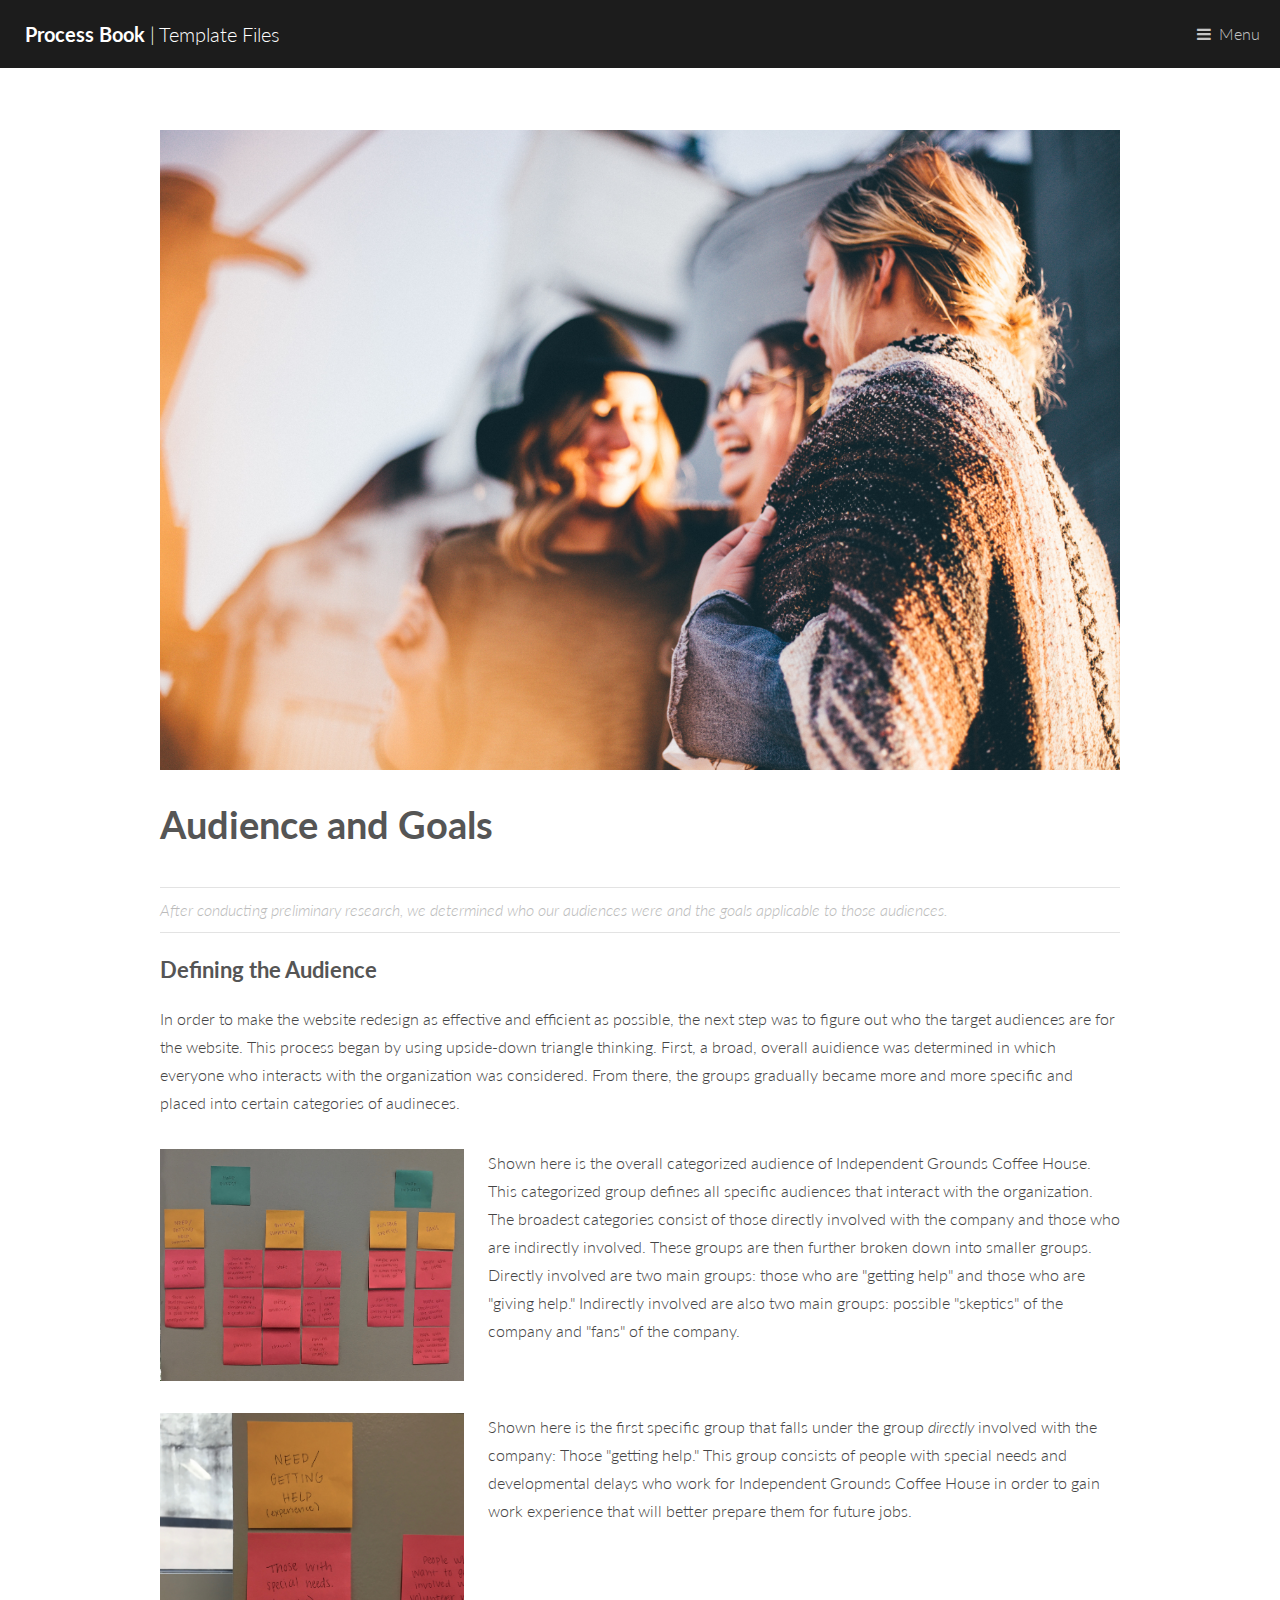
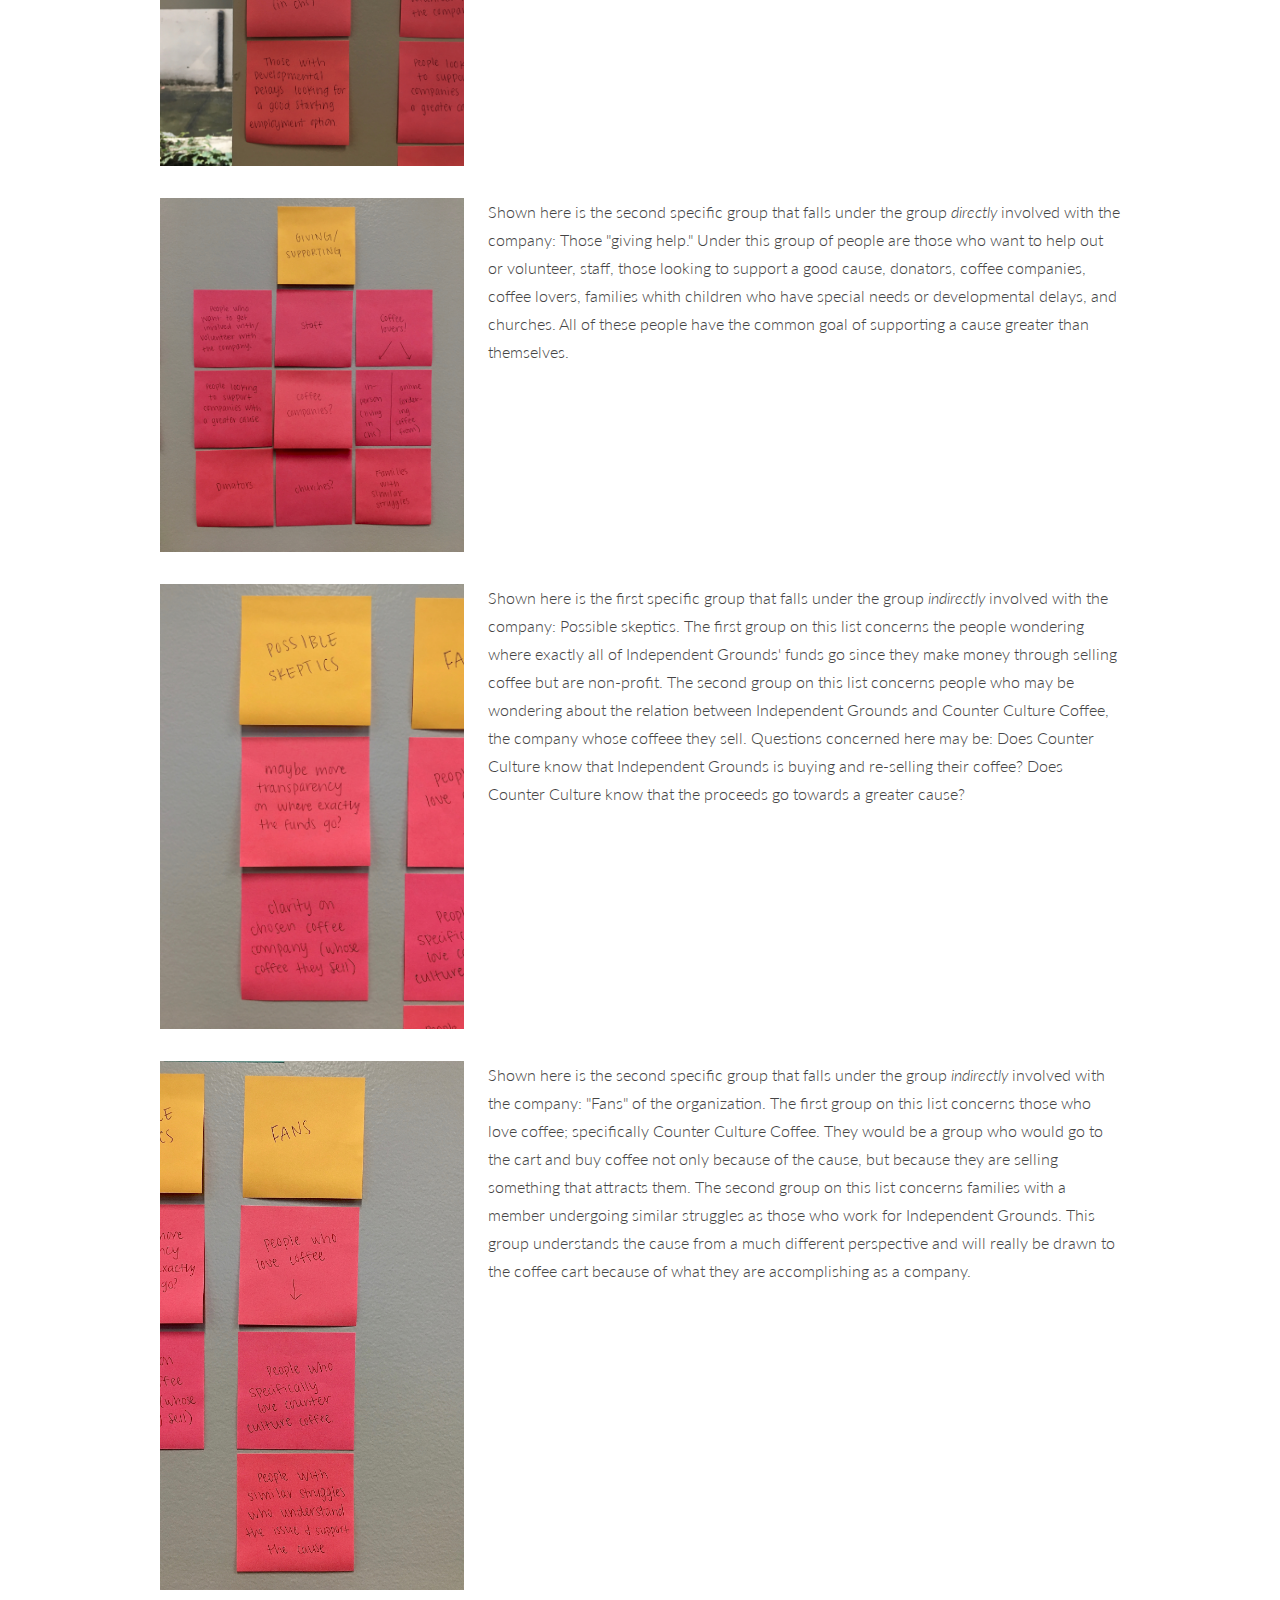
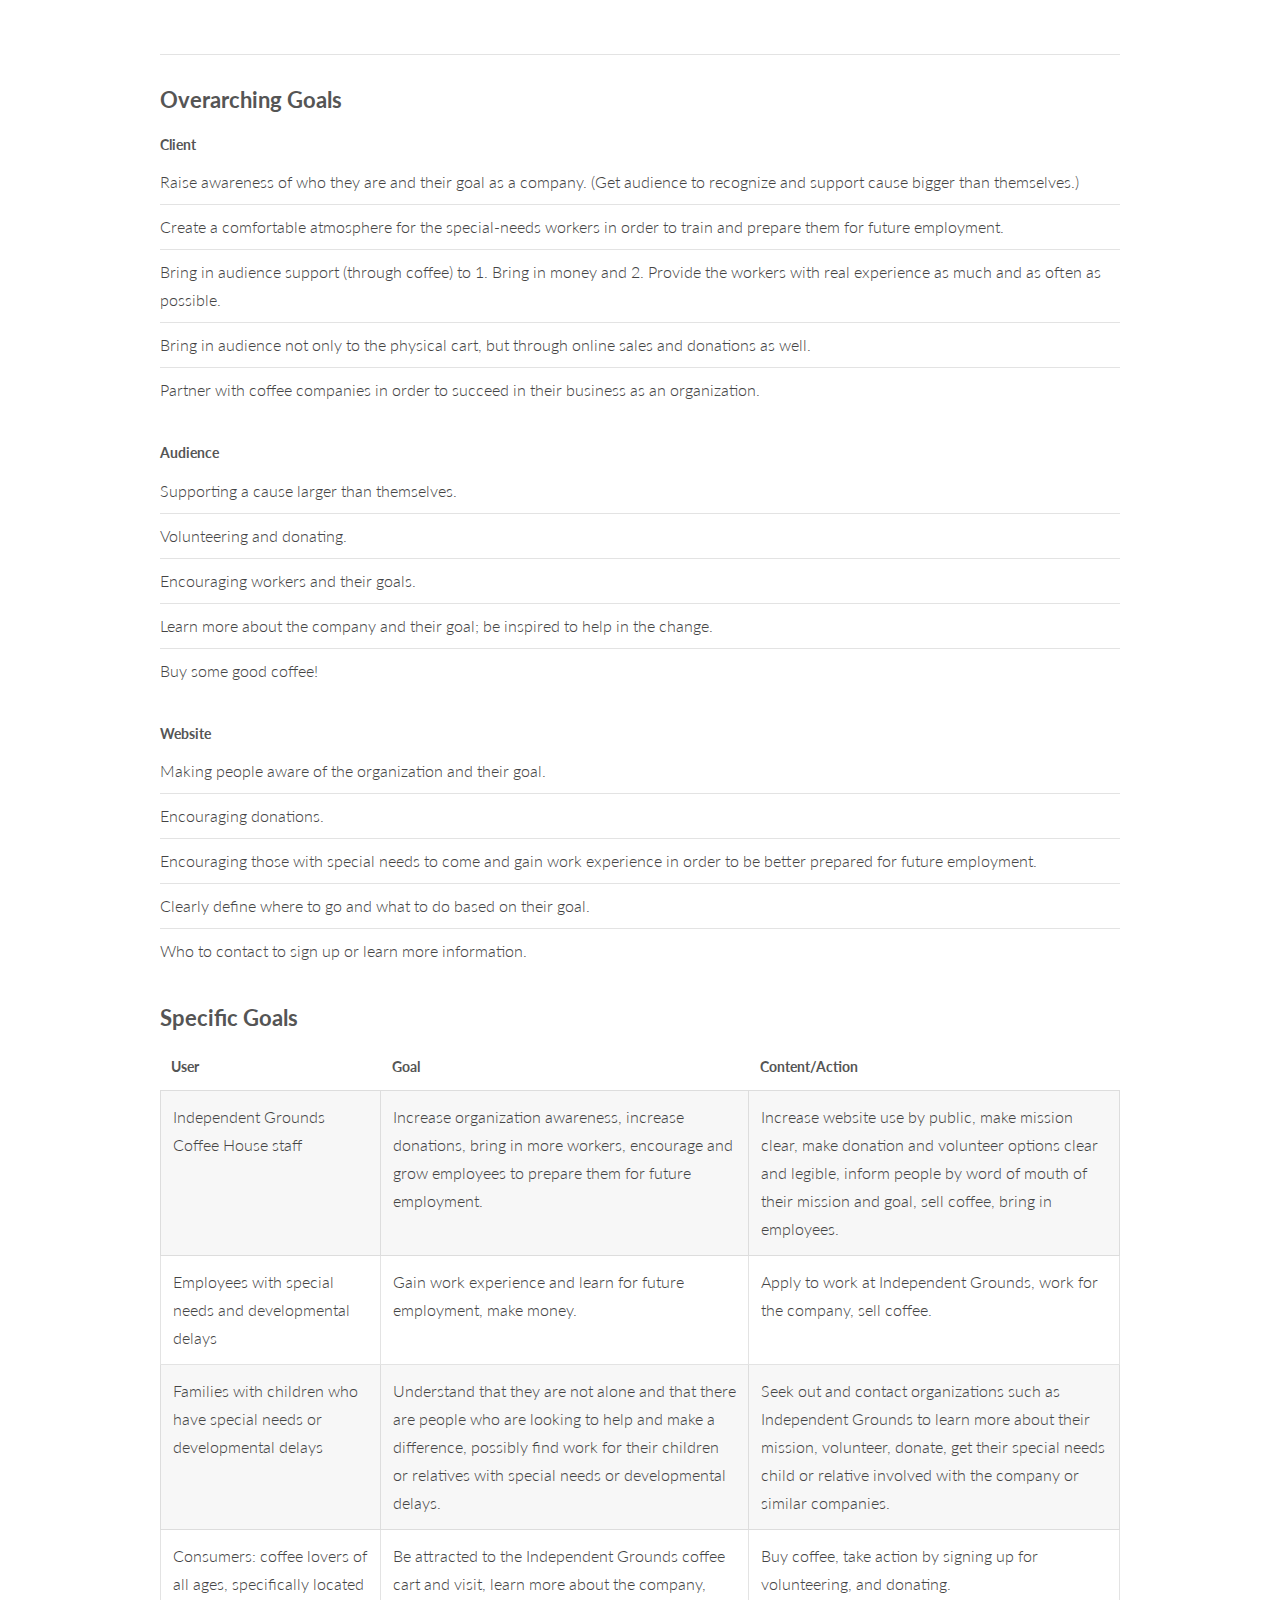
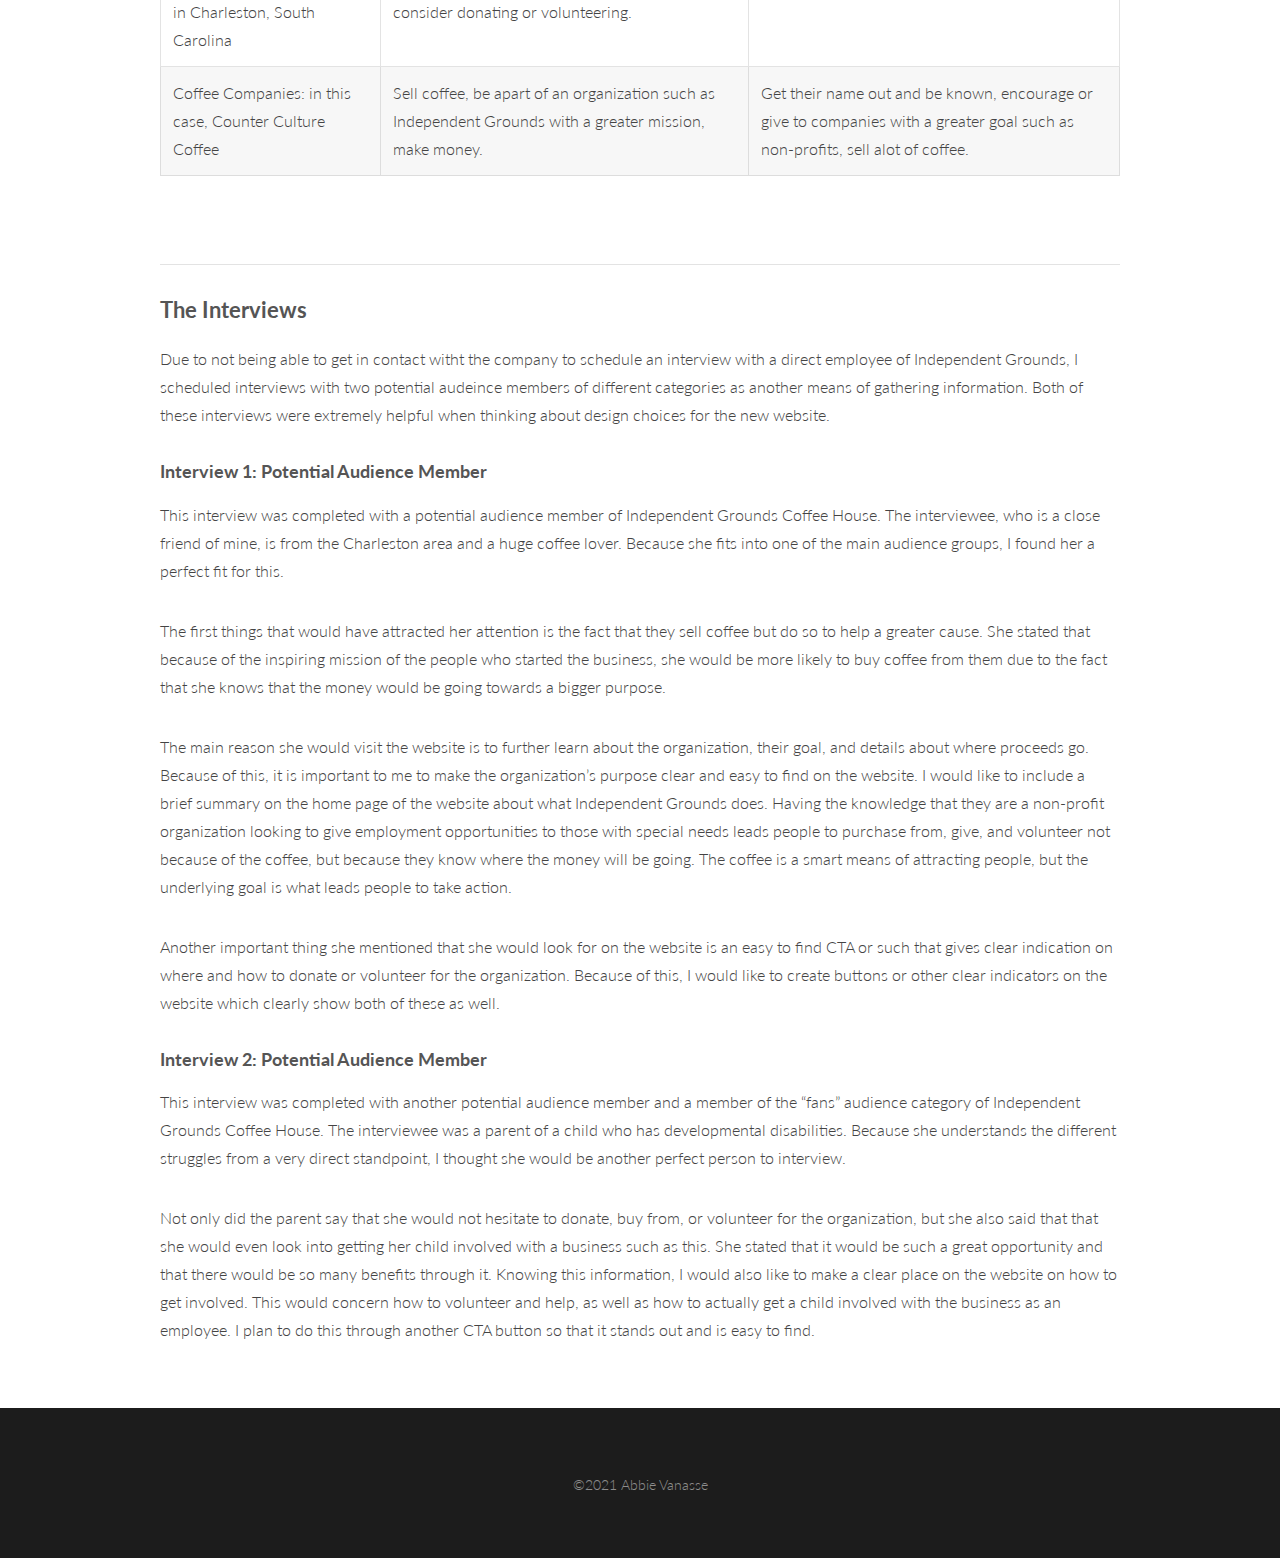
<file: audience-and-goals.html>
<!DOCTYPE HTML>
<html lang="en">
	<head>
		<title>Process Site Template Files</title>
		<meta charset="utf-8" />
		<meta name="viewport" content="width=device-width, initial-scale=1" />
		<link rel="stylesheet" href="assets/css/main.css" />
		<link rel="stylesheet" href="assets/css/custom.css" />
	</head>
	<body>

		<!-- Header -->
			<header id="header">
				<a href="index.html" class="logo"><strong>Process Book</strong> | Template Files</a>
				<nav>
					<a href="#menu">Menu</a>
				</nav>
			</header>

		<!-- Nav -->
		<nav id="menu">
			<ul class="links">
				<li><a href="index.html">Home</a></li>
				<li><a href="design-challenge.html">Design Challenge</a></li>
				<li><a href="research.html">Research</a></li>
				<li><a href="audience-and-goals.html">Audience and Goals</a></li>
				<li><a href="solution.html">Solution</a></li>
			</ul>
		</nav>

		<!-- Main -->
			<section id="main">
				<div class="inner">
					<div class="image fit">
						<img src="images/audience and goals page image.jpg" alt="" />
					</div>
					<header>
						<h1>Audience and Goals</h1>
						<p class="info">After conducting preliminary research, we determined who our audiences were and the goals applicable to those audiences.</p>
					</header>
					<h3>Defining the Audience</h3>
					<p>In order to make the website redesign as effective and efficient as possible, the next step was to figure out who the target audiences are for the website. This process began by using upside-down triangle thinking. First, a broad, overall auidience was determined in which everyone who interacts with the organization was considered. From there, the groups gradually became more and more specific and placed into certain categories of audineces. </p>
			
		
			<!--AUDIENCE & GOALS-->
			<div class="row">
				<div class="4u"><span class="image fit"><img src="images/audience image 1.jpeg" alt="audience notes" /></span></div>
				<div class="8u$">
					<p>Shown here is the overall categorized audience of Independent Grounds Coffee House. This categorized group defines all specific audiences that interact with the organization. The broadest categories consist of those directly involved with the company and those who are indirectly involved. These groups are then further broken down into smaller groups. Directly involved are two main groups: those who are "getting help" and those who are "giving help." Indirectly involved are also two main groups: possible "skeptics" of the company and "fans" of the company.</p>
				</div>
				<div class="4u"><span class="image fit"><img src="images/audience image 2.jpeg" alt="audience notes" /></span></div>
				<div class="8u$">
					<p>Shown here is the first specific group that falls under the group <i>directly</i> involved with the company: Those "getting help." This group consists of people with special needs and developmental delays who work for Independent Grounds Coffee House in order to gain work experience that will better prepare them for future jobs.</p>
				</div>
				<div class="4u"><span class="image fit"><img src="images/audience image 3.jpeg" alt="audience notes" /></span></div>
				<div class="8u$">
					<p>Shown here is the second specific group that falls under the group <i>directly</i> involved with the company: Those "giving help." Under this group of people are those who want to help out or volunteer, staff, those looking to support a good cause, donators, coffee companies, coffee lovers, families whith children who have special needs or developmental delays, and churches. All of these people have the common goal of supporting a cause greater than themselves.</p>
				</div>
				<div class="4u"><span class="image fit"><img src="images/audience image 4.jpeg" alt="audience notes" /></span></div>
				<div class="8u$">
					<p>Shown here is the first specific group that falls under the group <i>indirectly</i> involved with the company: Possible skeptics. The first group on this list concerns the people wondering where exactly all of Independent Grounds' funds go since they make money through selling coffee but are non-profit. The second group on this list concerns people who may be wondering about the relation between Independent Grounds and Counter Culture Coffee, the company whose coffeee they sell. Questions concerned here may be: Does Counter Culture know that Independent Grounds is buying and re-selling their coffee? Does Counter Culture know that the proceeds go towards a greater cause? 
					</p>
				</div>
				<div class="4u"><span class="image fit"><img src="images/audience image 5.jpeg" alt="audience notes" /></span></div>
				<div class="8u$">
					<p>Shown here is the second specific group that falls under the group <i>indirectly</i> involved with the company: "Fans" of the organization. The first group on this list concerns those who love coffee; specifically Counter Culture Coffee. They would be a group who would go to the cart and buy coffee not only because of the cause, but because they are selling something that attracts them. The second group on this list concerns families with a member undergoing similar struggles as those who work for Independent Grounds. This group understands the cause from a much different perspective and will really be drawn to the coffee cart because of what they are accomplishing as a company.</p>
				</div>
			</div>

		<hr  />

			<h3>Overarching Goals</h3>
			<h5>Client</h5>
			<ul class="alt">
				<li>Raise awareness of who they are and their goal as a company. (Get audience to recognize and support cause bigger than themselves.)</li>
				<li>Create a comfortable atmosphere for the special-needs workers in order to train and prepare them for future employment.</li>
				<li>Bring in audience support (through coffee) to 1. Bring in money and 2. Provide the workers with real experience as much and as often as possible. </li>
				<li>Bring in audience not only to the physical cart, but through online sales and donations as well.</li>
				<li>Partner with coffee companies in order to succeed in their business as an organization.</li>
			</ul>

			<h5>Audience</h5>
			<ul class="alt">
				<li>Supporting a cause larger than themselves.</li>
				<li>Volunteering and donating. </li>
				<li>Encouraging workers and their goals.  </li>
				<li>Learn more about the company and their goal; be inspired to help in the change.</li>
				<li>Buy some good coffee!</li>

			</ul>

			<h5>Website</h5>
			<ul class="alt">
				<li>Making people aware of the organization and their goal.</li>
				<li>Encouraging donations. </li>
				<li>Encouraging those with special needs to come and gain work experience in order to be better prepared for future employment. </li>
				<li>Clearly define where to go and what to do based on their goal.</li>
				<li>Who to contact to sign up or learn more information. </li>
			</ul>

			<h3>Specific Goals</h3>
		<!-- Table -->
		<section>
			<div class="table-wrapper">
				<table class="alt">
					<thead>
						<tr>
							<th>User</th>
							<th>Goal</th>
							<th>Content/Action</th>
						</tr>
					</thead>
					<tbody>
						<tr>
							<td>Independent Grounds Coffee House staff</td>
							<td>Increase organization awareness, increase donations, bring in more workers, encourage and grow employees to prepare them for future employment.</td>
							<td>Increase website use by public, make mission clear, make donation and volunteer options clear and legible, inform people by word of mouth of their mission and goal, sell coffee, bring in employees. </td>
						</tr>
						<tr>
							<td>Employees with special needs and developmental delays</td>
							<td>Gain work experience and learn for future employment, make money.</td>
							<td>Apply to work at Independent Grounds, work for the company, sell coffee.</td>
						</tr>
						<tr>
							<td>Families with children who have special needs or developmental delays</td>
							<td>Understand that they are not alone and that there are people who are looking to help and make a difference, possibly find work for their children or relatives with special needs or developmental delays.</td>
							<td>Seek out and contact organizations such as Independent Grounds to learn more about their mission, volunteer, donate, get their special needs child or relative involved with the company or similar companies.</td>
						</tr>
						<tr>
							<td>Consumers: coffee lovers of all ages, specifically located in Charleston, South Carolina</td>
							<td>Be attracted to the Independent Grounds coffee cart and visit, learn more about the company, consider donating or volunteering.</td>
							<td>Buy coffee, take action by signing up for volunteering, and donating.</td>
						</tr>
						<tr>
							<td>Coffee Companies: in this case, Counter Culture Coffee</td>
							<td>Sell coffee, be apart of an organization such as Independent Grounds with a greater mission, make money.</td>
							<td>Get their name out and be known, encourage or give to companies with a greater goal such as non-profits, sell alot of coffee.</td>
						</tr>
					</tbody>
					<tfoot>
						<tr>
							<td colspan="2"></td>
						</tr>
					</tfoot>
				</table>
			</div>

			<hr  />

			<h3>The Interviews</h3>

			<p>Due to not being able to get in contact witht the company to schedule an interview with a direct employee of Independent Grounds, I scheduled interviews with two potential audeince members of different categories as another means of gathering information. Both of these interviews were extremely helpful when thinking about design choices for the new website.</p>

				<h4>Interview 1: Potential Audience Member</h4>
				<p>This interview was completed with a potential audience member of Independent Grounds Coffee House. The interviewee, who is a close friend of mine, is from the Charleston area and a huge coffee lover. Because she fits into one of the main audience groups, I found her a perfect fit for this.</p>
				<p>The first things that would have attracted her attention is the fact that they sell coffee but do so to help a greater cause. She stated that because of the inspiring mission of the people who started the business, she would be more likely to buy coffee from them due to the fact that she knows that the money would be going towards a bigger purpose.</p>
				<p>The main reason she would visit the website is to further learn about the organization, their goal, and details about where proceeds go. Because of this, it is important to me to make the organization’s purpose clear and easy to find on the website. I would like to include a brief summary on the home page of the website about what Independent Grounds does. Having the knowledge that they are a non-profit organization looking to give employment opportunities to those with special needs leads people to purchase from, give, and volunteer not because of the coffee, but because they know where the money will be going. The coffee is a smart means of attracting people, but the underlying goal is what leads people to take action.</p>
				<p>Another important thing she mentioned that she would look for on the website is an easy to find CTA or such that gives clear indication on where and how to donate or volunteer for the organization. Because of this, I would like to create buttons or other clear indicators on the website which clearly show both of these as well.</p>
		
				<h4>Interview 2: Potential Audience Member</h4>
				<p>This interview was completed with another potential audience member and a member of the “fans” audience category of Independent Grounds Coffee House. The interviewee was a parent of a child who has developmental disabilities. Because she understands the different struggles from a very direct standpoint, I thought she would be another perfect person to interview. </p>
				<p>Not only did the parent say that she would not hesitate to donate, buy from, or volunteer for the organization, but she also said that that she would even look into getting her child involved with a business such as this. She stated that it would be such a great opportunity and that there would be so many benefits through it.  Knowing this information, I would also like to make a clear place on the website on how to get involved. This would concern how to volunteer and help, as well as how to actually get a child involved with the business as an employee. I plan to do this through another CTA button so that it stands out and is easy to find.</p>

			</section>


</div>
</section>

		</div>
	</section>

		<!-- Footer -->
			<footer id="footer">
				<div class="copyright">
					&copy;2021 Abbie Vanasse
				</div>
			</footer>

		<!-- Scripts -->
			<script src="assets/js/jquery.min.js"></script>
			<script src="assets/js/jquery.scrolly.min.js"></script>
			<script src="assets/js/skel.min.js"></script>
			<script src="assets/js/util.js"></script>
			<script src="assets/js/main.js"></script>

	</body>
</html>
</file>
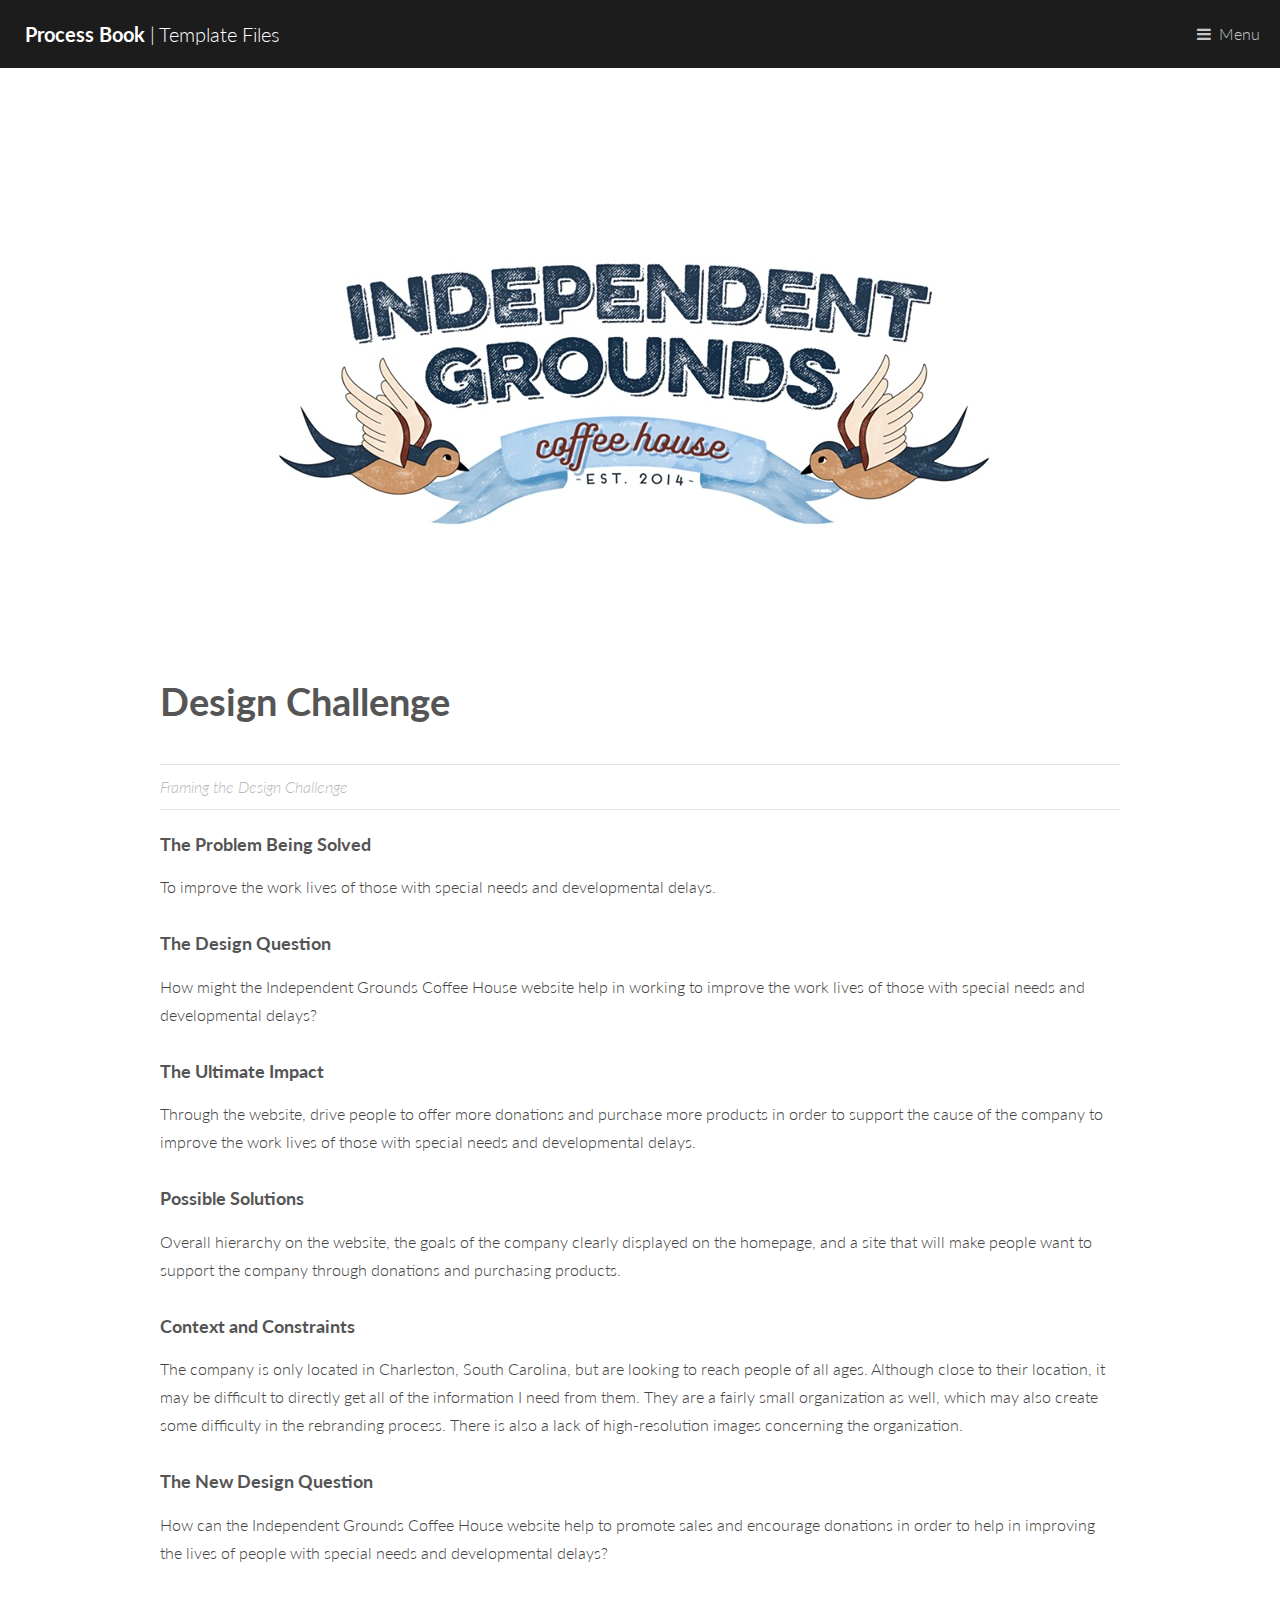
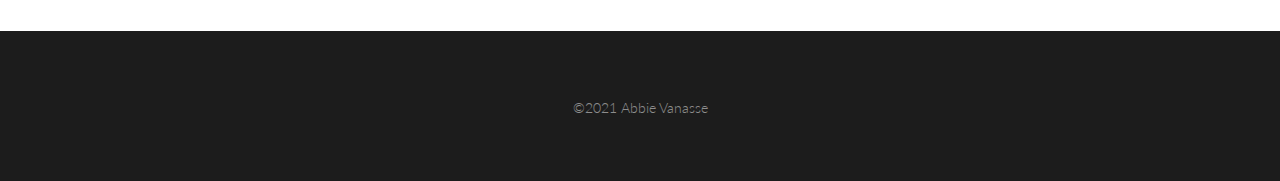
<file: design-challenge.html>
<!DOCTYPE HTML>
<html lang="en">
	<head>
		<title>Process Site Template Files</title>
		<meta charset="utf-8" />
		<meta name="viewport" content="width=device-width, initial-scale=1" />
		<link rel="stylesheet" href="assets/css/main.css" />
		<link rel="stylesheet" href="assets/css/custom.css" />
	</head>
	<body>

		<!-- Header -->
			<header id="header">
				<a href="index.html" class="logo"><strong>Process Book</strong> | Template Files</a>
				<nav>
					<a href="#menu">Menu</a>
				</nav>
			</header>

		<!-- Nav -->
		<nav id="menu">
			<ul class="links">
				<li><a href="index.html">Home</a></li>
				<li><a href="design-challenge.html">Design Challenge</a></li>
				<li><a href="research.html">Research</a></li>
				<li><a href="audience-and-goals.html">Audience and Goals</a></li>
				<li><a href="solution.html">Solution</a></li>
			</ul>
		</nav>

		<!-- Main -->
			<section id="main">
				<div class="inner">
					<div class="image fit">
						<img src="images/independentgroundscoffeelogo.jpg" alt="" />
					</div>
					<header>
						<h1>Design Challenge</h1>
						<p class="info">Framing the Design Challenge</p>
					</header>
					<h4> The Problem Being Solved</h4>
						<p>To improve the work lives of those with special needs and developmental delays.</p>
					<h4> The Design Question</h4>
						<p>How might the Independent Grounds Coffee House website help in working to improve the work lives of those with special needs and developmental delays?</p>
					<h4> The Ultimate Impact</h4>
						<p>Through the website, drive people to offer more donations and purchase more products in order to support the cause of the company to improve the work lives of those with special needs and developmental delays.</p>
					<h4> Possible Solutions</h4>
						<p>Overall hierarchy on the website, the goals of the company clearly displayed on the homepage, and a site that will make people want to support the company through donations and purchasing products.</p>
					<h4> Context and Constraints</h4>
						<p>The company is only located in Charleston, South Carolina, but are looking to reach people of all ages. Although close to their location, it may be difficult to directly get all of the information I need from them. They are a fairly small organization as well, which may also create some difficulty in the rebranding process. There is also a lack of high-resolution images concerning the organization.</p>
					<h4>The New Design Question</h4>
						<p>How can the Independent Grounds Coffee House website help to promote sales and encourage donations in order to help in improving the lives of people with special needs and developmental delays?</p>
				</div>
			</section>

		<!-- Footer -->
			<footer id="footer">
				<div class="copyright">
					&copy;2021 Abbie Vanasse
				</div>
			</footer>

		<!-- Scripts -->
			<script src="assets/js/jquery.min.js"></script>
			<script src="assets/js/jquery.scrolly.min.js"></script>
			<script src="assets/js/skel.min.js"></script>
			<script src="assets/js/util.js"></script>
			<script src="assets/js/main.js"></script>

	</body>
</html>
</file>
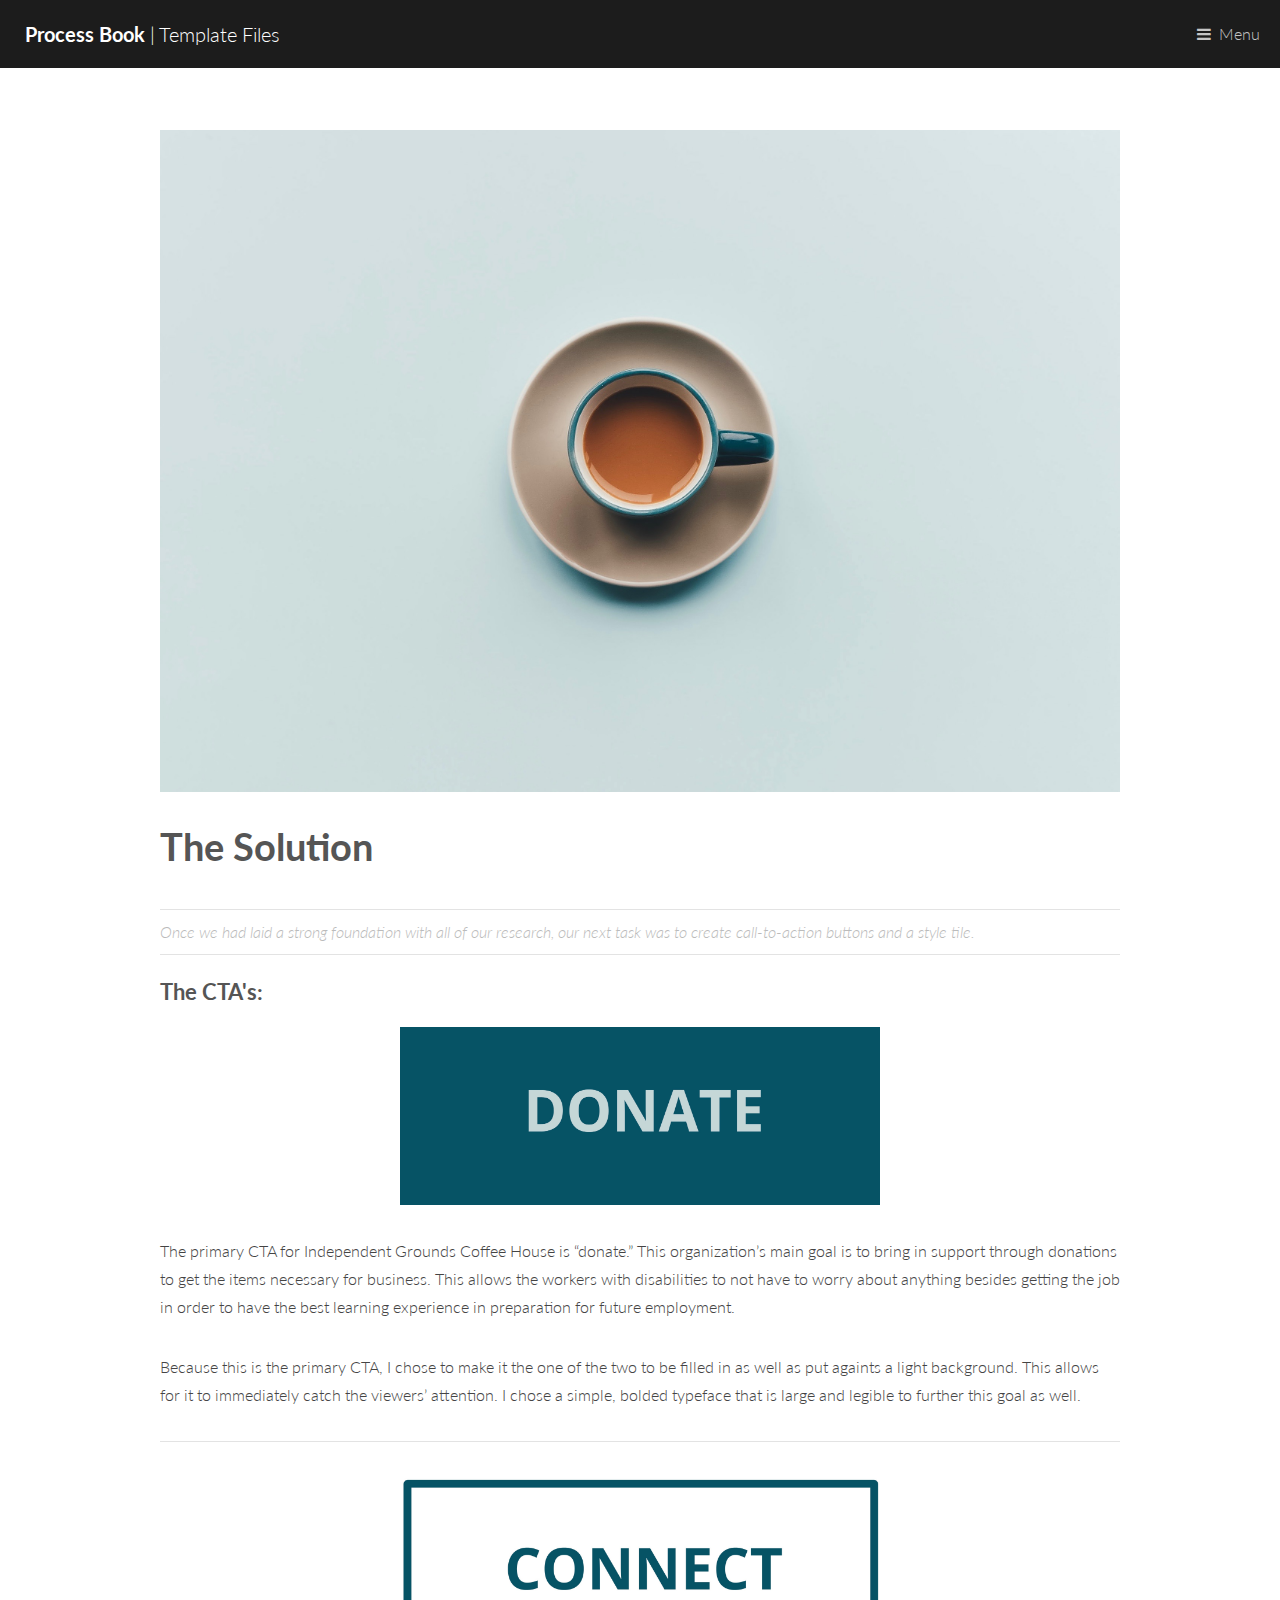
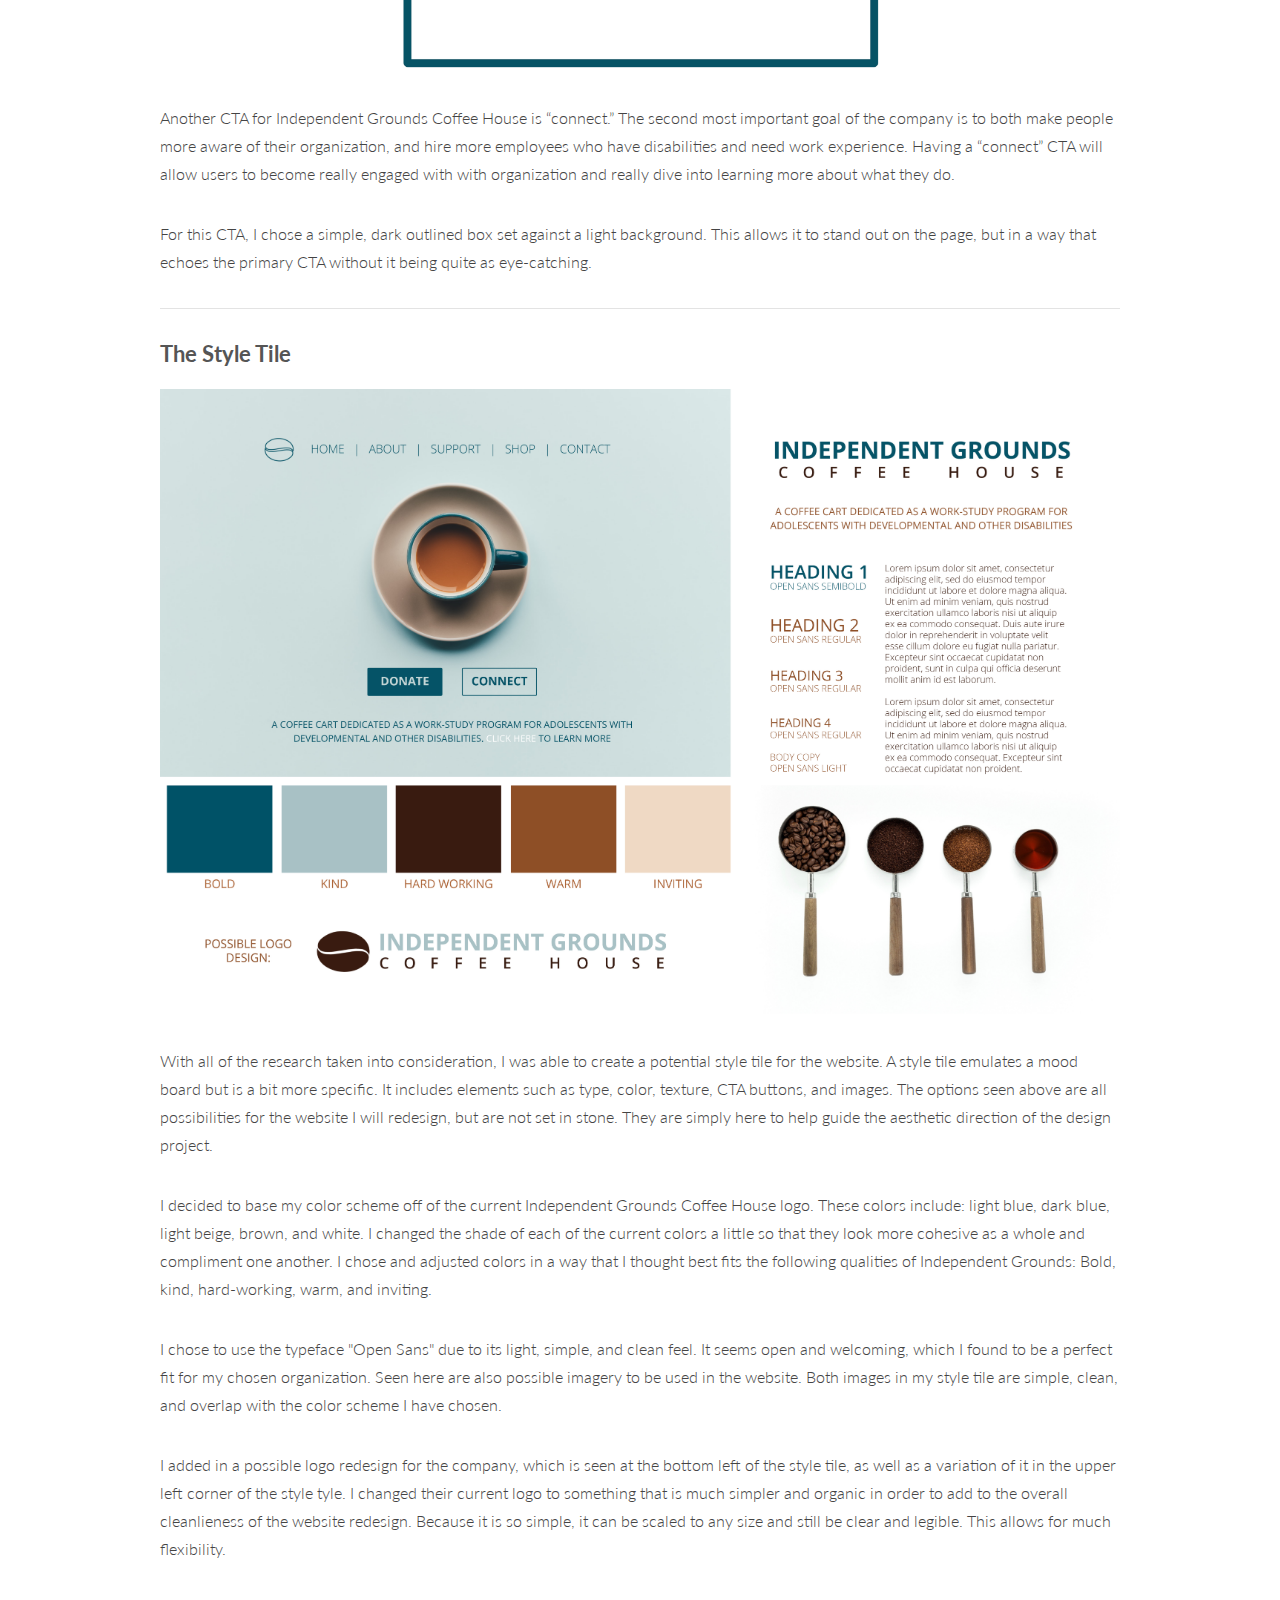
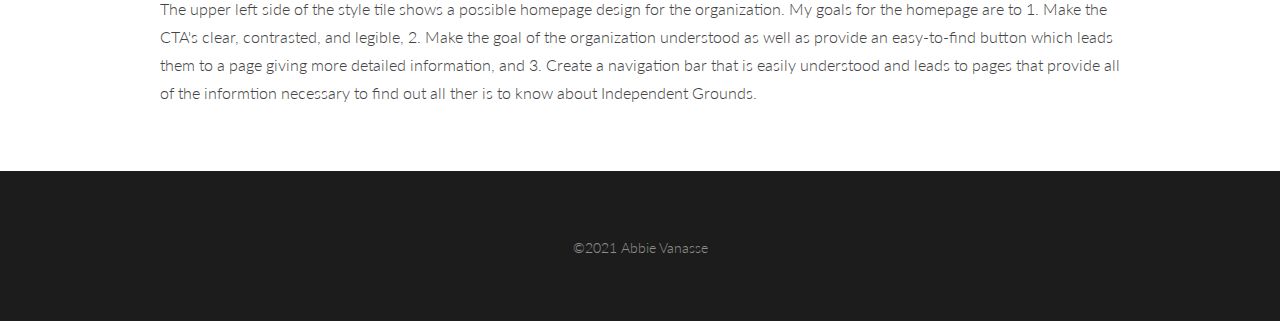
<file: solution.html>
<!DOCTYPE HTML>
<html lang="en">
	<head>
		<title>Process Site Template Files</title>
		<meta charset="utf-8" />
		<meta name="viewport" content="width=device-width, initial-scale=1" />
		<link rel="stylesheet" href="assets/css/main.css" />
		<link rel="stylesheet" href="assets/css/custom.css" />
	</head>
	<body>

		<!-- Header -->
			<header id="header">
				<a href="index.html" class="logo"><strong>Process Book</strong> | Template Files</a>
				<nav>
					<a href="#menu">Menu</a>
				</nav>
			</header>

		<!-- Nav -->
		<nav id="menu">
			<ul class="links">
				<li><a href="index.html">Home</a></li>
				<li><a href="design-challenge.html">Design Challenge</a></li>
				<li><a href="research.html">Research</a></li>
				<li><a href="audience-and-goals.html">Audience and Goals</a></li>
				<li><a href="solution.html">Solution</a></li>
			</ul>
		</nav>

		<!-- Main -->
			<section id="main">
				<div class="inner">
					<div class="image fit">
						<img src="images/coffee_cup.jpeg" alt="" />
					</div>
					<header>
						<h1>The Solution</h1>
						<p class="info">Once we had laid a strong foundation with all of our research, our next task was to create call-to-action buttons and a style tile.</p>
					</header>
					
		<!-- Solution info here -->

		<h3>The CTA's:</h3>

		<img src="images/donate_cta.jpeg" alt="Donate" class="center">
					<p> </p>
				<p>The primary CTA for Independent Grounds Coffee House is “donate.” This organization’s main goal is to bring in support through donations to get the items necessary for business. This allows the workers with disabilities to not have to worry about anything besides getting the job in order to have the best learning  experience in preparation for future employment. </p>
				<p>Because this is the primary CTA, I chose to make it the one of the two to be filled in as well as put againts a light background. This allows for it to immediately catch the viewers’ attention. I chose a simple, bolded typeface that is large and legible to further this goal as well.</p>
		<hr  />

		<img src="images/connect_cta.jpeg" alt="Connect" class="center"/>
					<p> </p>
					<p>Another CTA for Independent Grounds Coffee House is “connect.” The second most important goal of the company is to both make people more aware of their organization, and hire more employees who have disabilities and need work experience. Having a “connect” CTA will allow users to become really engaged with with organization and really dive into learning more about what they do. </p>
					<p>For this CTA, I chose a simple, dark outlined box set against a light background. This allows it to stand out on the page, but in a way that echoes the primary CTA without it being quite as eye-catching.  </p>
		<hr  />

		<h3>The Style Tile</h3>
			<img src="images/style_tile.jpg" alt="Style-Tile" class="center-style-tile"/>
				<p> </p>	
				<p>With all of the research taken into consideration, I was able to create a potential style tile for the website. A style tile emulates a mood board but is a bit more specific. It includes elements such as type, color, texture, CTA buttons, and images. The options seen above are all possibilities for the website I will redesign, but are not set in stone. They are simply here to help guide the aesthetic direction of the design project.</p>
				<p>I decided to base my color scheme off of the current Independent Grounds Coffee House logo. These colors include: light blue, dark blue, light beige, brown, and white. I changed the shade of each of the current colors a little so that they look more cohesive as a whole and compliment one another. I chose and adjusted colors in a way that I thought best fits the following qualities of Independent Grounds: Bold, kind, hard-working, warm, and inviting. </p>
				<p>I chose to use the typeface "Open Sans" due to its light, simple, and clean feel. It seems open and welcoming, which I found to be a perfect fit for my chosen organization. Seen here are also possible imagery to be used in the website. Both images in my style tile are simple, clean, and overlap with the color scheme I have chosen.</p>
				<p>I added in a possible logo redesign for the company, which is seen at the bottom left of the style tile, as well as a variation of it in the upper left corner of the style tyle. I changed their current logo to something that is much simpler and organic in order to add to the overall cleanlieness of the website redesign. Because it is so simple, it can be scaled to any size and still be clear and legible. This allows for much flexibility.</p>
				<p>The upper left side of the style tile shows a possible homepage design for the organization. My goals for the homepage are to 1. Make the CTA's clear, contrasted, and legible, 2. Make the goal of the organization understood as well as provide an easy-to-find button which leads them to a page giving more detailed information, and 3. Create a navigation bar that is easily understood and leads to pages that provide all of the informtion necessary to find out all ther is to know about Independent Grounds. </p>

				</div>
				</div>
			</section>

		<!-- Footer -->
			<footer id="footer">
				<div class="copyright">
					&copy;2021 Abbie Vanasse
				</div>
			</footer>

		<!-- Scripts -->
			<script src="assets/js/jquery.min.js"></script>
			<script src="assets/js/jquery.scrolly.min.js"></script>
			<script src="assets/js/skel.min.js"></script>
			<script src="assets/js/util.js"></script>
			<script src="assets/js/main.js"></script>

	</body>
</html>
</file>
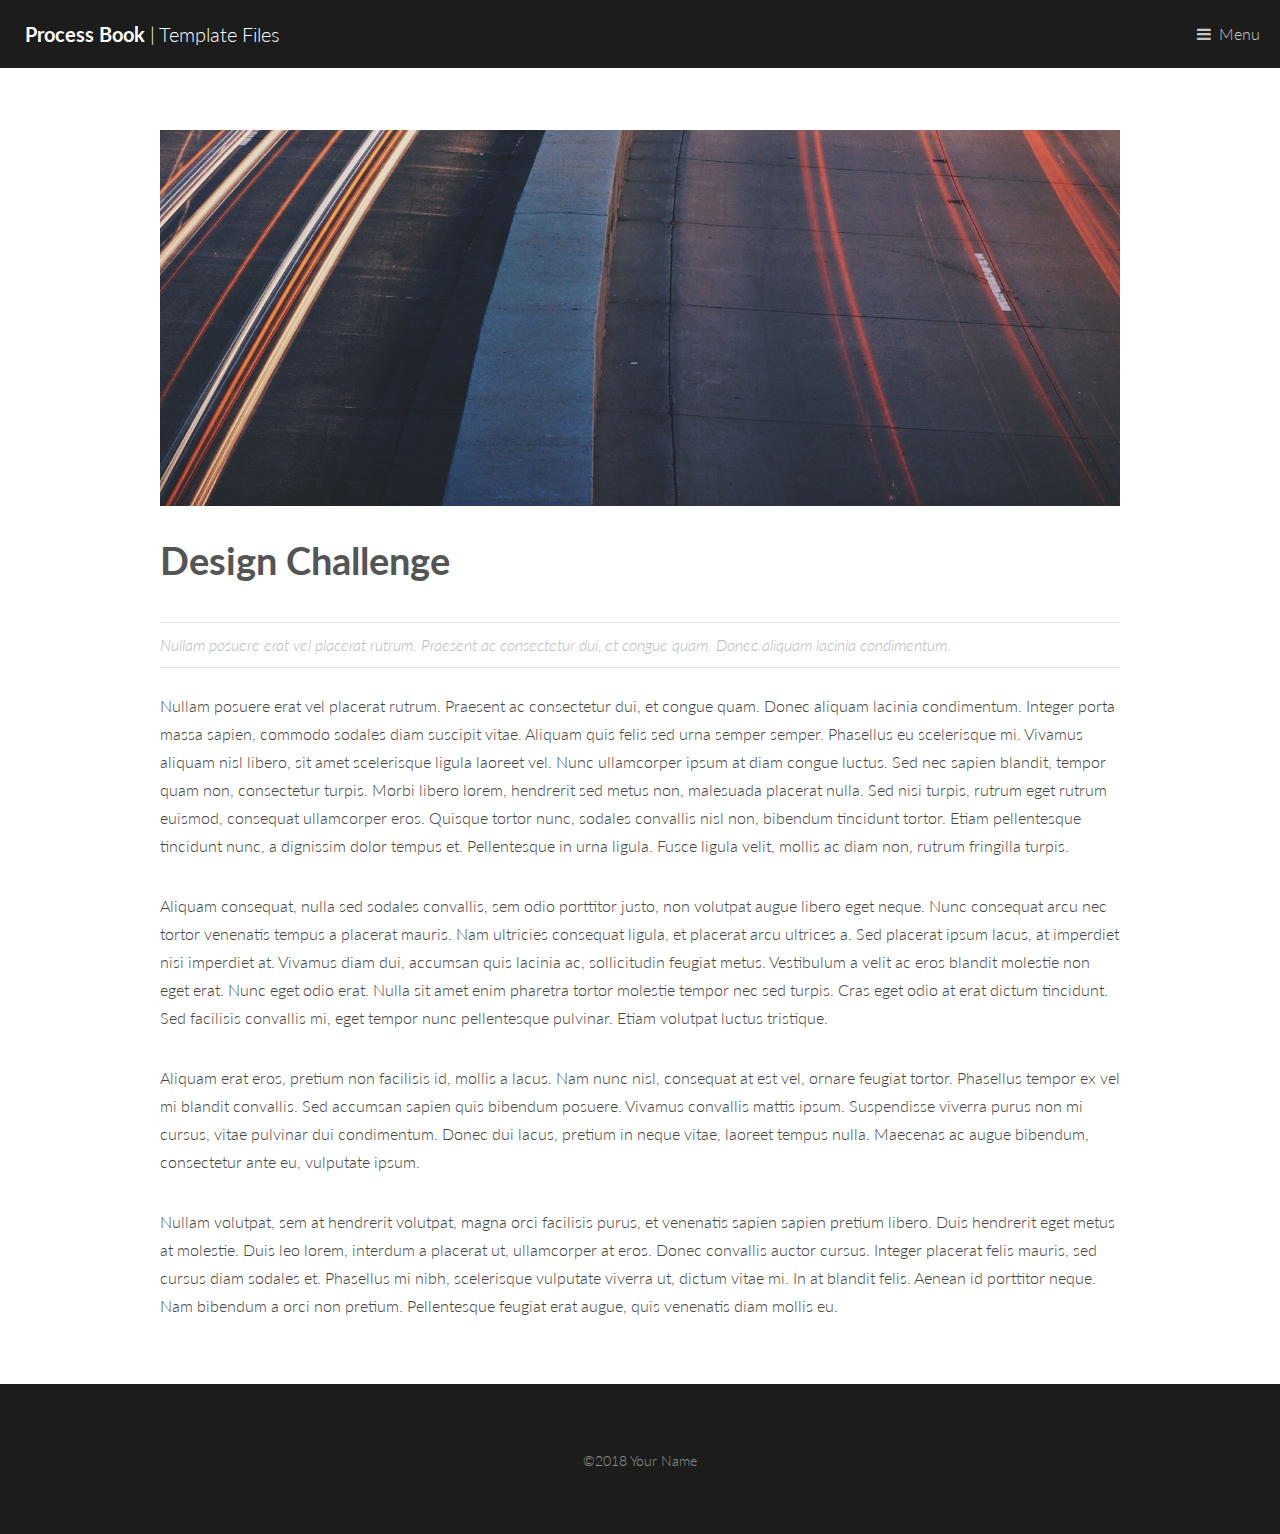
<file: abbies_process_site/design-challenge.html>
<!DOCTYPE HTML>
<html lang="en">
	<head>
		<title>Process Site Template Files</title>
		<meta charset="utf-8" />
		<meta name="viewport" content="width=device-width, initial-scale=1" />
		<link rel="stylesheet" href="assets/css/main.css" />
		<link rel="stylesheet" href="assets/css/custom.css" />
	</head>
	<body>

		<!-- Header -->
			<header id="header">
				<a href="index.html" class="logo"><strong>Process Book</strong> | Template Files</a>
				<nav>
					<a href="#menu">Menu</a>
				</nav>
			</header>

		<!-- Nav -->
			<nav id="menu">
				<ul class="links">
					<li><a href="index.html">Home</a></li>
					<li><a href="generic-page.html">Generic Page</a></li>
					<li><a href="elements.html">Useful Elements</a></li>
				</ul>
			</nav>

		<!-- Main -->
			<section id="main">
				<div class="inner">
					<div class="image fit">
						<img src="images/pic11.jpg" alt="" />
					</div>
					<header>
						<h1>Design Challenge</h1>
						<p class="info">Nullam posuere erat vel placerat rutrum. Praesent ac consectetur dui, et congue quam. Donec aliquam lacinia condimentum.</p>
					</header>
					<p>Nullam posuere erat vel placerat rutrum. Praesent ac consectetur dui, et congue quam. Donec aliquam lacinia condimentum. Integer porta massa sapien, commodo sodales diam suscipit vitae. Aliquam quis felis sed urna semper semper. Phasellus eu scelerisque mi. Vivamus aliquam nisl libero, sit amet scelerisque ligula laoreet vel. Nunc ullamcorper ipsum at diam congue luctus. Sed nec sapien blandit, tempor quam non, consectetur turpis. Morbi libero lorem, hendrerit sed metus non, malesuada placerat nulla. Sed nisi turpis, rutrum eget rutrum euismod, consequat ullamcorper eros. Quisque tortor nunc, sodales convallis nisl non, bibendum tincidunt tortor. Etiam pellentesque tincidunt nunc, a dignissim dolor tempus et. Pellentesque in urna ligula. Fusce ligula velit, mollis ac diam non, rutrum fringilla turpis.</p>
					<p>Aliquam consequat, nulla sed sodales convallis, sem odio porttitor justo, non volutpat augue libero eget neque. Nunc consequat arcu nec tortor venenatis tempus a placerat mauris. Nam ultricies consequat ligula, et placerat arcu ultrices a. Sed placerat ipsum lacus, at imperdiet nisi imperdiet at. Vivamus diam dui, accumsan quis lacinia ac, sollicitudin feugiat metus. Vestibulum a velit ac eros blandit molestie non eget erat. Nunc eget odio erat. Nulla sit amet enim pharetra tortor molestie tempor nec sed turpis. Cras eget odio at erat dictum tincidunt. Sed facilisis convallis mi, eget tempor nunc pellentesque pulvinar. Etiam volutpat luctus tristique.</p>
					<p>Aliquam erat eros, pretium non facilisis id, mollis a lacus. Nam nunc nisl, consequat at est vel, ornare feugiat tortor. Phasellus tempor ex vel mi blandit convallis. Sed accumsan sapien quis bibendum posuere. Vivamus convallis mattis ipsum. Suspendisse viverra purus non mi cursus, vitae pulvinar dui condimentum. Donec dui lacus, pretium in neque vitae, laoreet tempus nulla. Maecenas ac augue bibendum, consectetur ante eu, vulputate ipsum.</p>
					<p>Nullam volutpat, sem at hendrerit volutpat, magna orci facilisis purus, et venenatis sapien sapien pretium libero. Duis hendrerit eget metus at molestie. Duis leo lorem, interdum a placerat ut, ullamcorper at eros. Donec convallis auctor cursus. Integer placerat felis mauris, sed cursus diam sodales et. Phasellus mi nibh, scelerisque vulputate viverra ut, dictum vitae mi. In at blandit felis. Aenean id porttitor neque. Nam bibendum a orci non pretium. Pellentesque feugiat erat augue, quis venenatis diam mollis eu.</p>
				</div>
			</section>

		<!-- Footer -->
			<footer id="footer">
				<div class="copyright">
					&copy;2018 Your Name
				</div>
			</footer>

		<!-- Scripts -->
			<script src="assets/js/jquery.min.js"></script>
			<script src="assets/js/jquery.scrolly.min.js"></script>
			<script src="assets/js/skel.min.js"></script>
			<script src="assets/js/util.js"></script>
			<script src="assets/js/main.js"></script>

	</body>
</html>
</file>
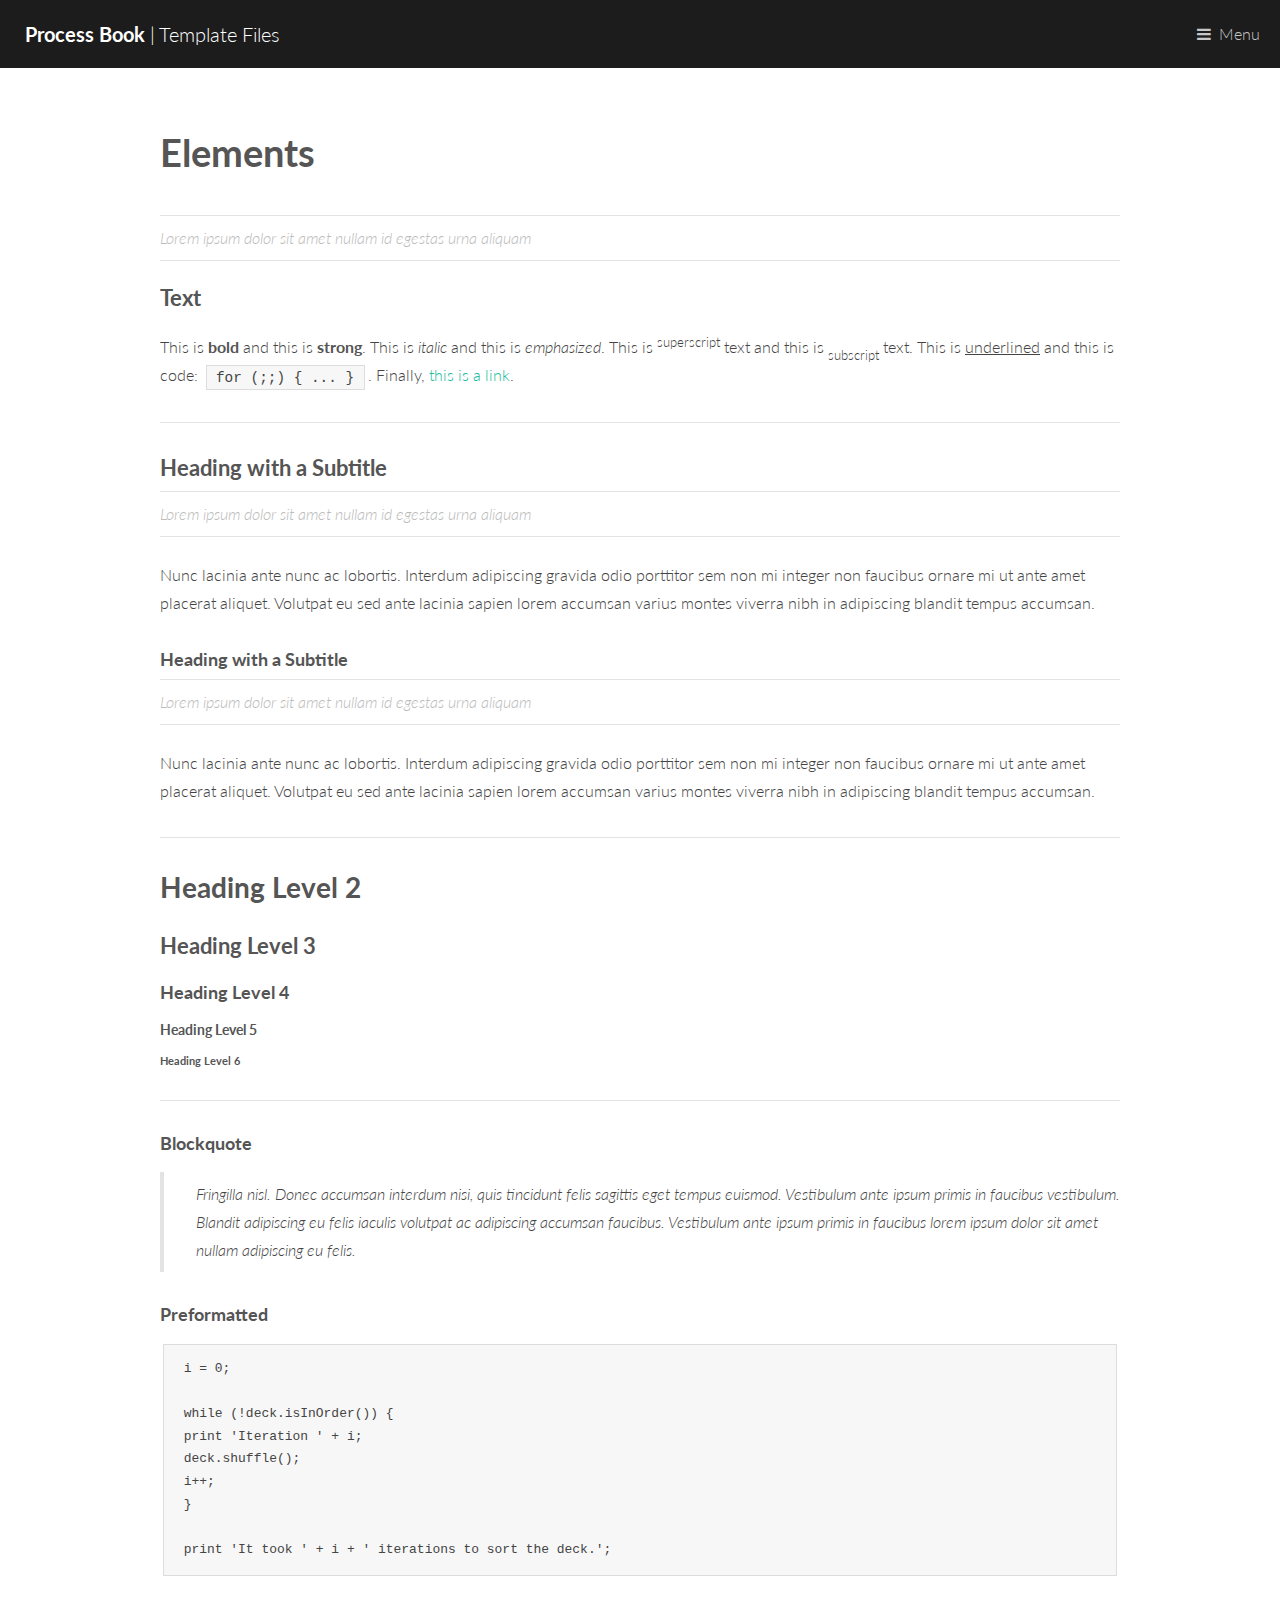
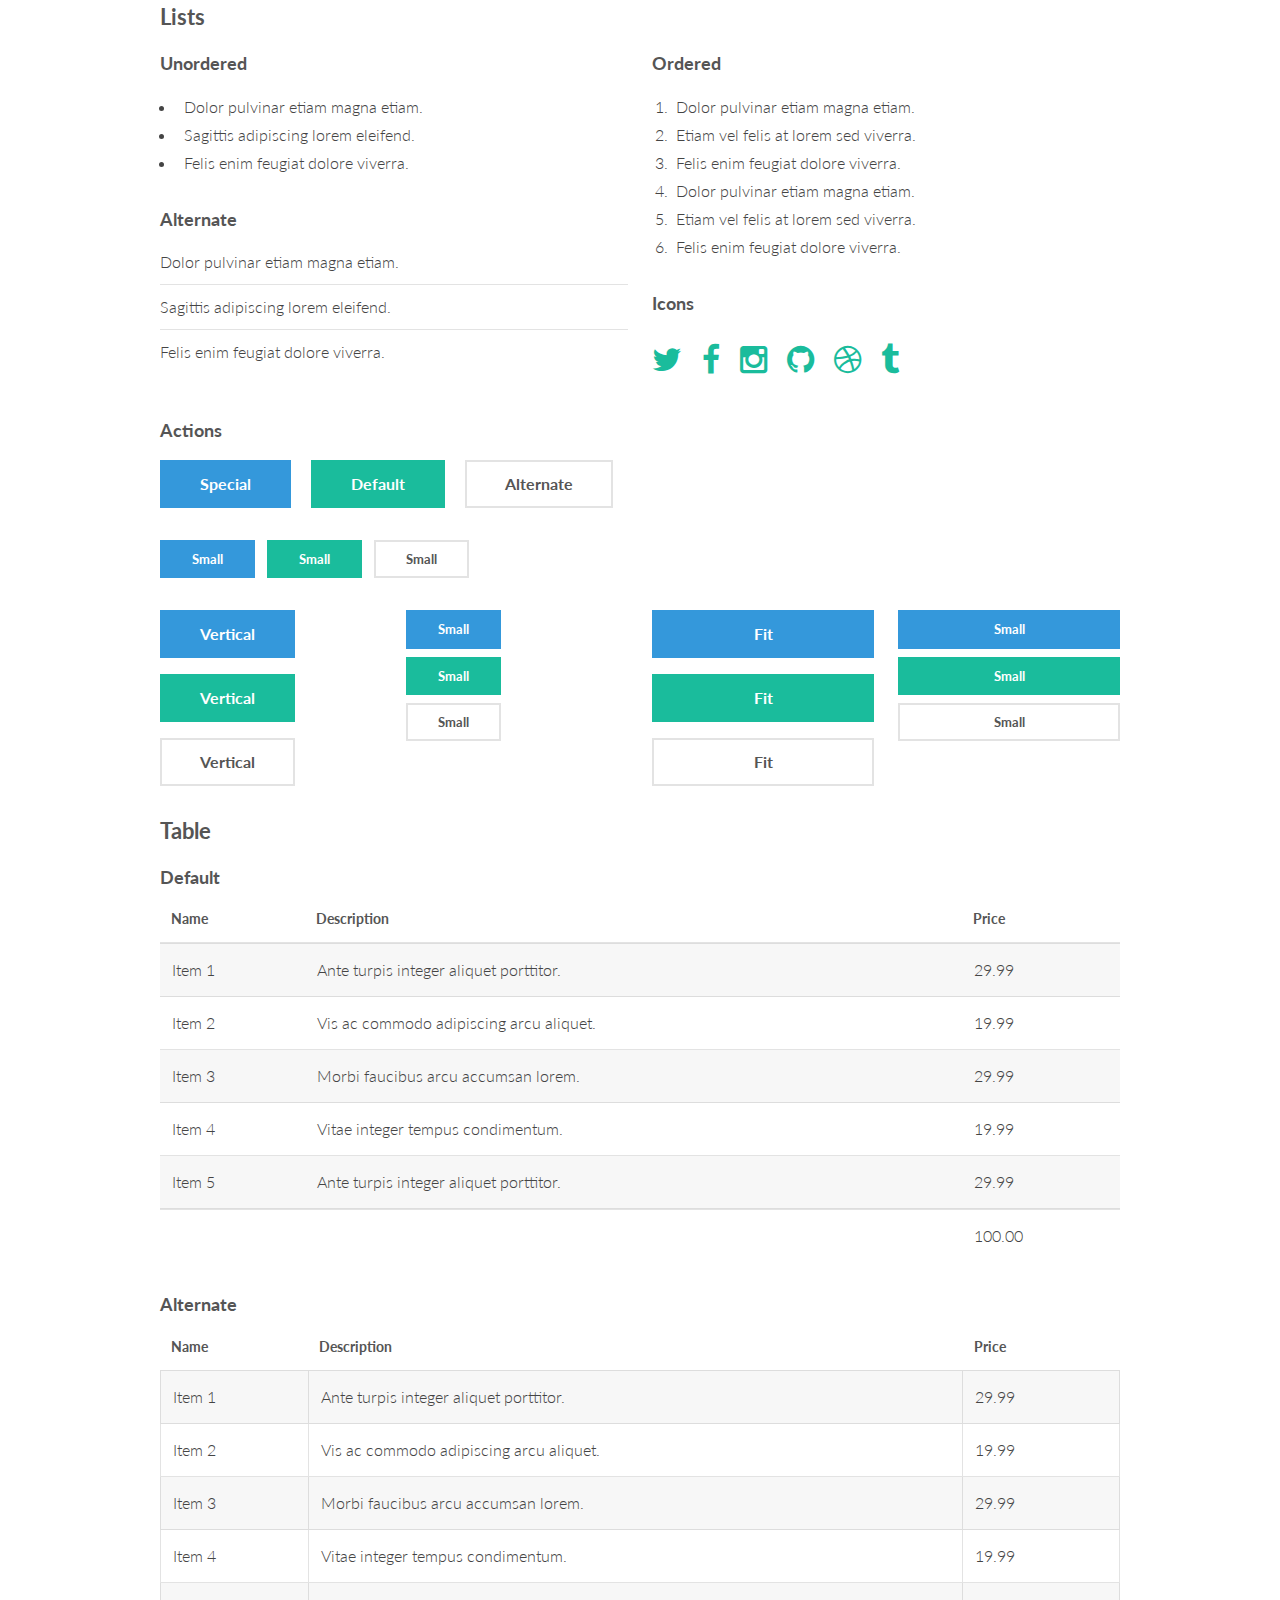
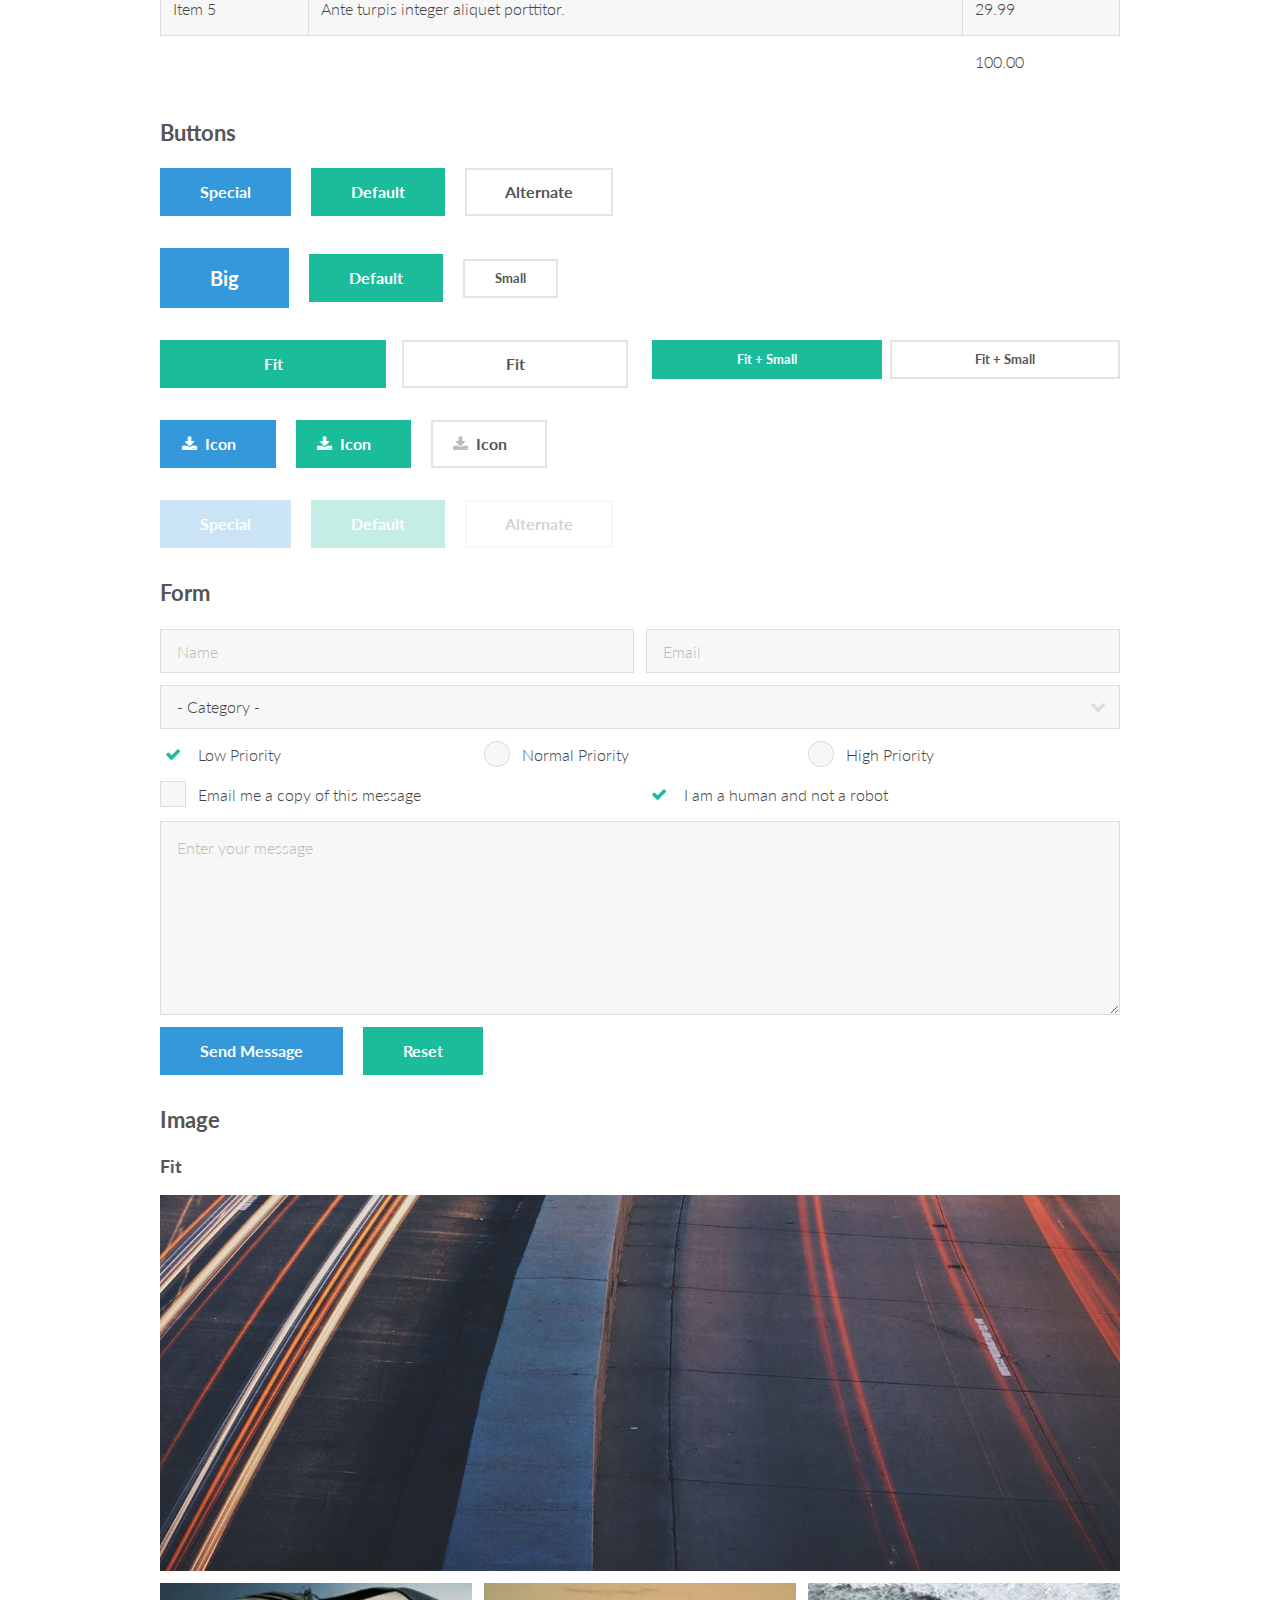
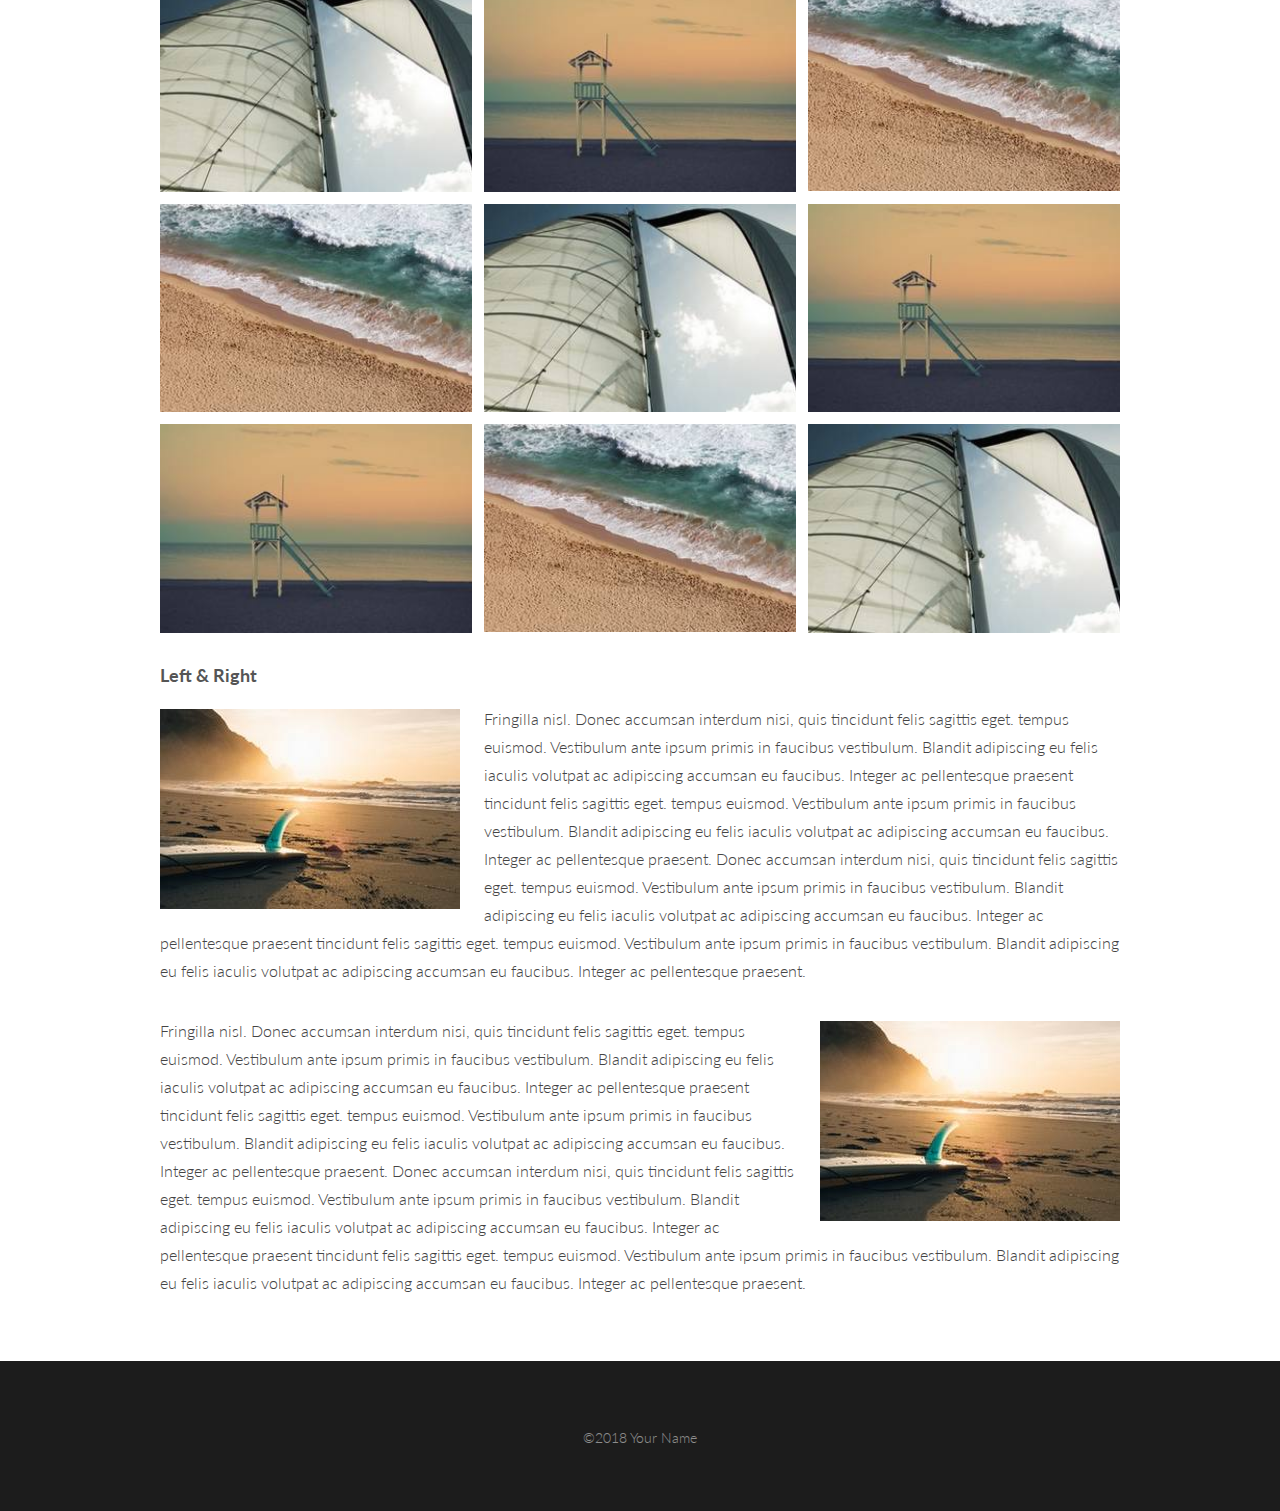
<file: abbies_process_site/elements.html>
<!DOCTYPE HTML>
<html lang="en">
	<head>
		<title>Process Site Template Files</title>
		<meta charset="utf-8" />
		<meta name="viewport" content="width=device-width, initial-scale=1" />
		<link rel="stylesheet" href="assets/css/main.css" />
		<link rel="stylesheet" href="assets/css/custom.css" />
	</head>
	<body>

		<!-- Header -->
			<header id="header">
				<a href="index.html" class="logo"><strong>Process Book</strong> | Template Files</a>
				<nav>
					<a href="#menu">Menu</a>
				</nav>
			</header>

		<!-- Nav -->
			<nav id="menu">
				<ul class="links">
					<li><a href="index.html">Home</a></li>
					<li><a href="generic-page.html">Generic</a></li>
					<li><a href="elements.html">Elements</a></li>
				</ul>
			</nav>

		<!-- Main -->
			<section id="main">
				<div class="inner">
					<header class="major special">
						<h1>Elements</h1>
						<p>Lorem ipsum dolor sit amet nullam id egestas urna aliquam</p>
					</header>

					<!-- Text -->
						<section>
							<h3>Text</h3>
							<p>This is <b>bold</b> and this is <strong>strong</strong>. This is <i>italic</i> and this is <em>emphasized</em>.
							This is <sup>superscript</sup> text and this is <sub>subscript</sub> text.
							This is <u>underlined</u> and this is code: <code>for (;;) { ... }</code>. Finally, <a href="#">this is a link</a>.</p>

							<hr />

							<header>
								<h3>Heading with a Subtitle</h3>
								<p>Lorem ipsum dolor sit amet nullam id egestas urna aliquam</p>
							</header>
							<p>Nunc lacinia ante nunc ac lobortis. Interdum adipiscing gravida odio porttitor sem non mi integer non faucibus ornare mi ut ante amet placerat aliquet. Volutpat eu sed ante lacinia sapien lorem accumsan varius montes viverra nibh in adipiscing blandit tempus accumsan.</p>
							<header>
								<h4>Heading with a Subtitle</h4>
								<p>Lorem ipsum dolor sit amet nullam id egestas urna aliquam</p>
							</header>
							<p>Nunc lacinia ante nunc ac lobortis. Interdum adipiscing gravida odio porttitor sem non mi integer non faucibus ornare mi ut ante amet placerat aliquet. Volutpat eu sed ante lacinia sapien lorem accumsan varius montes viverra nibh in adipiscing blandit tempus accumsan.</p>

							<hr />

							<h2>Heading Level 2</h2>
							<h3>Heading Level 3</h3>
							<h4>Heading Level 4</h4>
							<h5>Heading Level 5</h5>
							<h6>Heading Level 6</h6>

							<hr />

							<h4>Blockquote</h4>
							<blockquote>Fringilla nisl. Donec accumsan interdum nisi, quis tincidunt felis sagittis eget tempus euismod. Vestibulum ante ipsum primis in faucibus vestibulum. Blandit adipiscing eu felis iaculis volutpat ac adipiscing accumsan faucibus. Vestibulum ante ipsum primis in faucibus lorem ipsum dolor sit amet nullam adipiscing eu felis.</blockquote>

							<h4>Preformatted</h4>
							<pre><code>i = 0;

while (!deck.isInOrder()) {
print 'Iteration ' + i;
deck.shuffle();
i++;
}

print 'It took ' + i + ' iterations to sort the deck.';</code></pre>
						</section>

					<!-- Lists -->
						<section>
							<h3>Lists</h3>
							<div class="row">
								<div class="6u 12u$(xsmall)">

									<h4>Unordered</h4>
									<ul>
										<li>Dolor pulvinar etiam magna etiam.</li>
										<li>Sagittis adipiscing lorem eleifend.</li>
										<li>Felis enim feugiat dolore viverra.</li>
									</ul>

									<h4>Alternate</h4>
									<ul class="alt">
										<li>Dolor pulvinar etiam magna etiam.</li>
										<li>Sagittis adipiscing lorem eleifend.</li>
										<li>Felis enim feugiat dolore viverra.</li>
									</ul>

								</div>
								<div class="6u$ 12u$(xsmall)">

									<h4>Ordered</h4>
									<ol>
										<li>Dolor pulvinar etiam magna etiam.</li>
										<li>Etiam vel felis at lorem sed viverra.</li>
										<li>Felis enim feugiat dolore viverra.</li>
										<li>Dolor pulvinar etiam magna etiam.</li>
										<li>Etiam vel felis at lorem sed viverra.</li>
										<li>Felis enim feugiat dolore viverra.</li>
									</ol>

									<h4>Icons</h4>
									<ul class="icons">
										<li><a href="#" class="icon fa-twitter"><span class="label">Twitter</span></a></li>
										<li><a href="#" class="icon fa-facebook"><span class="label">Facebook</span></a></li>
										<li><a href="#" class="icon fa-instagram"><span class="label">Instagram</span></a></li>
										<li><a href="#" class="icon fa-github"><span class="label">Github</span></a></li>
										<li><a href="#" class="icon fa-dribbble"><span class="label">Dribbble</span></a></li>
										<li><a href="#" class="icon fa-tumblr"><span class="label">Tumblr</span></a></li>
									</ul>

								</div>
							</div>

							<h4>Actions</h4>
							<ul class="actions">
								<li><a href="#" class="button special">Special</a></li>
								<li><a href="#" class="button">Default</a></li>
								<li><a href="#" class="button alt">Alternate</a></li>
							</ul>
							<ul class="actions small">
								<li><a href="#" class="button special small">Small</a></li>
								<li><a href="#" class="button small">Small</a></li>
								<li><a href="#" class="button alt small">Small</a></li>
							</ul>
							<div class="row">
								<div class="3u 6u(small) 12u$(xsmall)">
									<ul class="actions vertical">
										<li><a href="#" class="button special">Vertical</a></li>
										<li><a href="#" class="button">Vertical</a></li>
										<li><a href="#" class="button alt">Vertical</a></li>
									</ul>
								</div>
								<div class="3u 6u$(small) 12u$(xsmall)">
									<ul class="actions vertical small">
										<li><a href="#" class="button special small">Small</a></li>
										<li><a href="#" class="button small">Small</a></li>
										<li><a href="#" class="button alt small">Small</a></li>
									</ul>
								</div>
								<div class="3u 6u(small) 12u$(xsmall)">
									<ul class="actions vertical">
										<li><a href="#" class="button special fit">Fit</a></li>
										<li><a href="#" class="button fit">Fit</a></li>
										<li><a href="#" class="button alt fit">Fit</a></li>
									</ul>
								</div>
								<div class="3u$ 6u$(small) 12u$(xsmall)">
									<ul class="actions vertical small">
										<li><a href="#" class="button special small fit">Small</a></li>
										<li><a href="#" class="button small fit">Small</a></li>
										<li><a href="#" class="button alt small fit">Small</a></li>
									</ul>
								</div>
							</div>
						</section>

					<!-- Table -->
						<section>
							<h3>Table</h3>
							<h4>Default</h4>
							<div class="table-wrapper">
								<table>
									<thead>
										<tr>
											<th>Name</th>
											<th>Description</th>
											<th>Price</th>
										</tr>
									</thead>
									<tbody>
										<tr>
											<td>Item 1</td>
											<td>Ante turpis integer aliquet porttitor.</td>
											<td>29.99</td>
										</tr>
										<tr>
											<td>Item 2</td>
											<td>Vis ac commodo adipiscing arcu aliquet.</td>
											<td>19.99</td>
										</tr>
										<tr>
											<td>Item 3</td>
											<td> Morbi faucibus arcu accumsan lorem.</td>
											<td>29.99</td>
										</tr>
										<tr>
											<td>Item 4</td>
											<td>Vitae integer tempus condimentum.</td>
											<td>19.99</td>
										</tr>
										<tr>
											<td>Item 5</td>
											<td>Ante turpis integer aliquet porttitor.</td>
											<td>29.99</td>
										</tr>
									</tbody>
									<tfoot>
										<tr>
											<td colspan="2"></td>
											<td>100.00</td>
										</tr>
									</tfoot>
								</table>
							</div>
							<h4>Alternate</h4>
							<div class="table-wrapper">
								<table class="alt">
									<thead>
										<tr>
											<th>Name</th>
											<th>Description</th>
											<th>Price</th>
										</tr>
									</thead>
									<tbody>
										<tr>
											<td>Item 1</td>
											<td>Ante turpis integer aliquet porttitor.</td>
											<td>29.99</td>
										</tr>
										<tr>
											<td>Item 2</td>
											<td>Vis ac commodo adipiscing arcu aliquet.</td>
											<td>19.99</td>
										</tr>
										<tr>
											<td>Item 3</td>
											<td> Morbi faucibus arcu accumsan lorem.</td>
											<td>29.99</td>
										</tr>
										<tr>
											<td>Item 4</td>
											<td>Vitae integer tempus condimentum.</td>
											<td>19.99</td>
										</tr>
										<tr>
											<td>Item 5</td>
											<td>Ante turpis integer aliquet porttitor.</td>
											<td>29.99</td>
										</tr>
									</tbody>
									<tfoot>
										<tr>
											<td colspan="2"></td>
											<td>100.00</td>
										</tr>
									</tfoot>
								</table>
							</div>
						</section>

					<!-- Buttons -->
						<section>
							<h3>Buttons</h3>
							<ul class="actions">
								<li><a href="#" class="button special">Special</a></li>
								<li><a href="#" class="button">Default</a></li>
								<li><a href="#" class="button alt">Alternate</a></li>
							</ul>
							<ul class="actions">
								<li><a href="#" class="button special big">Big</a></li>
								<li><a href="#" class="button">Default</a></li>
								<li><a href="#" class="button alt small">Small</a></li>
							</ul>
							<div class="row">
								<div class="6u 12u$(xsmall)">
									<ul class="actions fit">
										<li><a href="#" class="button fit">Fit</a></li>
										<li><a href="#" class="button alt fit">Fit</a></li>
									</ul>
								</div>
								<div class="6u$ 12u$(xsmall)">
									<ul class="actions fit small">
										<li><a href="#" class="button fit small">Fit + Small</a></li>
										<li><a href="#" class="button alt fit small">Fit + Small</a></li>
									</ul>
								</div>
							</div>
							<ul class="actions">
								<li><a href="#" class="button special icon fa-download">Icon</a></li>
								<li><a href="#" class="button icon fa-download">Icon</a></li>
								<li><a href="#" class="button alt icon fa-download">Icon</a></li>
							</ul>
							<ul class="actions">
								<li><span class="button special disabled">Special</span></li>
								<li><span class="button disabled">Default</span></li>
								<li><span class="button alt disabled">Alternate</span></li>
							</ul>
						</section>

					<!-- Form -->
						<section>
							<h3>Form</h3>
							<form method="post" action="#">
								<div class="row uniform 50%">
									<div class="6u 12u$(xsmall)">
										<input type="text" name="name" id="name" value="" placeholder="Name" />
									</div>
									<div class="6u$ 12u$(xsmall)">
										<input type="email" name="email" id="email" value="" placeholder="Email" />
									</div>
									<div class="12u$">
										<div class="select-wrapper">
											<select name="category" id="category">
												<option value="">- Category -</option>
												<option value="1">Manufacturing</option>
												<option value="1">Shipping</option>
												<option value="1">Administration</option>
												<option value="1">Human Resources</option>
											</select>
										</div>
									</div>
									<div class="4u 12u$(xsmall)">
										<input type="radio" id="priority-low" name="priority" checked>
										<label for="priority-low">Low Priority</label>
									</div>
									<div class="4u 12u$(xsmall)">
										<input type="radio" id="priority-normal" name="priority">
										<label for="priority-normal">Normal Priority</label>
									</div>
									<div class="4u$ 12u$(xsmall)">
										<input type="radio" id="priority-high" name="priority">
										<label for="priority-high">High Priority</label>
									</div>
									<div class="6u 12u$(small)">
										<input type="checkbox" id="copy" name="copy">
										<label for="copy">Email me a copy of this message</label>
									</div>
									<div class="6u$ 12u$(small)">
										<input type="checkbox" id="human" name="human" checked>
										<label for="human">I am a human and not a robot</label>
									</div>
									<div class="12u$">
										<textarea name="message" id="message" placeholder="Enter your message" rows="6"></textarea>
									</div>
									<div class="12u$">
										<ul class="actions">
											<li><input type="submit" value="Send Message" class="special" /></li>
											<li><input type="reset" value="Reset" /></li>
										</ul>
									</div>
								</div>
							</form>
						</section>

					<!-- Image -->
						<section>
							<h3>Image</h3>
							<h4>Fit</h4>
							<div class="box alt">
								<div class="row 50% uniform">
									<div class="12u$"><span class="image fit"><img src="images/pic11.jpg" alt="" /></span></div>
									<div class="4u"><span class="image fit"><img src="images/pic03.jpg" alt="" /></span></div>
									<div class="4u"><span class="image fit"><img src="images/pic04.jpg" alt="" /></span></div>
									<div class="4u$"><span class="image fit"><img src="images/pic05.jpg" alt="" /></span></div>
									<div class="4u"><span class="image fit"><img src="images/pic05.jpg" alt="" /></span></div>
									<div class="4u"><span class="image fit"><img src="images/pic03.jpg" alt="" /></span></div>
									<div class="4u$"><span class="image fit"><img src="images/pic04.jpg" alt="" /></span></div>
									<div class="4u"><span class="image fit"><img src="images/pic04.jpg" alt="" /></span></div>
									<div class="4u"><span class="image fit"><img src="images/pic05.jpg" alt="" /></span></div>
									<div class="4u$"><span class="image fit"><img src="images/pic03.jpg" alt="" /></span></div>
								</div>
							</div>

							<h4>Left &amp; Right</h4>
							<p><span class="image left"><img src="images/pic06.jpg" alt="" /></span>Fringilla nisl. Donec accumsan interdum nisi, quis tincidunt felis sagittis eget. tempus euismod. Vestibulum ante ipsum primis in faucibus vestibulum. Blandit adipiscing eu felis iaculis volutpat ac adipiscing accumsan eu faucibus. Integer ac pellentesque praesent tincidunt felis sagittis eget. tempus euismod. Vestibulum ante ipsum primis in faucibus vestibulum. Blandit adipiscing eu felis iaculis volutpat ac adipiscing accumsan eu faucibus. Integer ac pellentesque praesent. Donec accumsan interdum nisi, quis tincidunt felis sagittis eget. tempus euismod. Vestibulum ante ipsum primis in faucibus vestibulum. Blandit adipiscing eu felis iaculis volutpat ac adipiscing accumsan eu faucibus. Integer ac pellentesque praesent tincidunt felis sagittis eget. tempus euismod. Vestibulum ante ipsum primis in faucibus vestibulum. Blandit adipiscing eu felis iaculis volutpat ac adipiscing accumsan eu faucibus. Integer ac pellentesque praesent.</p>
							<p><span class="image right"><img src="images/pic06.jpg" alt="" /></span>Fringilla nisl. Donec accumsan interdum nisi, quis tincidunt felis sagittis eget. tempus euismod. Vestibulum ante ipsum primis in faucibus vestibulum. Blandit adipiscing eu felis iaculis volutpat ac adipiscing accumsan eu faucibus. Integer ac pellentesque praesent tincidunt felis sagittis eget. tempus euismod. Vestibulum ante ipsum primis in faucibus vestibulum. Blandit adipiscing eu felis iaculis volutpat ac adipiscing accumsan eu faucibus. Integer ac pellentesque praesent. Donec accumsan interdum nisi, quis tincidunt felis sagittis eget. tempus euismod. Vestibulum ante ipsum primis in faucibus vestibulum. Blandit adipiscing eu felis iaculis volutpat ac adipiscing accumsan eu faucibus. Integer ac pellentesque praesent tincidunt felis sagittis eget. tempus euismod. Vestibulum ante ipsum primis in faucibus vestibulum. Blandit adipiscing eu felis iaculis volutpat ac adipiscing accumsan eu faucibus. Integer ac pellentesque praesent.</p>
						</section>

				</div>
			</section>

		<!-- Footer -->
		<footer id="footer">
			<div class="copyright">
				&copy;2018 Your Name
			</div>
		</footer>

		<!-- Scripts -->
			<script src="assets/js/jquery.min.js"></script>
			<script src="assets/js/jquery.scrolly.min.js"></script>
			<script src="assets/js/skel.min.js"></script>
			<script src="assets/js/util.js"></script>
			<script src="assets/js/main.js"></script>

	</body>
</html>
</file>
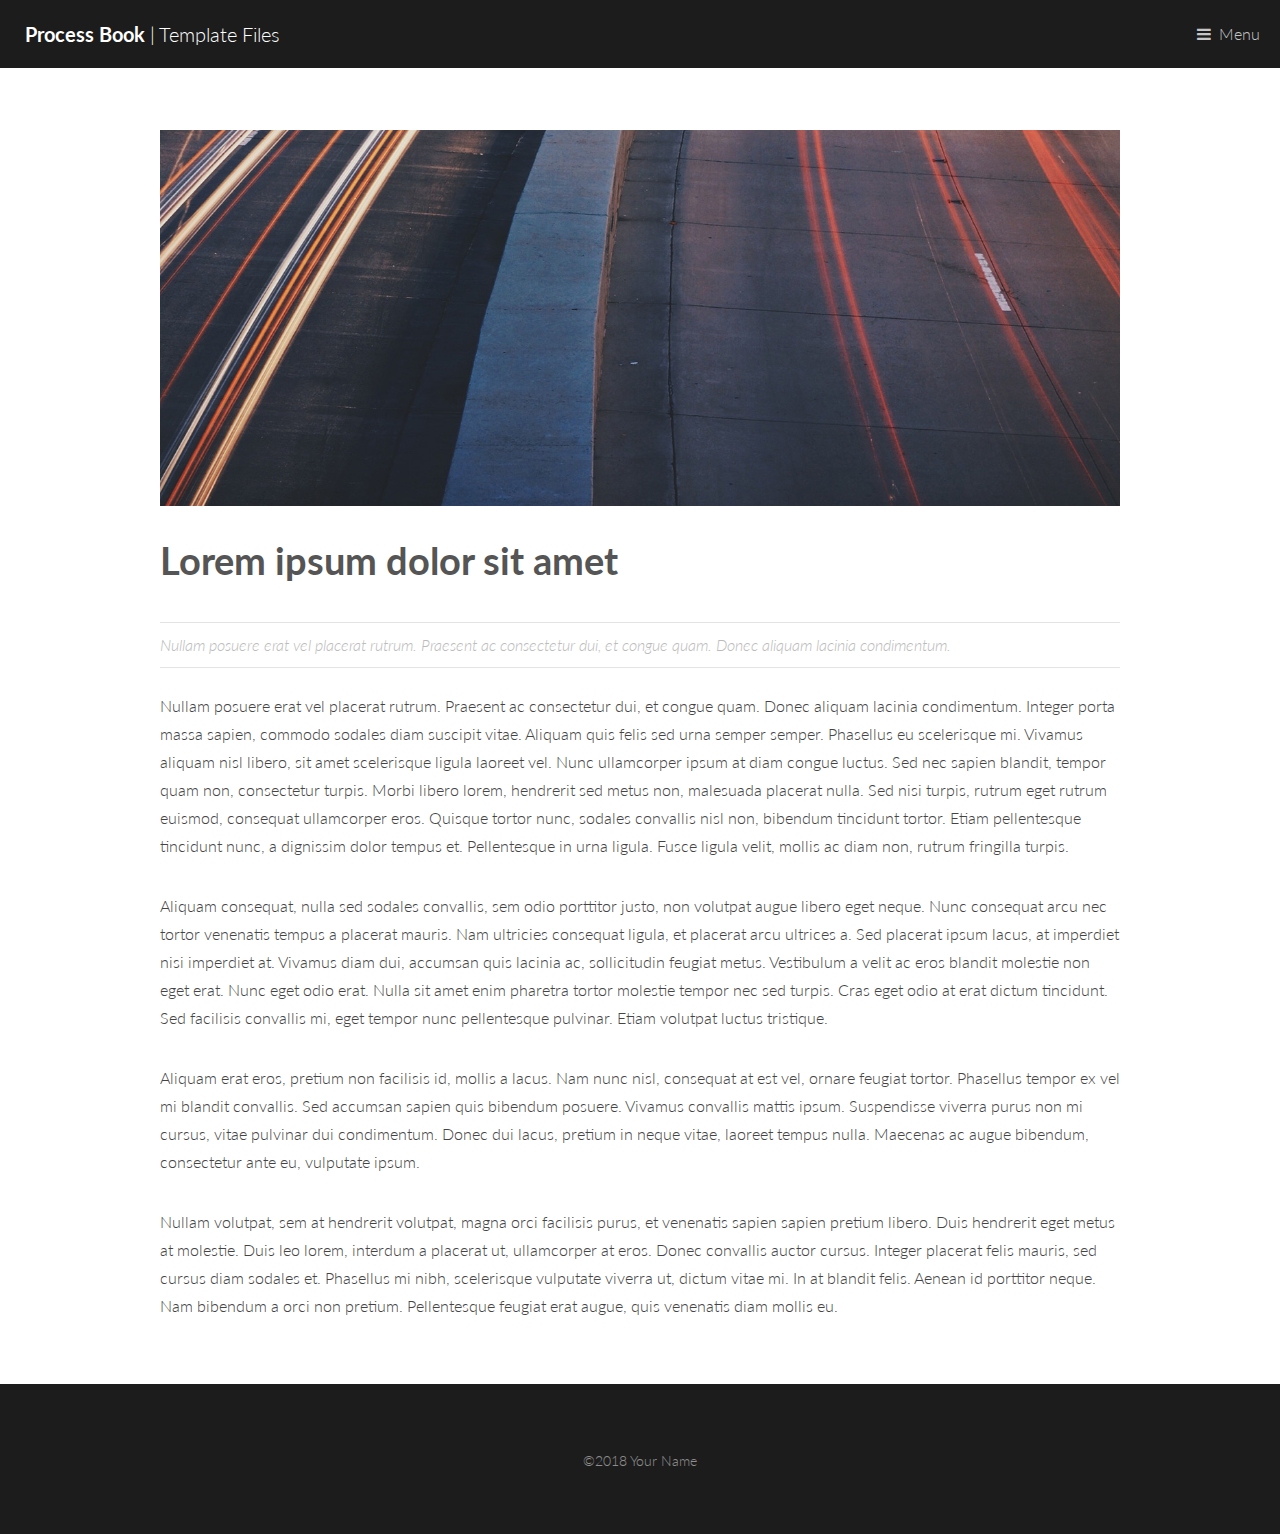
<file: abbies_process_site/generic-page.html>
<!DOCTYPE HTML>
<html lang="en">
	<head>
		<title>Process Site Template Files</title>
		<meta charset="utf-8" />
		<meta name="viewport" content="width=device-width, initial-scale=1" />
		<link rel="stylesheet" href="assets/css/main.css" />
		<link rel="stylesheet" href="assets/css/custom.css" />
	</head>
	<body>

		<!-- Header -->
			<header id="header">
				<a href="index.html" class="logo"><strong>Process Book</strong> | Template Files</a>
				<nav>
					<a href="#menu">Menu</a>
				</nav>
			</header>

		<!-- Nav -->
			<nav id="menu">
				<ul class="links">
					<li><a href="index.html">Home</a></li>
					<li><a href="generic-page.html">Generic Page</a></li>
					<li><a href="elements.html">Useful Elements</a></li>
				</ul>
			</nav>

		<!-- Main -->
			<section id="main">
				<div class="inner">
					<div class="image fit">
						<img src="images/pic11.jpg" alt="" />
					</div>
					<header>
						<h1>Lorem ipsum dolor sit amet</h1>
						<p class="info">Nullam posuere erat vel placerat rutrum. Praesent ac consectetur dui, et congue quam. Donec aliquam lacinia condimentum.</p>
					</header>
					<p>Nullam posuere erat vel placerat rutrum. Praesent ac consectetur dui, et congue quam. Donec aliquam lacinia condimentum. Integer porta massa sapien, commodo sodales diam suscipit vitae. Aliquam quis felis sed urna semper semper. Phasellus eu scelerisque mi. Vivamus aliquam nisl libero, sit amet scelerisque ligula laoreet vel. Nunc ullamcorper ipsum at diam congue luctus. Sed nec sapien blandit, tempor quam non, consectetur turpis. Morbi libero lorem, hendrerit sed metus non, malesuada placerat nulla. Sed nisi turpis, rutrum eget rutrum euismod, consequat ullamcorper eros. Quisque tortor nunc, sodales convallis nisl non, bibendum tincidunt tortor. Etiam pellentesque tincidunt nunc, a dignissim dolor tempus et. Pellentesque in urna ligula. Fusce ligula velit, mollis ac diam non, rutrum fringilla turpis.</p>
					<p>Aliquam consequat, nulla sed sodales convallis, sem odio porttitor justo, non volutpat augue libero eget neque. Nunc consequat arcu nec tortor venenatis tempus a placerat mauris. Nam ultricies consequat ligula, et placerat arcu ultrices a. Sed placerat ipsum lacus, at imperdiet nisi imperdiet at. Vivamus diam dui, accumsan quis lacinia ac, sollicitudin feugiat metus. Vestibulum a velit ac eros blandit molestie non eget erat. Nunc eget odio erat. Nulla sit amet enim pharetra tortor molestie tempor nec sed turpis. Cras eget odio at erat dictum tincidunt. Sed facilisis convallis mi, eget tempor nunc pellentesque pulvinar. Etiam volutpat luctus tristique.</p>
					<p>Aliquam erat eros, pretium non facilisis id, mollis a lacus. Nam nunc nisl, consequat at est vel, ornare feugiat tortor. Phasellus tempor ex vel mi blandit convallis. Sed accumsan sapien quis bibendum posuere. Vivamus convallis mattis ipsum. Suspendisse viverra purus non mi cursus, vitae pulvinar dui condimentum. Donec dui lacus, pretium in neque vitae, laoreet tempus nulla. Maecenas ac augue bibendum, consectetur ante eu, vulputate ipsum.</p>
					<p>Nullam volutpat, sem at hendrerit volutpat, magna orci facilisis purus, et venenatis sapien sapien pretium libero. Duis hendrerit eget metus at molestie. Duis leo lorem, interdum a placerat ut, ullamcorper at eros. Donec convallis auctor cursus. Integer placerat felis mauris, sed cursus diam sodales et. Phasellus mi nibh, scelerisque vulputate viverra ut, dictum vitae mi. In at blandit felis. Aenean id porttitor neque. Nam bibendum a orci non pretium. Pellentesque feugiat erat augue, quis venenatis diam mollis eu.</p>
				</div>
			</section>

		<!-- Footer -->
			<footer id="footer">
				<div class="copyright">
					&copy;2018 Your Name
				</div>
			</footer>

		<!-- Scripts -->
			<script src="assets/js/jquery.min.js"></script>
			<script src="assets/js/jquery.scrolly.min.js"></script>
			<script src="assets/js/skel.min.js"></script>
			<script src="assets/js/util.js"></script>
			<script src="assets/js/main.js"></script>

	</body>
</html>
</file>
<file: assets/css/custom.css>
/*********************************************
 Main home banner customizations
 *********************************************/


/* If you want to add a background image to the home page banner instead of using a solid color.
Just un comment the #banner rule below. */
 #banner {
  background-image: url(../../images/banner\ photo.jpg);
  background-size: cover;
  color: rgba(255, 255, 255, 0.75);
  text-shadow: 1px 1px 15px #333;
  text-align: center;
  cursor: default;
  padding: 10em 4em 9em 4em;
} 



/* If you want to change the banner button color. The following two css rules use a class called "redbtn".
You can call the class whatever you want, but in order for it to work, it needs to be
added to the button in the index html file as well.*/
#banner .button.redbtn {
  background-color: rgba(188, 46, 26, 1);
  box-shadow: none;
}

#banner .button.redbtn:hover {
  background-color: rgba(188, 46, 26, .8);
}



/*********************************************
 Write your css customizations below
 *********************************************/

 .image-outline{
   border: 1px solid gray;
 }

 .center {
  display: block;
  margin-left: auto;
  margin-right: auto;
  width: 50%;
}

.center-style-tile {
  display: block;
  margin-left: auto;
  margin-right: auto;
  width: 100%;
}
</file>
<file: abbies_process_site/assets/css/custom.css>
/*********************************************
 Main home banner customizations
 *********************************************/


/* If you want to add a background image to the home page banner instead of using a solid color.
Just un comment the #banner rule below. */
/* #banner {
  background-image: url(../../images/pic01.jpg);
  background-size: cover;
  color: rgba(255, 255, 255, 0.75);
  text-shadow: 1px 1px 15px #333;
  text-align: center;
  cursor: default;
  padding: 10em 4em 9em 4em;
} */



/* If you want to change the banner button color. The following two css rules use a class called "redbtn".
You can call the class whatever you want, but in order for it to work, it needs to be
added to the button in the index html file as well.*/
#banner .button.redbtn {
  background-color: rgba(188, 46, 26, 1);
  box-shadow: none;
}

#banner .button.redbtn:hover {
  background-color: rgba(188, 46, 26, .8);
}



/*********************************************
 Write your css customizations below
 *********************************************/
</file>
<file: assets/css/main.css>
@charset "UTF-8";
@import url(font-awesome.min.css);

/* If you want to change the typefaces being used. The first thing to do is change the font link below.
Then, you have to go through the css file to rename the fonts. The easist way is to find the rules in here
or by using the web inspector in the browser. Then, rewrite the css rules in the "custom.css" file. They will
take precedence the ones in this file. */
@import url("https://fonts.googleapis.com/css?family=Lato:300,700,300italic,700italic");

/* Reset */

	html, body, div, span, applet, object, iframe, h1, h2, h3, h4, h5, h6, p, blockquote, pre, a, abbr, acronym, address, big, cite, code, del, dfn, em, img, ins, kbd, q, s, samp, small, strike, strong, sub, sup, tt, var, b, u, i, center, dl, dt, dd, ol, ul, li, fieldset, form, label, legend, table, caption, tbody, tfoot, thead, tr, th, td, article, aside, canvas, details, embed, figure, figcaption, footer, header, hgroup, menu, nav, output, ruby, section, summary, time, mark, audio, video {
		margin: 0;
		padding: 0;
		border: 0;
		font-size: 100%;
		font: inherit;
		vertical-align: baseline;
	}

	article, aside, details, figcaption, figure, footer, header, hgroup, menu, nav, section {
		display: block;
	}

	body {
		line-height: 1;
	}

	ol, ul {
		list-style: none;
	}

	blockquote, q {
		quotes: none;
	}

	blockquote:before, blockquote:after, q:before, q:after {
		content: '';
		content: none;
	}

	table {
		border-collapse: collapse;
		border-spacing: 0;
	}

	body {
		-webkit-text-size-adjust: none;
	}

/* Box Model */

	*, *:before, *:after {
		-moz-box-sizing: border-box;
		-webkit-box-sizing: border-box;
		box-sizing: border-box;
	}

/* Containers */

	.container {
		margin-left: auto;
		margin-right: auto;
	}

	.container.\31 25\25 {
		width: 100%;
		max-width: 100em;
		min-width: 80em;
	}

	.container.\37 5\25 {
		width: 60em;
	}

	.container.\35 0\25 {
		width: 40em;
	}

	.container.\32 5\25 {
		width: 20em;
	}

	.container {
		width: 80em;
	}

	@media screen and (max-width: 1680px) {

		.container.\31 25\25 {
			width: 100%;
			max-width: 100em;
			min-width: 80em;
		}

		.container.\37 5\25 {
			width: 60em;
		}

		.container.\35 0\25 {
			width: 40em;
		}

		.container.\32 5\25 {
			width: 20em;
		}

		.container {
			width: 80em;
		}

	}

	@media screen and (max-width: 1280px) {

		.container.\31 25\25 {
			width: 100%;
			max-width: 81.25em;
			min-width: 65em;
		}

		.container.\37 5\25 {
			width: 48.75em;
		}

		.container.\35 0\25 {
			width: 32.5em;
		}

		.container.\32 5\25 {
			width: 16.25em;
		}

		.container {
			width: 65em;
		}

	}

	@media screen and (max-width: 980px) {

		.container.\31 25\25 {
			width: 100%;
			max-width: 112.5%;
			min-width: 90%;
		}

		.container.\37 5\25 {
			width: 67.5%;
		}

		.container.\35 0\25 {
			width: 45%;
		}

		.container.\32 5\25 {
			width: 22.5%;
		}

		.container {
			width: 90%;
		}

	}

	@media screen and (max-width: 736px) {

		.container.\31 25\25 {
			width: 100%;
			max-width: 112.5%;
			min-width: 90%;
		}

		.container.\37 5\25 {
			width: 67.5%;
		}

		.container.\35 0\25 {
			width: 45%;
		}

		.container.\32 5\25 {
			width: 22.5%;
		}

		.container {
			width: 90% !important;
		}

	}

	@media screen and (max-width: 480px) {

		.container.\31 25\25 {
			width: 100%;
			max-width: 112.5%;
			min-width: 90%;
		}

		.container.\37 5\25 {
			width: 67.5%;
		}

		.container.\35 0\25 {
			width: 45%;
		}

		.container.\32 5\25 {
			width: 22.5%;
		}

		.container {
			width: 90% !important;
		}

	}

/* Grid */

	.row {
		border-bottom: solid 1px transparent;
		-moz-box-sizing: border-box;
		-webkit-box-sizing: border-box;
		box-sizing: border-box;
	}

	.row > * {
		float: left;
		-moz-box-sizing: border-box;
		-webkit-box-sizing: border-box;
		box-sizing: border-box;
	}

	.row:after, .row:before {
		content: '';
		display: block;
		clear: both;
		height: 0;
	}

	.row.uniform > * > :first-child {
		margin-top: 0;
	}

	.row.uniform > * > :last-child {
		margin-bottom: 0;
	}

	.row.\30 \25 > * {
		padding: 0 0 0 0em;
	}

	.row.\30 \25 {
		margin: 0 0 -1px 0em;
	}

	.row.uniform.\30 \25 > * {
		padding: 0em 0 0 0em;
	}

	.row.uniform.\30 \25 {
		margin: 0em 0 -1px 0em;
	}

	.row > * {
		padding: 0 0 0 2em;
	}

	.row {
		margin: 0 0 -1px -2em;
	}

	.row.uniform > * {
		padding: 2em 0 0 2em;
	}

	.row.uniform {
		margin: -2em 0 -1px -2em;
	}

	.row.\32 00\25 > * {
		padding: 0 0 0 4em;
	}

	.row.\32 00\25 {
		margin: 0 0 -1px -4em;
	}

	.row.uniform.\32 00\25 > * {
		padding: 4em 0 0 4em;
	}

	.row.uniform.\32 00\25 {
		margin: -4em 0 -1px -4em;
	}

	.row.\31 50\25 > * {
		padding: 0 0 0 3em;
	}

	.row.\31 50\25 {
		margin: 0 0 -1px -3em;
	}

	.row.uniform.\31 50\25 > * {
		padding: 3em 0 0 3em;
	}

	.row.uniform.\31 50\25 {
		margin: -3em 0 -1px -3em;
	}

	.row.\35 0\25 > * {
		padding: 0 0 0 1em;
	}

	.row.\35 0\25 {
		margin: 0 0 -1px -1em;
	}

	.row.uniform.\35 0\25 > * {
		padding: 1em 0 0 1em;
	}

	.row.uniform.\35 0\25 {
		margin: -1em 0 -1px -1em;
	}

	.row.\32 5\25 > * {
		padding: 0 0 0 0.5em;
	}

	.row.\32 5\25 {
		margin: 0 0 -1px -0.5em;
	}

	.row.uniform.\32 5\25 > * {
		padding: 0.5em 0 0 0.5em;
	}

	.row.uniform.\32 5\25 {
		margin: -0.5em 0 -1px -0.5em;
	}

	.\31 2u, .\31 2u\24 {
		width: 100%;
		clear: none;
		margin-left: 0;
	}

	.\31 1u, .\31 1u\24 {
		width: 91.6666666667%;
		clear: none;
		margin-left: 0;
	}

	.\31 0u, .\31 0u\24 {
		width: 83.3333333333%;
		clear: none;
		margin-left: 0;
	}

	.\39 u, .\39 u\24 {
		width: 75%;
		clear: none;
		margin-left: 0;
	}

	.\38 u, .\38 u\24 {
		width: 66.6666666667%;
		clear: none;
		margin-left: 0;
	}

	.\37 u, .\37 u\24 {
		width: 58.3333333333%;
		clear: none;
		margin-left: 0;
	}

	.\36 u, .\36 u\24 {
		width: 50%;
		clear: none;
		margin-left: 0;
	}

	.\35 u, .\35 u\24 {
		width: 41.6666666667%;
		clear: none;
		margin-left: 0;
	}

	.\34 u, .\34 u\24 {
		width: 33.3333333333%;
		clear: none;
		margin-left: 0;
	}

	.\33 u, .\33 u\24 {
		width: 25%;
		clear: none;
		margin-left: 0;
	}

	.\32 u, .\32 u\24 {
		width: 16.6666666667%;
		clear: none;
		margin-left: 0;
	}

	.\31 u, .\31 u\24 {
		width: 8.3333333333%;
		clear: none;
		margin-left: 0;
	}

	.\31 2u\24 + *,
	.\31 1u\24 + *,
	.\31 0u\24 + *,
	.\39 u\24 + *,
	.\38 u\24 + *,
	.\37 u\24 + *,
	.\36 u\24 + *,
	.\35 u\24 + *,
	.\34 u\24 + *,
	.\33 u\24 + *,
	.\32 u\24 + *,
	.\31 u\24 + * {
		clear: left;
	}

	.\-11u {
		margin-left: 91.66667%;
	}

	.\-10u {
		margin-left: 83.33333%;
	}

	.\-9u {
		margin-left: 75%;
	}

	.\-8u {
		margin-left: 66.66667%;
	}

	.\-7u {
		margin-left: 58.33333%;
	}

	.\-6u {
		margin-left: 50%;
	}

	.\-5u {
		margin-left: 41.66667%;
	}

	.\-4u {
		margin-left: 33.33333%;
	}

	.\-3u {
		margin-left: 25%;
	}

	.\-2u {
		margin-left: 16.66667%;
	}

	.\-1u {
		margin-left: 8.33333%;
	}

	@media screen and (max-width: 1680px) {

		.row > * {
			padding: 0 0 0 2em;
		}

		.row {
			margin: 0 0 -1px -2em;
		}

		.row.uniform > * {
			padding: 2em 0 0 2em;
		}

		.row.uniform {
			margin: -2em 0 -1px -2em;
		}

		.row.\32 00\25 > * {
			padding: 0 0 0 4em;
		}

		.row.\32 00\25 {
			margin: 0 0 -1px -4em;
		}

		.row.uniform.\32 00\25 > * {
			padding: 4em 0 0 4em;
		}

		.row.uniform.\32 00\25 {
			margin: -4em 0 -1px -4em;
		}

		.row.\31 50\25 > * {
			padding: 0 0 0 3em;
		}

		.row.\31 50\25 {
			margin: 0 0 -1px -3em;
		}

		.row.uniform.\31 50\25 > * {
			padding: 3em 0 0 3em;
		}

		.row.uniform.\31 50\25 {
			margin: -3em 0 -1px -3em;
		}

		.row.\35 0\25 > * {
			padding: 0 0 0 1em;
		}

		.row.\35 0\25 {
			margin: 0 0 -1px -1em;
		}

		.row.uniform.\35 0\25 > * {
			padding: 1em 0 0 1em;
		}

		.row.uniform.\35 0\25 {
			margin: -1em 0 -1px -1em;
		}

		.row.\32 5\25 > * {
			padding: 0 0 0 0.5em;
		}

		.row.\32 5\25 {
			margin: 0 0 -1px -0.5em;
		}

		.row.uniform.\32 5\25 > * {
			padding: 0.5em 0 0 0.5em;
		}

		.row.uniform.\32 5\25 {
			margin: -0.5em 0 -1px -0.5em;
		}

		.\31 2u\28xlarge\29, .\31 2u\24\28xlarge\29 {
			width: 100%;
			clear: none;
			margin-left: 0;
		}

		.\31 1u\28xlarge\29, .\31 1u\24\28xlarge\29 {
			width: 91.6666666667%;
			clear: none;
			margin-left: 0;
		}

		.\31 0u\28xlarge\29, .\31 0u\24\28xlarge\29 {
			width: 83.3333333333%;
			clear: none;
			margin-left: 0;
		}

		.\39 u\28xlarge\29, .\39 u\24\28xlarge\29 {
			width: 75%;
			clear: none;
			margin-left: 0;
		}

		.\38 u\28xlarge\29, .\38 u\24\28xlarge\29 {
			width: 66.6666666667%;
			clear: none;
			margin-left: 0;
		}

		.\37 u\28xlarge\29, .\37 u\24\28xlarge\29 {
			width: 58.3333333333%;
			clear: none;
			margin-left: 0;
		}

		.\36 u\28xlarge\29, .\36 u\24\28xlarge\29 {
			width: 50%;
			clear: none;
			margin-left: 0;
		}

		.\35 u\28xlarge\29, .\35 u\24\28xlarge\29 {
			width: 41.6666666667%;
			clear: none;
			margin-left: 0;
		}

		.\34 u\28xlarge\29, .\34 u\24\28xlarge\29 {
			width: 33.3333333333%;
			clear: none;
			margin-left: 0;
		}

		.\33 u\28xlarge\29, .\33 u\24\28xlarge\29 {
			width: 25%;
			clear: none;
			margin-left: 0;
		}

		.\32 u\28xlarge\29, .\32 u\24\28xlarge\29 {
			width: 16.6666666667%;
			clear: none;
			margin-left: 0;
		}

		.\31 u\28xlarge\29, .\31 u\24\28xlarge\29 {
			width: 8.3333333333%;
			clear: none;
			margin-left: 0;
		}

		.\31 2u\24\28xlarge\29 + *,
		.\31 1u\24\28xlarge\29 + *,
		.\31 0u\24\28xlarge\29 + *,
		.\39 u\24\28xlarge\29 + *,
		.\38 u\24\28xlarge\29 + *,
		.\37 u\24\28xlarge\29 + *,
		.\36 u\24\28xlarge\29 + *,
		.\35 u\24\28xlarge\29 + *,
		.\34 u\24\28xlarge\29 + *,
		.\33 u\24\28xlarge\29 + *,
		.\32 u\24\28xlarge\29 + *,
		.\31 u\24\28xlarge\29 + * {
			clear: left;
		}

		.\-11u\28xlarge\29 {
			margin-left: 91.66667%;
		}

		.\-10u\28xlarge\29 {
			margin-left: 83.33333%;
		}

		.\-9u\28xlarge\29 {
			margin-left: 75%;
		}

		.\-8u\28xlarge\29 {
			margin-left: 66.66667%;
		}

		.\-7u\28xlarge\29 {
			margin-left: 58.33333%;
		}

		.\-6u\28xlarge\29 {
			margin-left: 50%;
		}

		.\-5u\28xlarge\29 {
			margin-left: 41.66667%;
		}

		.\-4u\28xlarge\29 {
			margin-left: 33.33333%;
		}

		.\-3u\28xlarge\29 {
			margin-left: 25%;
		}

		.\-2u\28xlarge\29 {
			margin-left: 16.66667%;
		}

		.\-1u\28xlarge\29 {
			margin-left: 8.33333%;
		}

	}

	@media screen and (max-width: 1280px) {

		.row > * {
			padding: 0 0 0 1.5em;
		}

		.row {
			margin: 0 0 -1px -1.5em;
		}

		.row.uniform > * {
			padding: 1.5em 0 0 1.5em;
		}

		.row.uniform {
			margin: -1.5em 0 -1px -1.5em;
		}

		.row.\32 00\25 > * {
			padding: 0 0 0 3em;
		}

		.row.\32 00\25 {
			margin: 0 0 -1px -3em;
		}

		.row.uniform.\32 00\25 > * {
			padding: 3em 0 0 3em;
		}

		.row.uniform.\32 00\25 {
			margin: -3em 0 -1px -3em;
		}

		.row.\31 50\25 > * {
			padding: 0 0 0 2.25em;
		}

		.row.\31 50\25 {
			margin: 0 0 -1px -2.25em;
		}

		.row.uniform.\31 50\25 > * {
			padding: 2.25em 0 0 2.25em;
		}

		.row.uniform.\31 50\25 {
			margin: -2.25em 0 -1px -2.25em;
		}

		.row.\35 0\25 > * {
			padding: 0 0 0 0.75em;
		}

		.row.\35 0\25 {
			margin: 0 0 -1px -0.75em;
		}

		.row.uniform.\35 0\25 > * {
			padding: 0.75em 0 0 0.75em;
		}

		.row.uniform.\35 0\25 {
			margin: -0.75em 0 -1px -0.75em;
		}

		.row.\32 5\25 > * {
			padding: 0 0 0 0.375em;
		}

		.row.\32 5\25 {
			margin: 0 0 -1px -0.375em;
		}

		.row.uniform.\32 5\25 > * {
			padding: 0.375em 0 0 0.375em;
		}

		.row.uniform.\32 5\25 {
			margin: -0.375em 0 -1px -0.375em;
		}

		.\31 2u\28large\29, .\31 2u\24\28large\29 {
			width: 100%;
			clear: none;
			margin-left: 0;
		}

		.\31 1u\28large\29, .\31 1u\24\28large\29 {
			width: 91.6666666667%;
			clear: none;
			margin-left: 0;
		}

		.\31 0u\28large\29, .\31 0u\24\28large\29 {
			width: 83.3333333333%;
			clear: none;
			margin-left: 0;
		}

		.\39 u\28large\29, .\39 u\24\28large\29 {
			width: 75%;
			clear: none;
			margin-left: 0;
		}

		.\38 u\28large\29, .\38 u\24\28large\29 {
			width: 66.6666666667%;
			clear: none;
			margin-left: 0;
		}

		.\37 u\28large\29, .\37 u\24\28large\29 {
			width: 58.3333333333%;
			clear: none;
			margin-left: 0;
		}

		.\36 u\28large\29, .\36 u\24\28large\29 {
			width: 50%;
			clear: none;
			margin-left: 0;
		}

		.\35 u\28large\29, .\35 u\24\28large\29 {
			width: 41.6666666667%;
			clear: none;
			margin-left: 0;
		}

		.\34 u\28large\29, .\34 u\24\28large\29 {
			width: 33.3333333333%;
			clear: none;
			margin-left: 0;
		}

		.\33 u\28large\29, .\33 u\24\28large\29 {
			width: 25%;
			clear: none;
			margin-left: 0;
		}

		.\32 u\28large\29, .\32 u\24\28large\29 {
			width: 16.6666666667%;
			clear: none;
			margin-left: 0;
		}

		.\31 u\28large\29, .\31 u\24\28large\29 {
			width: 8.3333333333%;
			clear: none;
			margin-left: 0;
		}

		.\31 2u\24\28large\29 + *,
		.\31 1u\24\28large\29 + *,
		.\31 0u\24\28large\29 + *,
		.\39 u\24\28large\29 + *,
		.\38 u\24\28large\29 + *,
		.\37 u\24\28large\29 + *,
		.\36 u\24\28large\29 + *,
		.\35 u\24\28large\29 + *,
		.\34 u\24\28large\29 + *,
		.\33 u\24\28large\29 + *,
		.\32 u\24\28large\29 + *,
		.\31 u\24\28large\29 + * {
			clear: left;
		}

		.\-11u\28large\29 {
			margin-left: 91.66667%;
		}

		.\-10u\28large\29 {
			margin-left: 83.33333%;
		}

		.\-9u\28large\29 {
			margin-left: 75%;
		}

		.\-8u\28large\29 {
			margin-left: 66.66667%;
		}

		.\-7u\28large\29 {
			margin-left: 58.33333%;
		}

		.\-6u\28large\29 {
			margin-left: 50%;
		}

		.\-5u\28large\29 {
			margin-left: 41.66667%;
		}

		.\-4u\28large\29 {
			margin-left: 33.33333%;
		}

		.\-3u\28large\29 {
			margin-left: 25%;
		}

		.\-2u\28large\29 {
			margin-left: 16.66667%;
		}

		.\-1u\28large\29 {
			margin-left: 8.33333%;
		}

	}

	@media screen and (max-width: 980px) {

		.row > * {
			padding: 0 0 0 1.5em;
		}

		.row {
			margin: 0 0 -1px -1.5em;
		}

		.row.uniform > * {
			padding: 1.5em 0 0 1.5em;
		}

		.row.uniform {
			margin: -1.5em 0 -1px -1.5em;
		}

		.row.\32 00\25 > * {
			padding: 0 0 0 3em;
		}

		.row.\32 00\25 {
			margin: 0 0 -1px -3em;
		}

		.row.uniform.\32 00\25 > * {
			padding: 3em 0 0 3em;
		}

		.row.uniform.\32 00\25 {
			margin: -3em 0 -1px -3em;
		}

		.row.\31 50\25 > * {
			padding: 0 0 0 2.25em;
		}

		.row.\31 50\25 {
			margin: 0 0 -1px -2.25em;
		}

		.row.uniform.\31 50\25 > * {
			padding: 2.25em 0 0 2.25em;
		}

		.row.uniform.\31 50\25 {
			margin: -2.25em 0 -1px -2.25em;
		}

		.row.\35 0\25 > * {
			padding: 0 0 0 0.75em;
		}

		.row.\35 0\25 {
			margin: 0 0 -1px -0.75em;
		}

		.row.uniform.\35 0\25 > * {
			padding: 0.75em 0 0 0.75em;
		}

		.row.uniform.\35 0\25 {
			margin: -0.75em 0 -1px -0.75em;
		}

		.row.\32 5\25 > * {
			padding: 0 0 0 0.375em;
		}

		.row.\32 5\25 {
			margin: 0 0 -1px -0.375em;
		}

		.row.uniform.\32 5\25 > * {
			padding: 0.375em 0 0 0.375em;
		}

		.row.uniform.\32 5\25 {
			margin: -0.375em 0 -1px -0.375em;
		}

		.\31 2u\28medium\29, .\31 2u\24\28medium\29 {
			width: 100%;
			clear: none;
			margin-left: 0;
		}

		.\31 1u\28medium\29, .\31 1u\24\28medium\29 {
			width: 91.6666666667%;
			clear: none;
			margin-left: 0;
		}

		.\31 0u\28medium\29, .\31 0u\24\28medium\29 {
			width: 83.3333333333%;
			clear: none;
			margin-left: 0;
		}

		.\39 u\28medium\29, .\39 u\24\28medium\29 {
			width: 75%;
			clear: none;
			margin-left: 0;
		}

		.\38 u\28medium\29, .\38 u\24\28medium\29 {
			width: 66.6666666667%;
			clear: none;
			margin-left: 0;
		}

		.\37 u\28medium\29, .\37 u\24\28medium\29 {
			width: 58.3333333333%;
			clear: none;
			margin-left: 0;
		}

		.\36 u\28medium\29, .\36 u\24\28medium\29 {
			width: 50%;
			clear: none;
			margin-left: 0;
		}

		.\35 u\28medium\29, .\35 u\24\28medium\29 {
			width: 41.6666666667%;
			clear: none;
			margin-left: 0;
		}

		.\34 u\28medium\29, .\34 u\24\28medium\29 {
			width: 33.3333333333%;
			clear: none;
			margin-left: 0;
		}

		.\33 u\28medium\29, .\33 u\24\28medium\29 {
			width: 25%;
			clear: none;
			margin-left: 0;
		}

		.\32 u\28medium\29, .\32 u\24\28medium\29 {
			width: 16.6666666667%;
			clear: none;
			margin-left: 0;
		}

		.\31 u\28medium\29, .\31 u\24\28medium\29 {
			width: 8.3333333333%;
			clear: none;
			margin-left: 0;
		}

		.\31 2u\24\28medium\29 + *,
		.\31 1u\24\28medium\29 + *,
		.\31 0u\24\28medium\29 + *,
		.\39 u\24\28medium\29 + *,
		.\38 u\24\28medium\29 + *,
		.\37 u\24\28medium\29 + *,
		.\36 u\24\28medium\29 + *,
		.\35 u\24\28medium\29 + *,
		.\34 u\24\28medium\29 + *,
		.\33 u\24\28medium\29 + *,
		.\32 u\24\28medium\29 + *,
		.\31 u\24\28medium\29 + * {
			clear: left;
		}

		.\-11u\28medium\29 {
			margin-left: 91.66667%;
		}

		.\-10u\28medium\29 {
			margin-left: 83.33333%;
		}

		.\-9u\28medium\29 {
			margin-left: 75%;
		}

		.\-8u\28medium\29 {
			margin-left: 66.66667%;
		}

		.\-7u\28medium\29 {
			margin-left: 58.33333%;
		}

		.\-6u\28medium\29 {
			margin-left: 50%;
		}

		.\-5u\28medium\29 {
			margin-left: 41.66667%;
		}

		.\-4u\28medium\29 {
			margin-left: 33.33333%;
		}

		.\-3u\28medium\29 {
			margin-left: 25%;
		}

		.\-2u\28medium\29 {
			margin-left: 16.66667%;
		}

		.\-1u\28medium\29 {
			margin-left: 8.33333%;
		}

	}

	@media screen and (max-width: 736px) {

		.row > * {
			padding: 0 0 0 1.25em;
		}

		.row {
			margin: 0 0 -1px -1.25em;
		}

		.row.uniform > * {
			padding: 1.25em 0 0 1.25em;
		}

		.row.uniform {
			margin: -1.25em 0 -1px -1.25em;
		}

		.row.\32 00\25 > * {
			padding: 0 0 0 2.5em;
		}

		.row.\32 00\25 {
			margin: 0 0 -1px -2.5em;
		}

		.row.uniform.\32 00\25 > * {
			padding: 2.5em 0 0 2.5em;
		}

		.row.uniform.\32 00\25 {
			margin: -2.5em 0 -1px -2.5em;
		}

		.row.\31 50\25 > * {
			padding: 0 0 0 1.875em;
		}

		.row.\31 50\25 {
			margin: 0 0 -1px -1.875em;
		}

		.row.uniform.\31 50\25 > * {
			padding: 1.875em 0 0 1.875em;
		}

		.row.uniform.\31 50\25 {
			margin: -1.875em 0 -1px -1.875em;
		}

		.row.\35 0\25 > * {
			padding: 0 0 0 0.625em;
		}

		.row.\35 0\25 {
			margin: 0 0 -1px -0.625em;
		}

		.row.uniform.\35 0\25 > * {
			padding: 0.625em 0 0 0.625em;
		}

		.row.uniform.\35 0\25 {
			margin: -0.625em 0 -1px -0.625em;
		}

		.row.\32 5\25 > * {
			padding: 0 0 0 0.3125em;
		}

		.row.\32 5\25 {
			margin: 0 0 -1px -0.3125em;
		}

		.row.uniform.\32 5\25 > * {
			padding: 0.3125em 0 0 0.3125em;
		}

		.row.uniform.\32 5\25 {
			margin: -0.3125em 0 -1px -0.3125em;
		}

		.\31 2u\28small\29, .\31 2u\24\28small\29 {
			width: 100%;
			clear: none;
			margin-left: 0;
		}

		.\31 1u\28small\29, .\31 1u\24\28small\29 {
			width: 91.6666666667%;
			clear: none;
			margin-left: 0;
		}

		.\31 0u\28small\29, .\31 0u\24\28small\29 {
			width: 83.3333333333%;
			clear: none;
			margin-left: 0;
		}

		.\39 u\28small\29, .\39 u\24\28small\29 {
			width: 75%;
			clear: none;
			margin-left: 0;
		}

		.\38 u\28small\29, .\38 u\24\28small\29 {
			width: 66.6666666667%;
			clear: none;
			margin-left: 0;
		}

		.\37 u\28small\29, .\37 u\24\28small\29 {
			width: 58.3333333333%;
			clear: none;
			margin-left: 0;
		}

		.\36 u\28small\29, .\36 u\24\28small\29 {
			width: 50%;
			clear: none;
			margin-left: 0;
		}

		.\35 u\28small\29, .\35 u\24\28small\29 {
			width: 41.6666666667%;
			clear: none;
			margin-left: 0;
		}

		.\34 u\28small\29, .\34 u\24\28small\29 {
			width: 33.3333333333%;
			clear: none;
			margin-left: 0;
		}

		.\33 u\28small\29, .\33 u\24\28small\29 {
			width: 25%;
			clear: none;
			margin-left: 0;
		}

		.\32 u\28small\29, .\32 u\24\28small\29 {
			width: 16.6666666667%;
			clear: none;
			margin-left: 0;
		}

		.\31 u\28small\29, .\31 u\24\28small\29 {
			width: 8.3333333333%;
			clear: none;
			margin-left: 0;
		}

		.\31 2u\24\28small\29 + *,
		.\31 1u\24\28small\29 + *,
		.\31 0u\24\28small\29 + *,
		.\39 u\24\28small\29 + *,
		.\38 u\24\28small\29 + *,
		.\37 u\24\28small\29 + *,
		.\36 u\24\28small\29 + *,
		.\35 u\24\28small\29 + *,
		.\34 u\24\28small\29 + *,
		.\33 u\24\28small\29 + *,
		.\32 u\24\28small\29 + *,
		.\31 u\24\28small\29 + * {
			clear: left;
		}

		.\-11u\28small\29 {
			margin-left: 91.66667%;
		}

		.\-10u\28small\29 {
			margin-left: 83.33333%;
		}

		.\-9u\28small\29 {
			margin-left: 75%;
		}

		.\-8u\28small\29 {
			margin-left: 66.66667%;
		}

		.\-7u\28small\29 {
			margin-left: 58.33333%;
		}

		.\-6u\28small\29 {
			margin-left: 50%;
		}

		.\-5u\28small\29 {
			margin-left: 41.66667%;
		}

		.\-4u\28small\29 {
			margin-left: 33.33333%;
		}

		.\-3u\28small\29 {
			margin-left: 25%;
		}

		.\-2u\28small\29 {
			margin-left: 16.66667%;
		}

		.\-1u\28small\29 {
			margin-left: 8.33333%;
		}

	}

	@media screen and (max-width: 480px) {

		.row > * {
			padding: 0 0 0 1.25em;
		}

		.row {
			margin: 0 0 -1px -1.25em;
		}

		.row.uniform > * {
			padding: 1.25em 0 0 1.25em;
		}

		.row.uniform {
			margin: -1.25em 0 -1px -1.25em;
		}

		.row.\32 00\25 > * {
			padding: 0 0 0 2.5em;
		}

		.row.\32 00\25 {
			margin: 0 0 -1px -2.5em;
		}

		.row.uniform.\32 00\25 > * {
			padding: 2.5em 0 0 2.5em;
		}

		.row.uniform.\32 00\25 {
			margin: -2.5em 0 -1px -2.5em;
		}

		.row.\31 50\25 > * {
			padding: 0 0 0 1.875em;
		}

		.row.\31 50\25 {
			margin: 0 0 -1px -1.875em;
		}

		.row.uniform.\31 50\25 > * {
			padding: 1.875em 0 0 1.875em;
		}

		.row.uniform.\31 50\25 {
			margin: -1.875em 0 -1px -1.875em;
		}

		.row.\35 0\25 > * {
			padding: 0 0 0 0.625em;
		}

		.row.\35 0\25 {
			margin: 0 0 -1px -0.625em;
		}

		.row.uniform.\35 0\25 > * {
			padding: 0.625em 0 0 0.625em;
		}

		.row.uniform.\35 0\25 {
			margin: -0.625em 0 -1px -0.625em;
		}

		.row.\32 5\25 > * {
			padding: 0 0 0 0.3125em;
		}

		.row.\32 5\25 {
			margin: 0 0 -1px -0.3125em;
		}

		.row.uniform.\32 5\25 > * {
			padding: 0.3125em 0 0 0.3125em;
		}

		.row.uniform.\32 5\25 {
			margin: -0.3125em 0 -1px -0.3125em;
		}

		.\31 2u\28xsmall\29, .\31 2u\24\28xsmall\29 {
			width: 100%;
			clear: none;
			margin-left: 0;
		}

		.\31 1u\28xsmall\29, .\31 1u\24\28xsmall\29 {
			width: 91.6666666667%;
			clear: none;
			margin-left: 0;
		}

		.\31 0u\28xsmall\29, .\31 0u\24\28xsmall\29 {
			width: 83.3333333333%;
			clear: none;
			margin-left: 0;
		}

		.\39 u\28xsmall\29, .\39 u\24\28xsmall\29 {
			width: 75%;
			clear: none;
			margin-left: 0;
		}

		.\38 u\28xsmall\29, .\38 u\24\28xsmall\29 {
			width: 66.6666666667%;
			clear: none;
			margin-left: 0;
		}

		.\37 u\28xsmall\29, .\37 u\24\28xsmall\29 {
			width: 58.3333333333%;
			clear: none;
			margin-left: 0;
		}

		.\36 u\28xsmall\29, .\36 u\24\28xsmall\29 {
			width: 50%;
			clear: none;
			margin-left: 0;
		}

		.\35 u\28xsmall\29, .\35 u\24\28xsmall\29 {
			width: 41.6666666667%;
			clear: none;
			margin-left: 0;
		}

		.\34 u\28xsmall\29, .\34 u\24\28xsmall\29 {
			width: 33.3333333333%;
			clear: none;
			margin-left: 0;
		}

		.\33 u\28xsmall\29, .\33 u\24\28xsmall\29 {
			width: 25%;
			clear: none;
			margin-left: 0;
		}

		.\32 u\28xsmall\29, .\32 u\24\28xsmall\29 {
			width: 16.6666666667%;
			clear: none;
			margin-left: 0;
		}

		.\31 u\28xsmall\29, .\31 u\24\28xsmall\29 {
			width: 8.3333333333%;
			clear: none;
			margin-left: 0;
		}

		.\31 2u\24\28xsmall\29 + *,
		.\31 1u\24\28xsmall\29 + *,
		.\31 0u\24\28xsmall\29 + *,
		.\39 u\24\28xsmall\29 + *,
		.\38 u\24\28xsmall\29 + *,
		.\37 u\24\28xsmall\29 + *,
		.\36 u\24\28xsmall\29 + *,
		.\35 u\24\28xsmall\29 + *,
		.\34 u\24\28xsmall\29 + *,
		.\33 u\24\28xsmall\29 + *,
		.\32 u\24\28xsmall\29 + *,
		.\31 u\24\28xsmall\29 + * {
			clear: left;
		}

		.\-11u\28xsmall\29 {
			margin-left: 91.66667%;
		}

		.\-10u\28xsmall\29 {
			margin-left: 83.33333%;
		}

		.\-9u\28xsmall\29 {
			margin-left: 75%;
		}

		.\-8u\28xsmall\29 {
			margin-left: 66.66667%;
		}

		.\-7u\28xsmall\29 {
			margin-left: 58.33333%;
		}

		.\-6u\28xsmall\29 {
			margin-left: 50%;
		}

		.\-5u\28xsmall\29 {
			margin-left: 41.66667%;
		}

		.\-4u\28xsmall\29 {
			margin-left: 33.33333%;
		}

		.\-3u\28xsmall\29 {
			margin-left: 25%;
		}

		.\-2u\28xsmall\29 {
			margin-left: 16.66667%;
		}

		.\-1u\28xsmall\29 {
			margin-left: 8.33333%;
		}

	}

/* Basic */

	@-ms-viewport {
		width: device-width;
	}

	body {
		-ms-overflow-style: scrollbar;
	}

	@media screen and (max-width: 480px) {

		html, body {
			min-width: 320px;
		}

	}

	body {
		background: #fff;
	}

		body.is-loading *, body.is-loading *:before, body.is-loading *:after {
			-moz-animation: none !important;
			-webkit-animation: none !important;
			-ms-animation: none !important;
			animation: none !important;
			-moz-transition: none !important;
			-webkit-transition: none !important;
			-ms-transition: none !important;
			transition: none !important;
		}

/* Type */

	body {
		background-color: #fff;
		color: #444;
	}

	body, input, select, textarea {
		font-family: "Lato", Arial, Helvetica, sans-serif;
		font-size: 16pt;
		font-weight: 300;
		line-height: 1.75;
	}

		@media screen and (max-width: 1680px) {

			body, input, select, textarea {
				font-size: 13pt;
			}

		}

		@media screen and (max-width: 1280px) {

			body, input, select, textarea {
				font-size: 12pt;
			}

		}

	a {
		text-decoration: none;
	}

		a:hover {
			text-decoration: underline;
		}

	strong, b {
		font-weight: 700;
	}

	em, i {
		font-style: italic;
	}

	p {
		margin: 0 0 2em 0;
	}

	h1, h2, h3, h4, h5, h6 {
		font-weight: 700;
		line-height: 1.25;
		margin: 0 0 1em 0;
	}

		h1 a, h2 a, h3 a, h4 a, h5 a, h6 a {
			color: inherit;
		}

	h1 {
		font-size: 2.35em;
	}

	h2 {
		font-size: 1.75em;
	}

	h3 {
		font-size: 1.35em;
	}

	h4 {
		font-size: 1.1em;
	}

	h5 {
		font-size: 0.9em;
	}

	h6 {
		font-size: 0.7em;
	}

	sub {
		font-size: 0.8em;
		position: relative;
		top: 0.5em;
	}

	sup {
		font-size: 0.8em;
		position: relative;
		top: -0.5em;
	}

	blockquote {
		border-left: solid 4px;
		font-style: italic;
		margin: 0 0 2em 0;
		padding: 0.5em 0 0.5em 2em;
	}

	code {
		border-radius: 0;
		border: solid 1px;
		font-family: "Courier New", monospace;
		font-size: 0.9em;
		margin: 0 0.25em;
		padding: 0.25em 0.65em;
	}

	pre {
		-webkit-overflow-scrolling: touch;
		font-family: "Courier New", monospace;
		font-size: 0.9em;
		margin: 0 0 2em 0;
	}

		pre code {
			display: block;
			line-height: 1.75;
			padding: 1em 1.5em;
			overflow-x: auto;
		}

	hr {
		border: 0;
		border-bottom: solid 1px;
		margin: 2em 0;
	}

		hr.major {
			margin: 3em 0;
		}

	.align-left {
		text-align: left;
	}

	.align-center {
		text-align: center;
	}

	.align-right {
		text-align: right;
	}

	input, select, textarea {
		color: #555;
	}

	a {
		color: #a8c1c5;
	}

	strong, b {
		color: #555;
	}

	h1, h2, h3, h4, h5, h6 {
		color: #555;
	}

	blockquote {
		border-left-color: rgba(144, 144, 144, 0.25);
	}

	code {
		background: rgba(144, 144, 144, 0.075);
		border-color: rgba(144, 144, 144, 0.25);
	}

	hr {
		border-bottom-color: rgba(144, 144, 144, 0.25);
	}

/* Box */

	.box {
		border-radius: 0;
		border: solid 1px;
		margin-bottom: 2em;
		padding: 1.5em;
	}

		.box > :last-child,
		.box > :last-child > :last-child,
		.box > :last-child > :last-child > :last-child {
			margin-bottom: 0;
		}

		.box.alt {
			border: 0;
			border-radius: 0;
			padding: 0;
		}

	.box {
		border-color: rgba(144, 144, 144, 0.25);
	}

/* Button */

	input[type="submit"],
	input[type="reset"],
	input[type="button"],
	button,
	.button {
		-moz-appearance: none;
		-webkit-appearance: none;
		-ms-appearance: none;
		appearance: none;
		-moz-transition: background-color 0.2s ease-in-out, color 0.2s ease-in-out;
		-webkit-transition: background-color 0.2s ease-in-out, color 0.2s ease-in-out;
		-ms-transition: background-color 0.2s ease-in-out, color 0.2s ease-in-out;
		transition: background-color 0.2s ease-in-out, color 0.2s ease-in-out;
		border-radius: 0;
		border: 0;
		cursor: pointer;
		display: inline-block;
		font-weight: 700;
		height: 3em;
		line-height: 3em;
		padding: 0 2.5em;
		text-align: center;
		text-decoration: none;
		white-space: nowrap;
	}

		input[type="submit"]:hover,
		input[type="reset"]:hover,
		input[type="button"]:hover,
		button:hover,
		.button:hover {
			text-decoration: none;
		}

		input[type="submit"].icon,
		input[type="reset"].icon,
		input[type="button"].icon,
		button.icon,
		.button.icon {
			padding-left: 1.35em;
		}

			input[type="submit"].icon:before,
			input[type="reset"].icon:before,
			input[type="button"].icon:before,
			button.icon:before,
			.button.icon:before {
				margin-right: 0.5em;
			}

		input[type="submit"].fit,
		input[type="reset"].fit,
		input[type="button"].fit,
		button.fit,
		.button.fit {
			display: block;
			margin: 0 0 1em 0;
			width: 100%;
		}

		input[type="submit"].small,
		input[type="reset"].small,
		input[type="button"].small,
		button.small,
		.button.small {
			font-size: 0.8em;
		}

		input[type="submit"].big,
		input[type="reset"].big,
		input[type="button"].big,
		button.big,
		.button.big {
			font-size: 1.25em;
		}

		input[type="submit"].disabled, input[type="submit"]:disabled,
		input[type="reset"].disabled,
		input[type="reset"]:disabled,
		input[type="button"].disabled,
		input[type="button"]:disabled,
		button.disabled,
		button:disabled,
		.button.disabled,
		.button:disabled {
			-moz-pointer-events: none;
			-webkit-pointer-events: none;
			-ms-pointer-events: none;
			pointer-events: none;
			opacity: 0.25;
		}

		@media screen and (max-width: 480px) {

			input[type="submit"],
			input[type="reset"],
			input[type="button"],
			button,
			.button {
				padding: 0;
			}

		}

	input[type="submit"],
	input[type="reset"],
	input[type="button"],
	button,
	.button {
		background-color: #a8c1c5;
		color: #fff !important;
	}

		input[type="submit"]:hover,
		input[type="reset"]:hover,
		input[type="button"]:hover,
		button:hover,
		.button:hover {
			background-color: #a8c1c5;
		}

		input[type="submit"]:active,
		input[type="reset"]:active,
		input[type="button"]:active,
		button:active,
		.button:active {
			background-color: #a8c1c5;
		}

		input[type="submit"].alt,
		input[type="reset"].alt,
		input[type="button"].alt,
		button.alt,
		.button.alt {
			background-color: transparent;
			box-shadow: inset 0 0 0 2px rgba(144, 144, 144, 0.25);
			color: #555 !important;
		}

			input[type="submit"].alt:hover,
			input[type="reset"].alt:hover,
			input[type="button"].alt:hover,
			button.alt:hover,
			.button.alt:hover {
				background-color: rgba(144, 144, 144, 0.075);
			}

			input[type="submit"].alt:active,
			input[type="reset"].alt:active,
			input[type="button"].alt:active,
			button.alt:active,
			.button.alt:active {
				background-color: rgba(144, 144, 144, 0.2);
			}

			input[type="submit"].alt.icon:before,
			input[type="reset"].alt.icon:before,
			input[type="button"].alt.icon:before,
			button.alt.icon:before,
			.button.alt.icon:before {
				color: #bbb;
			}

		input[type="submit"].special,
		input[type="reset"].special,
		input[type="button"].special,
		button.special,
		.button.special {
			background-color: #a8c1c5;
			color: #fff !important;
		}

			input[type="submit"].special:hover,
			input[type="reset"].special:hover,
			input[type="button"].special:hover,
			button.special:hover,
			.button.special:hover {
				background-color: #4aa3df;
			}

			input[type="submit"].special:active,
			input[type="reset"].special:active,
			input[type="button"].special:active,
			button.special:active,
			.button.special:active {
				background-color: #258cd1;
			}

/* Form */

	form {
		margin: 0 0 2em 0;
	}

	label {
		display: block;
		font-size: 0.9em;
		font-weight: 700;
		margin: 0 0 1em 0;
	}

	input[type="text"],
	input[type="password"],
	input[type="email"],
	select,
	textarea {
		-moz-appearance: none;
		-webkit-appearance: none;
		-ms-appearance: none;
		appearance: none;
		border-radius: 0;
		border: none;
		border: solid 1px;
		color: inherit;
		display: block;
		outline: 0;
		padding: 0 1em;
		text-decoration: none;
		width: 100%;
	}

		input[type="text"]:invalid,
		input[type="password"]:invalid,
		input[type="email"]:invalid,
		select:invalid,
		textarea:invalid {
			box-shadow: none;
		}

	.select-wrapper {
		text-decoration: none;
		display: block;
		position: relative;
	}

		.select-wrapper:before {
			-moz-osx-font-smoothing: grayscale;
			-webkit-font-smoothing: antialiased;
			font-family: FontAwesome;
			font-style: normal;
			font-weight: normal;
			text-transform: none !important;
		}

		.select-wrapper:before {
			content: '\f078';
			display: block;
			height: 2.75em;
			line-height: 2.75em;
			pointer-events: none;
			position: absolute;
			right: 0;
			text-align: center;
			top: 0;
			width: 2.75em;
		}

		.select-wrapper select::-ms-expand {
			display: none;
		}

	input[type="text"],
	input[type="password"],
	input[type="email"],
	select {
		height: 2.75em;
	}

	textarea {
		padding: 0.75em 1em;
	}

	input[type="checkbox"],
	input[type="radio"] {
		-moz-appearance: none;
		-webkit-appearance: none;
		-ms-appearance: none;
		appearance: none;
		display: block;
		float: left;
		margin-right: -2em;
		opacity: 0;
		width: 1em;
		z-index: -1;
	}

		input[type="checkbox"] + label,
		input[type="radio"] + label {
			text-decoration: none;
			cursor: pointer;
			display: inline-block;
			font-size: 1em;
			font-weight: 300;
			padding-left: 2.4em;
			padding-right: 0.75em;
			position: relative;
		}

			input[type="checkbox"] + label:before,
			input[type="radio"] + label:before {
				-moz-osx-font-smoothing: grayscale;
				-webkit-font-smoothing: antialiased;
				font-family: FontAwesome;
				font-style: normal;
				font-weight: normal;
				text-transform: none !important;
			}

			input[type="checkbox"] + label:before,
			input[type="radio"] + label:before {
				border-radius: 0;
				border: solid 1px;
				content: '';
				display: inline-block;
				height: 1.65em;
				left: 0;
				line-height: 1.58125em;
				position: absolute;
				text-align: center;
				top: 0;
				width: 1.65em;
			}

		input[type="checkbox"]:checked + label:before,
		input[type="radio"]:checked + label:before {
			content: '\f00c';
		}

	input[type="checkbox"] + label:before {
		border-radius: 0;
	}

	input[type="radio"] + label:before {
		border-radius: 100%;
	}

	::-webkit-input-placeholder {
		opacity: 1.0;
	}

	:-moz-placeholder {
		opacity: 1.0;
	}

	::-moz-placeholder {
		opacity: 1.0;
	}

	:-ms-input-placeholder {
		opacity: 1.0;
	}

	.formerize-placeholder {
		opacity: 1.0;
	}

	label {
		color: #555;
	}

	input[type="text"],
	input[type="password"],
	input[type="email"],
	select,
	textarea {
		background: rgba(144, 144, 144, 0.075);
		border-color: rgba(144, 144, 144, 0.25);
	}

		input[type="text"]:focus,
		input[type="password"]:focus,
		input[type="email"]:focus,
		select:focus,
		textarea:focus {
			border-color: #fff;
			box-shadow: 0 0 0 1px #fff;
		}

	.select-wrapper:before {
		color: rgba(144, 144, 144, 0.25);
	}

	input[type="checkbox"] + label,
	input[type="radio"] + label {
		color: #444;
	}

		input[type="checkbox"] + label:before,
		input[type="radio"] + label:before {
			background: rgba(144, 144, 144, 0.075);
			border-color: rgba(144, 144, 144, 0.25);
		}

	input[type="checkbox"]:checked + label:before,
	input[type="radio"]:checked + label:before {
		background-color: #fff;
		border-color: #fff;
		color: #a8c1c5;
	}

	input[type="checkbox"]:focus + label:before,
	input[type="radio"]:focus + label:before {
		border-color: #fff;
		box-shadow: 0 0 0 1px #fff;
	}

	::-webkit-input-placeholder {
		color: #bbb !important;
	}

	:-moz-placeholder {
		color: #bbb !important;
	}

	::-moz-placeholder {
		color: #bbb !important;
	}

	:-ms-input-placeholder {
		color: #bbb !important;
	}

	.formerize-placeholder {
		color: #bbb !important;
	}

/* Icon */

	.icon {
		text-decoration: none;
		border-bottom: none;
		position: relative;
		text-decoration: none !important;
	}

		.icon:before {
			-moz-osx-font-smoothing: grayscale;
			-webkit-font-smoothing: antialiased;
			font-family: FontAwesome;
			font-style: normal;
			font-weight: normal;
			text-transform: none !important;
		}

		.icon > .label {
			display: none;
		}

	.hc {
		height: 2em;
		width: 4em;
		position: absolute;
		left: 50%;
		bottom: 0;
		margin-left: -2em;
		display: block;
		border-radius: 90px 90px 0 0;
		color: #444;
		background: #fff;
	}

		.hc.up {
			border-radius: 0 0 90px 90px;
			top: 0;
			bottom: initial;
		}

		@media screen and (max-width: 980px) {

			.hc {
				display: none;
			}

		}

/* Image */

	.image {
		border: 0;
		display: inline-block;
		position: relative;
	}

		.image img {
			display: block;
		}

		.image.left, .image.right {
			max-width: 40%;
		}

			.image.left img, .image.right img {
				width: 100%;
			}

		.image.left {
			float: left;
			margin: 0 1.5em 1em 0;
			top: 0.25em;
		}

		.image.right {
			float: right;
			margin: 0 0 1em 1.5em;
			top: 0.25em;
		}

		.image.fit {
			display: block;
			margin: 0 0 2em 0;
			width: 100%;
		}

			.image.fit img {
				width: 100%;
			}

		.image.main {
			display: block;
			margin: 0 0 3em 0;
			width: 100%;
		}

			.image.main img {
				width: 100%;
			}

/* List */

	ol {
		list-style: decimal;
		margin: 0 0 2em 0;
		padding-left: 1.25em;
	}

		ol li {
			padding-left: 0.25em;
		}

	ul {
		list-style: disc;
		margin: 0 0 2em 0;
		padding-left: 1em;
	}

		ul li {
			padding-left: 0.5em;
		}

		ul.alt {
			list-style: none;
			padding-left: 0;
		}

			ul.alt li {
				border-top: solid 1px;
				padding: 0.5em 0;
			}

				ul.alt li:first-child {
					border-top: 0;
					padding-top: 0;
				}

		ul.icons {
			cursor: default;
			list-style: none;
			padding-left: 0;
		}

			ul.icons li {
				display: inline-block;
				padding: 0 1em 0 0;
			}

				ul.icons li:last-child {
					padding-right: 0;
				}

				ul.icons li .icon:before {
					font-size: 2em;
				}

		ul.actions {
			cursor: default;
			list-style: none;
			padding-left: 0;
		}

			ul.actions li {
				display: inline-block;
				padding: 0 1em 0 0;
				vertical-align: middle;
			}

				ul.actions li:last-child {
					padding-right: 0;
				}

			ul.actions.small li {
				padding: 0 0.5em 0 0;
			}

			ul.actions.vertical li {
				display: block;
				padding: 1em 0 0 0;
			}

				ul.actions.vertical li:first-child {
					padding-top: 0;
				}

				ul.actions.vertical li > * {
					margin-bottom: 0;
				}

			ul.actions.vertical.small li {
				padding: 0.5em 0 0 0;
			}

				ul.actions.vertical.small li:first-child {
					padding-top: 0;
				}

			ul.actions.fit {
				display: table;
				margin-left: -1em;
				padding: 0;
				table-layout: fixed;
				width: calc(100% + 1em);
			}

				ul.actions.fit li {
					display: table-cell;
					padding: 0 0 0 1em;
				}

					ul.actions.fit li > * {
						margin-bottom: 0;
					}

				ul.actions.fit.small {
					margin-left: -0.5em;
					width: calc(100% + 0.5em);
				}

					ul.actions.fit.small li {
						padding: 0 0 0 0.5em;
					}

			@media screen and (max-width: 480px) {

				ul.actions {
					margin: 0 0 2em 0;
				}

					ul.actions li {
						padding: 1em 0 0 0;
						display: block;
						text-align: center;
						width: 100%;
					}

						ul.actions li:first-child {
							padding-top: 0;
						}

						ul.actions li > * {
							width: 100%;
							margin: 0 !important;
						}

							ul.actions li > *.icon:before {
								margin-left: -2em;
							}

					ul.actions.small li {
						padding: 0.5em 0 0 0;
					}

						ul.actions.small li:first-child {
							padding-top: 0;
						}

			}

	dl {
		margin: 0 0 2em 0;
	}

		dl dt {
			display: block;
			font-weight: 700;
			margin: 0 0 1em 0;
		}

		dl dd {
			margin-left: 2em;
		}

	ul.alt li {
		border-top-color: rgba(144, 144, 144, 0.25);
	}

/* Section/Article */

	section.special, article.special {
		text-align: center;
	}

	header p {
		position: relative;
		margin: 0 0 1.5em 0;
	}

	header h2 + p {
		font-size: 1.25em;
		margin-top: -1em;
	}

	header h3 + p {
		font-size: 1.1em;
		margin-top: -0.8em;
	}

	header h4 + p,
	header h5 + p,
	header h6 + p {
		font-size: 0.9em;
		margin-top: -0.6em;
	}

	header p {
		color: #bbb;
	}

/* Table */

	.table-wrapper {
		-webkit-overflow-scrolling: touch;
		overflow-x: auto;
	}

	table {
		margin: 0 0 2em 0;
		width: 100%;
	}

		table tbody tr {
			border: solid 1px;
			border-left: 0;
			border-right: 0;
		}

		table td {
			padding: 0.75em 0.75em;
		}

		table th {
			font-size: 0.9em;
			font-weight: 700;
			padding: 0 0.75em 0.75em 0.75em;
			text-align: left;
		}

		table thead {
			border-bottom: solid 2px;
		}

		table tfoot {
			border-top: solid 2px;
		}

		table.alt {
			border-collapse: separate;
		}

			table.alt tbody tr td {
				border: solid 1px;
				border-left-width: 0;
				border-top-width: 0;
			}

				table.alt tbody tr td:first-child {
					border-left-width: 1px;
				}

			table.alt tbody tr:first-child td {
				border-top-width: 1px;
			}

			table.alt thead {
				border-bottom: 0;
			}

			table.alt tfoot {
				border-top: 0;
			}

	table tbody tr {
		border-color: rgba(144, 144, 144, 0.25);
	}

		table tbody tr:nth-child(2n + 1) {
			background-color: rgba(144, 144, 144, 0.075);
		}

	table th {
		color: #555;
	}

	table thead {
		border-bottom-color: rgba(144, 144, 144, 0.25);
	}

	table tfoot {
		border-top-color: rgba(144, 144, 144, 0.25);
	}

	table.alt tbody tr td {
		border-color: rgba(144, 144, 144, 0.25);
	}

/* Wrapper */

	.wrapper {
		position: relative;
	}

		.wrapper > .inner {
			margin: 0 auto;
			width: 60em;
		}

		.wrapper.style1 {
			background-color: #fff;
			color: #444;
		}

			.wrapper.style1 input, .wrapper.style1 select, .wrapper.style1 textarea {
				color: #a8c1c5;
			}

			.wrapper.style1 a {
				color: #a8c1c5;
			}

			.wrapper.style1 strong, .wrapper.style1 b {
				color: #a8c1c5;
			}

			.wrapper.style1 h1, .wrapper.style1 h2, .wrapper.style1 h3, .wrapper.style1 h4, .wrapper.style1 h5, .wrapper.style1 h6 {
				color: #a8c1c5;
			}

			.wrapper.style1 blockquote {
				border-left-color: rgba(144, 144, 144, 0.25);
			}

			.wrapper.style1 code {
				background: rgba(144, 144, 144, 0.075);
				border-color: rgba(144, 144, 144, 0.25);
			}

			.wrapper.style1 hr {
				border-bottom-color: rgba(144, 144, 144, 0.25);
			}

			.wrapper.style1 .box {
				border-color: rgba(144, 144, 144, 0.25);
			}

			.wrapper.style1 input[type="submit"],
			.wrapper.style1 input[type="reset"],
			.wrapper.style1 input[type="button"],
			.wrapper.style1 button,
			.wrapper.style1 .button {
				background-color: #a8c1c5;
				color: #fff !important;
			}

				.wrapper.style1 input[type="submit"]:hover,
				.wrapper.style1 input[type="reset"]:hover,
				.wrapper.style1 input[type="button"]:hover,
				.wrapper.style1 button:hover,
				.wrapper.style1 .button:hover {
					background-color: #a8c1c5;
				}

				.wrapper.style1 input[type="submit"]:active,
				.wrapper.style1 input[type="reset"]:active,
				.wrapper.style1 input[type="button"]:active,
				.wrapper.style1 button:active,
				.wrapper.style1 .button:active {
					background-color: #a8c1c5;
				}

				.wrapper.style1 input[type="submit"].alt,
				.wrapper.style1 input[type="reset"].alt,
				.wrapper.style1 input[type="button"].alt,
				.wrapper.style1 button.alt,
				.wrapper.style1 .button.alt {
					background-color: transparent;
					box-shadow: inset 0 0 0 2px rgba(144, 144, 144, 0.25);
					color: #a8c1c5 !important;
				}

					.wrapper.style1 input[type="submit"].alt:hover,
					.wrapper.style1 input[type="reset"].alt:hover,
					.wrapper.style1 input[type="button"].alt:hover,
					.wrapper.style1 button.alt:hover,
					.wrapper.style1 .button.alt:hover {
						background-color: rgba(144, 144, 144, 0.075);
					}

					.wrapper.style1 input[type="submit"].alt:active,
					.wrapper.style1 input[type="reset"].alt:active,
					.wrapper.style1 input[type="button"].alt:active,
					.wrapper.style1 button.alt:active,
					.wrapper.style1 .button.alt:active {
						background-color: rgba(144, 144, 144, 0.2);
					}

					.wrapper.style1 input[type="submit"].alt.icon:before,
					.wrapper.style1 input[type="reset"].alt.icon:before,
					.wrapper.style1 input[type="button"].alt.icon:before,
					.wrapper.style1 button.alt.icon:before,
					.wrapper.style1 .button.alt.icon:before {
						color: #bbb;
					}

				.wrapper.style1 input[type="submit"].special,
				.wrapper.style1 input[type="reset"].special,
				.wrapper.style1 input[type="button"].special,
				.wrapper.style1 button.special,
				.wrapper.style1 .button.special {
					background-color: #a8c1c5;
					color: #fff !important;
				}

			.wrapper.style1 label {
				color: #a8c1c5;
			}

			.wrapper.style1 input[type="text"],
			.wrapper.style1 input[type="password"],
			.wrapper.style1 input[type="email"],
			.wrapper.style1 select,
			.wrapper.style1 textarea {
				background: rgba(144, 144, 144, 0.075);
				border-color: rgba(144, 144, 144, 0.25);
			}

				.wrapper.style1 input[type="text"]:focus,
				.wrapper.style1 input[type="password"]:focus,
				.wrapper.style1 input[type="email"]:focus,
				.wrapper.style1 select:focus,
				.wrapper.style1 textarea:focus {
					border-color: #a8c1c5;
					box-shadow: 0 0 0 1px #a8c1c5;
				}

			.wrapper.style1 .select-wrapper:before {
				color: rgba(144, 144, 144, 0.25);
			}

			.wrapper.style1 input[type="checkbox"] + label,
			.wrapper.style1 input[type="radio"] + label {
				color: #444;
			}

				.wrapper.style1 input[type="checkbox"] + label:before,
				.wrapper.style1 input[type="radio"] + label:before {
					background: rgba(144, 144, 144, 0.075);
					border-color: rgba(144, 144, 144, 0.25);
				}

			.wrapper.style1 input[type="checkbox"]:checked + label:before,
			.wrapper.style1 input[type="radio"]:checked + label:before {
				background-color: #a8c1c5;
				border-color: #a8c1c5;
				color: #fff;
			}

			.wrapper.style1 input[type="checkbox"]:focus + label:before,
			.wrapper.style1 input[type="radio"]:focus + label:before {
				border-color: #a8c1c5;
				box-shadow: 0 0 0 1px #a8c1c5;
			}

			.wrapper.style1 ::-webkit-input-placeholder {
				color: #bbb !important;
			}

			.wrapper.style1 :-moz-placeholder {
				color: #bbb !important;
			}

			.wrapper.style1 ::-moz-placeholder {
				color: #bbb !important;
			}

			.wrapper.style1 :-ms-input-placeholder {
				color: #bbb !important;
			}

			.wrapper.style1 .formerize-placeholder {
				color: #bbb !important;
			}

			.wrapper.style1 ul.alt li {
				border-top-color: rgba(144, 144, 144, 0.25);
			}

			.wrapper.style1 header p {
				color: #bbb;
			}

			.wrapper.style1 table tbody tr {
				border-color: rgba(144, 144, 144, 0.25);
			}

				.wrapper.style1 table tbody tr:nth-child(2n + 1) {
					background-color: rgba(144, 144, 144, 0.075);
				}

			.wrapper.style1 table th {
				color: #a8c1c5;
			}

			.wrapper.style1 table thead {
				border-bottom-color: rgba(144, 144, 144, 0.25);
			}

			.wrapper.style1 table tfoot {
				border-top-color: rgba(144, 144, 144, 0.25);
			}

			.wrapper.style1 table.alt tbody tr td {
				border-color: rgba(144, 144, 144, 0.25);
			}

		.wrapper.style2 {
			background-color: #fff;
			color: #444;
		}

			.wrapper.style2 input, .wrapper.style2 select, .wrapper.style2 textarea {
				color: #a8c1c5;
			}

			.wrapper.style2 a {
				color: #a8c1c5;
			}

			.wrapper.style2 strong, .wrapper.style2 b {
				color: #a8c1c5;
			}

			.wrapper.style2 h1, .wrapper.style2 h2, .wrapper.style2 h3, .wrapper.style2 h4, .wrapper.style2 h5, .wrapper.style2 h6 {
				color: #a8c1c5;
			}

			.wrapper.style2 blockquote {
				border-left-color: rgba(144, 144, 144, 0.25);
			}

			.wrapper.style2 code {
				background: rgba(144, 144, 144, 0.075);
				border-color: rgba(144, 144, 144, 0.25);
			}

			.wrapper.style2 hr {
				border-bottom-color: rgba(144, 144, 144, 0.25);
			}

			.wrapper.style2 .box {
				border-color: rgba(144, 144, 144, 0.25);
			}

			.wrapper.style2 input[type="submit"],
			.wrapper.style2 input[type="reset"],
			.wrapper.style2 input[type="button"],
			.wrapper.style2 button,
			.wrapper.style2 .button {
				background-color: #a8c1c5;
				color: #fff !important;
			}

				.wrapper.style2 input[type="submit"]:hover,
				.wrapper.style2 input[type="reset"]:hover,
				.wrapper.style2 input[type="button"]:hover,
				.wrapper.style2 button:hover,
				.wrapper.style2 .button:hover {
					background-color: #a8c1c5;
				}

				.wrapper.style2 input[type="submit"]:active,
				.wrapper.style2 input[type="reset"]:active,
				.wrapper.style2 input[type="button"]:active,
				.wrapper.style2 button:active,
				.wrapper.style2 .button:active {
					background-color: #a8c1c5;
				}

				.wrapper.style2 input[type="submit"].alt,
				.wrapper.style2 input[type="reset"].alt,
				.wrapper.style2 input[type="button"].alt,
				.wrapper.style2 button.alt,
				.wrapper.style2 .button.alt {
					background-color: transparent;
					box-shadow: inset 0 0 0 2px rgba(144, 144, 144, 0.25);
					color: #a8c1c5 !important;
				}

					.wrapper.style2 input[type="submit"].alt:hover,
					.wrapper.style2 input[type="reset"].alt:hover,
					.wrapper.style2 input[type="button"].alt:hover,
					.wrapper.style2 button.alt:hover,
					.wrapper.style2 .button.alt:hover {
						background-color: rgba(144, 144, 144, 0.075);
					}

					.wrapper.style2 input[type="submit"].alt:active,
					.wrapper.style2 input[type="reset"].alt:active,
					.wrapper.style2 input[type="button"].alt:active,
					.wrapper.style2 button.alt:active,
					.wrapper.style2 .button.alt:active {
						background-color: rgba(144, 144, 144, 0.2);
					}

					.wrapper.style2 input[type="submit"].alt.icon:before,
					.wrapper.style2 input[type="reset"].alt.icon:before,
					.wrapper.style2 input[type="button"].alt.icon:before,
					.wrapper.style2 button.alt.icon:before,
					.wrapper.style2 .button.alt.icon:before {
						color: #bbb;
					}

				.wrapper.style2 input[type="submit"].special,
				.wrapper.style2 input[type="reset"].special,
				.wrapper.style2 input[type="button"].special,
				.wrapper.style2 button.special,
				.wrapper.style2 .button.special {
					background-color: #a8c1c5;
					color: #fff !important;
				}

			.wrapper.style2 label {
				color: #a8c1c5;
			}

			.wrapper.style2 input[type="text"],
			.wrapper.style2 input[type="password"],
			.wrapper.style2 input[type="email"],
			.wrapper.style2 select,
			.wrapper.style2 textarea {
				background: rgba(144, 144, 144, 0.075);
				border-color: rgba(144, 144, 144, 0.25);
			}

				.wrapper.style2 input[type="text"]:focus,
				.wrapper.style2 input[type="password"]:focus,
				.wrapper.style2 input[type="email"]:focus,
				.wrapper.style2 select:focus,
				.wrapper.style2 textarea:focus {
					border-color: #a8c1c5;
					box-shadow: 0 0 0 1px #a8c1c5;
				}

			.wrapper.style2 .select-wrapper:before {
				color: rgba(144, 144, 144, 0.25);
			}

			.wrapper.style2 input[type="checkbox"] + label,
			.wrapper.style2 input[type="radio"] + label {
				color: #444;
			}

				.wrapper.style2 input[type="checkbox"] + label:before,
				.wrapper.style2 input[type="radio"] + label:before {
					background: rgba(144, 144, 144, 0.075);
					border-color: rgba(144, 144, 144, 0.25);
				}

			.wrapper.style2 input[type="checkbox"]:checked + label:before,
			.wrapper.style2 input[type="radio"]:checked + label:before {
				background-color: #a8c1c5;
				border-color: #a8c1c5;
				color: #fff;
			}

			.wrapper.style2 input[type="checkbox"]:focus + label:before,
			.wrapper.style2 input[type="radio"]:focus + label:before {
				border-color: #a8c1c5;
				box-shadow: 0 0 0 1px #a8c1c5;
			}

			.wrapper.style2 ::-webkit-input-placeholder {
				color: #bbb !important;
			}

			.wrapper.style2 :-moz-placeholder {
				color: #bbb !important;
			}

			.wrapper.style2 ::-moz-placeholder {
				color: #bbb !important;
			}

			.wrapper.style2 :-ms-input-placeholder {
				color: #bbb !important;
			}

			.wrapper.style2 .formerize-placeholder {
				color: #bbb !important;
			}

			.wrapper.style2 ul.alt li {
				border-top-color: rgba(144, 144, 144, 0.25);
			}

			.wrapper.style2 header p {
				color: #bbb;
			}

			.wrapper.style2 table tbody tr {
				border-color: rgba(144, 144, 144, 0.25);
			}

				.wrapper.style2 table tbody tr:nth-child(2n + 1) {
					background-color: rgba(144, 144, 144, 0.075);
				}

			.wrapper.style2 table th {
				color: #a8c1c5;
			}

			.wrapper.style2 table thead {
				border-bottom-color: rgba(144, 144, 144, 0.25);
			}

			.wrapper.style2 table tfoot {
				border-top-color: rgba(144, 144, 144, 0.25);
			}

			.wrapper.style2 table.alt tbody tr td {
				border-color: rgba(144, 144, 144, 0.25);
			}

		@media screen and (max-width: 1280px) {

			.wrapper > .inner {
				width: 65em;
			}

		}

		@media screen and (max-width: 980px) {

			.wrapper > .inner {
				width: 100%;
			}

		}

/* Header */

	body {
		padding-top: 4.125em;
	}

	#header {
		background: #1c1c1c;
		color: rgba(255, 255, 255, 0.75);
		cursor: default;
		height: 4.25em;
		left: 0;
		line-height: 4.25em;
		position: fixed;
		text-align: right;
		top: 0;
		width: 100%;
		z-index: 10001;
	}

		#header .logo {
			display: inline-block;
			height: inherit;
			left: 1.25em;
			line-height: inherit;
			margin: 0;
			padding: 0;
			position: absolute;
			top: 0;
			color: #fff;
			font-size: 1.25em;
			text-decoration: none;
		}

			#header .logo strong {
				color: inherit;
				font-weight: 700;
			}

		#header nav a {
			-moz-transition: color 0.2s ease-in-out;
			-webkit-transition: color 0.2s ease-in-out;
			-ms-transition: color 0.2s ease-in-out;
			transition: color 0.2s ease-in-out;
			display: inline-block;
			padding: 0 0.75em;
			color: inherit;
			text-decoration: none;
		}

			#header nav a:hover {
				color: #fff;
			}

			#header nav a[href="#menu"] {
				text-decoration: none;
				-webkit-tap-highlight-color: transparent;
			}

				#header nav a[href="#menu"]:before {
					content: "";
					-moz-osx-font-smoothing: grayscale;
					-webkit-font-smoothing: antialiased;
					font-family: FontAwesome;
					font-style: normal;
					font-weight: normal;
					text-transform: none !important;
				}

				#header nav a[href="#menu"]:before {
					margin: 0 0.5em 0 0;
				}

			#header nav a + a[href="#menu"]:last-child {
				border-left: solid 1px rgba(255, 255, 255, 0.25);
				padding-left: 1.25em;
				margin-left: 0.5em;
			}

			#header nav a:last-child {
				padding-right: 1.25em;
			}

			@media screen and (max-width: 736px) {

				#header nav a {
					padding: 0 0.5em;
				}

					#header nav a + a[href="#menu"]:last-child {
						padding-left: 1em;
						margin-left: 0.25em;
					}

					#header nav a:last-child {
						padding-right: 1em;
					}

			}

	@media screen and (max-width: 980px) {

		body {
			padding-top: 44px;
		}

		#header {
			height: 44px;
			line-height: 44px;
		}

			#header .logo {
				left: 1em;
				font-size: 1em;
			}

	}

	@media screen and (max-width: 480px) {

		#header {
			min-width: 320px;
		}

	}

/* Menu */

	#menu {
		-moz-transform: translateX(100%);
		-webkit-transform: translateX(100%);
		-ms-transform: translateX(100%);
		transform: translateX(100%);
		-moz-transition: -moz-transform 0.5s ease, box-shadow 0.5s ease, visibility 0.5s;
		-webkit-transition: -webkit-transform 0.5s ease, box-shadow 0.5s ease, visibility 0.5s;
		-ms-transition: -ms-transform 0.5s ease, box-shadow 0.5s ease, visibility 0.5s;
		transition: transform 0.5s ease, box-shadow 0.5s ease, visibility 0.5s;
		-webkit-overflow-scrolling: touch;
		background: #1c1c1c;
		box-shadow: none;
		color: #fff;
		height: 100%;
		max-width: 80%;
		overflow-y: auto;
		padding: 3em 2em;
		position: fixed;
		right: 0;
		top: 0;
		visibility: hidden;
		width: 20em;
		z-index: 10002;
	}

		#menu > ul {
			margin: 0 0 1em 0;
		}

			#menu > ul.links {
				list-style: none;
				padding: 0;
			}

				#menu > ul.links > li {
					padding: 0;
				}

					#menu > ul.links > li > a:not(.button) {
						border: 0;
						border-top: solid 1px rgba(255, 255, 255, 0.25);
						color: inherit;
						display: block;
						line-height: 3.5em;
						text-decoration: none;
					}

					#menu > ul.links > li > .button {
						display: block;
						margin: 0.5em 0 0 0;
					}

					#menu > ul.links > li:first-child > a:not(.button) {
						border-top: 0 !important;
					}

		#menu .close {
			text-decoration: none;
			-moz-transition: color 0.2s ease-in-out;
			-webkit-transition: color 0.2s ease-in-out;
			-ms-transition: color 0.2s ease-in-out;
			transition: color 0.2s ease-in-out;
			-webkit-tap-highlight-color: transparent;
			border: 0;
			color: rgba(255, 255, 255, 0.5);
			cursor: pointer;
			display: block;
			height: 3.25em;
			line-height: 3.25em;
			padding-right: 1.25em;
			position: absolute;
			right: 0;
			text-align: right;
			top: 0;
			vertical-align: middle;
			width: 7em;
		}

			#menu .close:before {
				content: "";
				-moz-osx-font-smoothing: grayscale;
				-webkit-font-smoothing: antialiased;
				font-family: FontAwesome;
				font-style: normal;
				font-weight: normal;
				text-transform: none !important;
			}

			#menu .close:before {
				font-size: 1.25em;
			}

			#menu .close:hover {
				color: #fff;
			}

			@media screen and (max-width: 736px) {

				#menu .close {
					height: 4em;
					line-height: 4em;
				}

			}

		#menu.visible {
			-moz-transform: translateX(0);
			-webkit-transform: translateX(0);
			-ms-transform: translateX(0);
			transform: translateX(0);
			box-shadow: 0 0 1.5em 0 rgba(0, 0, 0, 0.2);
			visibility: visible;
		}

		@media screen and (max-width: 736px) {

			#menu {
				padding: 2.5em 1.75em;
			}

		}

/* Banner */

	#banner {
		background-color: #a8c1c5;
		color: rgba(255, 255, 255, 0.75);
		text-align: center;
		cursor: default;
		padding: 10em 4em 9em 4em;
	}

		#banner input, #banner select, #banner textarea {
			color: #fff;
		}

		#banner a {
			color: #fff;
		}

		#banner strong, #banner b {
			color: #fff;
		}

		#banner h1, #banner h2, #banner h3, #banner h4, #banner h5, #banner h6 {
			color: #fff;
		}

		#banner blockquote {
			border-left-color: rgba(255, 255, 255, 0.25);
		}

		#banner code {
			background: rgba(255, 255, 255, 0.075);
			border-color: rgba(255, 255, 255, 0.25);
		}

		#banner hr {
			border-bottom-color: rgba(255, 255, 255, 0.25);
		}

		#banner .box {
			border-color: rgba(255, 255, 255, 0.25);
		}

		#banner input[type="submit"],
		#banner input[type="reset"],
		#banner input[type="button"],
		#banner button,
		#banner .button {
			background-color: #a8c1c5;
			color: #fff !important;
		}

			#banner input[type="submit"]:hover,
			#banner input[type="reset"]:hover,
			#banner input[type="button"]:hover,
			#banner button:hover,
			#banner .button:hover {
				background-color: #a8c1c5;
			}

			#banner input[type="submit"]:active,
			#banner input[type="reset"]:active,
			#banner input[type="button"]:active,
			#banner button:active,
			#banner .button:active {
				background-color: #a8c1c5;
			}

			#banner input[type="submit"].alt,
			#banner input[type="reset"].alt,
			#banner input[type="button"].alt,
			#banner button.alt,
			#banner .button.alt {
				background-color: transparent;
				box-shadow: inset 0 0 0 2px rgba(255, 255, 255, 0.25);
				color: #fff !important;
			}

				#banner input[type="submit"].alt:hover,
				#banner input[type="reset"].alt:hover,
				#banner input[type="button"].alt:hover,
				#banner button.alt:hover,
				#banner .button.alt:hover {
					background-color: rgba(255, 255, 255, 0.075);
				}

				#banner input[type="submit"].alt:active,
				#banner input[type="reset"].alt:active,
				#banner input[type="button"].alt:active,
				#banner button.alt:active,
				#banner .button.alt:active {
					background-color: rgba(255, 255, 255, 0.2);
				}

				#banner input[type="submit"].alt.icon:before,
				#banner input[type="reset"].alt.icon:before,
				#banner input[type="button"].alt.icon:before,
				#banner button.alt.icon:before,
				#banner .button.alt.icon:before {
					color: rgba(255, 255, 255, 0.5);
				}

			#banner input[type="submit"].special,
			#banner input[type="reset"].special,
			#banner input[type="button"].special,
			#banner button.special,
			#banner .button.special {
				background-color: #fff;
				color: #a8c1c5 !important;
			}

		#banner label {
			color: #fff;
		}

		#banner input[type="text"],
		#banner input[type="password"],
		#banner input[type="email"],
		#banner select,
		#banner textarea {
			background: rgba(255, 255, 255, 0.075);
			border-color: rgba(255, 255, 255, 0.25);
		}

			#banner input[type="text"]:focus,
			#banner input[type="password"]:focus,
			#banner input[type="email"]:focus,
			#banner select:focus,
			#banner textarea:focus {
				border-color: #fff;
				box-shadow: 0 0 0 1px #fff;
			}

		#banner .select-wrapper:before {
			color: rgba(255, 255, 255, 0.25);
		}

		#banner input[type="checkbox"] + label,
		#banner input[type="radio"] + label {
			color: rgba(255, 255, 255, 0.75);
		}

			#banner input[type="checkbox"] + label:before,
			#banner input[type="radio"] + label:before {
				background: rgba(255, 255, 255, 0.075);
				border-color: rgba(255, 255, 255, 0.25);
			}

		#banner input[type="checkbox"]:checked + label:before,
		#banner input[type="radio"]:checked + label:before {
			background-color: #fff;
			border-color: #fff;
			color: #a8c1c5;
		}

		#banner input[type="checkbox"]:focus + label:before,
		#banner input[type="radio"]:focus + label:before {
			border-color: #fff;
			box-shadow: 0 0 0 1px #fff;
		}

		#banner ::-webkit-input-placeholder {
			color: rgba(255, 255, 255, 0.5) !important;
		}

		#banner :-moz-placeholder {
			color: rgba(255, 255, 255, 0.5) !important;
		}

		#banner ::-moz-placeholder {
			color: rgba(255, 255, 255, 0.5) !important;
		}

		#banner :-ms-input-placeholder {
			color: rgba(255, 255, 255, 0.5) !important;
		}

		#banner .formerize-placeholder {
			color: rgba(255, 255, 255, 0.5) !important;
		}

		#banner ul.alt li {
			border-top-color: rgba(255, 255, 255, 0.25);
		}

		#banner header p {
			color: rgba(255, 255, 255, 0.5);
		}

		#banner table tbody tr {
			border-color: rgba(255, 255, 255, 0.25);
		}

			#banner table tbody tr:nth-child(2n + 1) {
				background-color: rgba(255, 255, 255, 0.075);
			}

		#banner table th {
			color: #fff;
		}

		#banner table thead {
			border-bottom-color: rgba(255, 255, 255, 0.25);
		}

		#banner table tfoot {
			border-top-color: rgba(255, 255, 255, 0.25);
		}

		#banner table.alt tbody tr td {
			border-color: rgba(255, 255, 255, 0.25);
		}

		#banner h1 {
			font-size: 3em;
			line-height: 1.45;
			margin: 0 0 0.75em 0;
		}

		#banner > .inner {
			opacity: 1;
			-moz-transform: none;
			-webkit-transform: none;
			-ms-transform: none;
			transform: none;
			-moz-transition: opacity 1s ease, -moz-transform 1s ease;
			-webkit-transition: opacity 1s ease, -webkit-transform 1s ease;
			-ms-transition: opacity 1s ease, -ms-transform 1s ease;
			transition: opacity 1s ease, transform 1s ease;
		}

			#banner > .inner > :last-child {
				margin-bottom: 0;
			}

		body.is-loading #banner > .inner {
			opacity: 0;
			-moz-transform: translateY(1em);
			-webkit-transform: translateY(1em);
			-ms-transform: translateY(1em);
			transform: translateY(1em);
		}

		@media screen and (max-width: 1280px) {

			#banner h1 {
				font-size: 2.75em;
			}

				#banner h1 br {
					display: none;
				}

		}

		@media screen and (max-width: 736px) {

			#banner {
				padding: 5em 1.5em 4em 1.5em;
			}

				#banner h1 {
					font-size: 2em;
				}

		}

/* Main */

	#main {
		padding: 4em 0 2em 0;
	}

		#main .inner {
			max-width: 60em;
			margin: 0 auto;
		}

			#main .inner header p {
				font-size: 1em;
				font-style: italic;
				border-top: 1px solid rgba(144, 144, 144, 0.25);
				border-bottom: 1px solid rgba(144, 144, 144, 0.25);
				padding: .5em 0;
			}

		@media screen and (max-width: 980px) {

			#main {
				padding: 3em 0 1em 0;
			}

				#main .inner {
					width: 90%;
				}

		}

	.post {
		display: -ms-flexbox;
		display: -moz-flex;
		display: -webkit-flex;
		display: -ms-flex;
		display: flex;
		-ms-flex-align: stretch;
		-moz-align-items: stretch;
		-webkit-align-items: stretch;
		-ms-align-items: stretch;
		align-items: stretch;
		-ms-flex-pack: end;
		min-height: -webkit-calc(100vh - 4.25em);
		min-height: -moz-calc(100vh - 4.25em);
		min-height: calc(100vh - 4.25em);
		position: relative;
	}

		body.is-ie .post {
			min-height: 0;
		}

		.post .content {
			-moz-transition: background 0.2s ease-in-out;
			-webkit-transition: background 0.2s ease-in-out;
			-ms-transition: background 0.2s ease-in-out;
			transition: background 0.2s ease-in-out;
			-moz-order: 1;
			-webkit-order: 1;
			-ms-order: 1;
			order: 1;
			width: 50%;
			display: block;
			background: #FFF;
			padding: 8em;
			text-align: right;
			position: relative;
		}

			.post .content:before {
				content: '';
				display: inline-block;
				height: 100%;
				vertical-align: middle;
				margin-right: -0.25em;
			/* Adjusts for spacing */
		}

			.post .content .inner {
				display: inline-block;
				vertical-align: middle;
			}

			.post .content header h2 {
				font-size: 2.35em;
			}

			.post .content header p {
				font-size: 1em;
				font-style: italic;
				border-top: 1px solid rgba(144, 144, 144, 0.25);
				border-bottom: 1px solid rgba(144, 144, 144, 0.25);
				padding: .5em 0;
			}

			.post .content .button {
				margin: 0;
			}

			.post .content .postnav {
				position: absolute;
				left: 2em;
				bottom: 2em;
			}

				.post .content .postnav .prev, .post .content .postnav .next {
					text-decoration: none;
					display: block;
					border: 1px solid rgba(144, 144, 144, 0.25);
					width: 2em;
					height: 2em;
					line-height: 2em;
					text-align: center;
				}

					.post .content .postnav .prev:hover, .post .content .postnav .next:hover {
						background: rgba(144, 144, 144, 0.075);
					}

					.post .content .postnav .prev.disabled, .post .content .postnav .next.disabled {
						color: #bbb;
						pointer-events: none;
					}

				.post .content .postnav .prev {
					border-bottom: none;
				}

		.post .image {
			-ms-flex-order: 2;
			-moz-order: 2;
			-webkit-order: 2;
			-ms-order: 2;
			order: 2;
			width: 50%;
			display: block;
			margin: 0;
			position: relative;
			overflow: hidden;
			background-color: #ffffff;
			background-size: cover;
			background-position: center;
			background-repeat: no-repeat;
		}

			.post .image img {
				position: absolute;
				top: 0;
				right: 0;
				height: 100%;
				width: auto;
				display: none;
			}

		.post.alt .content {
			-ms-flex-order: 2;
			-moz-order: 2;
			-webkit-order: 2;
			-ms-order: 2;
			order: 2;
			text-align: left;
		}

			.post.alt .content .postnav {
				right: 2em;
				left: initial;
			}

				@media screen and (max-width: 1280px) {

					.post.alt .content .postnav {
						right: 1em;
					}

				}

		.post.alt .image {
			-ms-flex-order: 1;
			-moz-order: 1;
			-webkit-order: 1;
			-ms-order: 1;
			order: 1;
		}

			.post.alt .image img {
				right: initial;
				left: 0;
			}

		.post.style1 {
			background-color: #fff;
			color: #444;
		}

			.post.style1 input, .post.style1 select, .post.style1 textarea {
				color: #a8c1c5;
			}

			.post.style1 a {
				color: #a8c1c5;
			}

			.post.style1 strong, .post.style1 b {
				color: #a8c1c5;
			}

			.post.style1 h1, .post.style1 h2, .post.style1 h3, .post.style1 h4, .post.style1 h5, .post.style1 h6 {
				color: #a8c1c5;
			}

			.post.style1 blockquote {
				border-left-color: rgba(144, 144, 144, 0.25);
			}

			.post.style1 code {
				background: rgba(144, 144, 144, 0.075);
				border-color: rgba(144, 144, 144, 0.25);
			}

			.post.style1 hr {
				border-bottom-color: rgba(144, 144, 144, 0.25);
			}

			.post.style1 input[type="submit"],
			.post.style1 input[type="reset"],
			.post.style1 input[type="button"],
			.post.style1 button,
			.post.style1 .button {
				background-color: #a8c1c5;
				color: #fff !important;
			}

				.post.style1 input[type="submit"]:hover,
				.post.style1 input[type="reset"]:hover,
				.post.style1 input[type="button"]:hover,
				.post.style1 button:hover,
				.post.style1 .button:hover {
					background-color: #a8c1c5;
				}

				.post.style1 input[type="submit"]:active,
				.post.style1 input[type="reset"]:active,
				.post.style1 input[type="button"]:active,
				.post.style1 button:active,
				.post.style1 .button:active {
					background-color: #a8c1c5;
				}

				.post.style1 input[type="submit"].alt,
				.post.style1 input[type="reset"].alt,
				.post.style1 input[type="button"].alt,
				.post.style1 button.alt,
				.post.style1 .button.alt {
					background-color: transparent;
					box-shadow: inset 0 0 0 2px rgba(144, 144, 144, 0.25);
					color: #a8c1c5 !important;
				}

					.post.style1 input[type="submit"].alt:hover,
					.post.style1 input[type="reset"].alt:hover,
					.post.style1 input[type="button"].alt:hover,
					.post.style1 button.alt:hover,
					.post.style1 .button.alt:hover {
						background-color: rgba(144, 144, 144, 0.075);
					}

					.post.style1 input[type="submit"].alt:active,
					.post.style1 input[type="reset"].alt:active,
					.post.style1 input[type="button"].alt:active,
					.post.style1 button.alt:active,
					.post.style1 .button.alt:active {
						background-color: rgba(144, 144, 144, 0.2);
					}

					.post.style1 input[type="submit"].alt.icon:before,
					.post.style1 input[type="reset"].alt.icon:before,
					.post.style1 input[type="button"].alt.icon:before,
					.post.style1 button.alt.icon:before,
					.post.style1 .button.alt.icon:before {
						color: #bbb;
					}

				.post.style1 input[type="submit"].special,
				.post.style1 input[type="reset"].special,
				.post.style1 input[type="button"].special,
				.post.style1 button.special,
				.post.style1 .button.special {
					background-color: #a8c1c5;
					color: #fff !important;
				}

			.post.style1.invert {
				background-color: #a8c1c5;
				color: rgba(255, 255, 255, 0.75);
			}

				.post.style1.invert input, .post.style1.invert select, .post.style1.invert textarea {
					color: #fff;
				}

				.post.style1.invert a {
					color: #fff;
				}

				.post.style1.invert strong, .post.style1.invert b {
					color: #fff;
				}

				.post.style1.invert h1, .post.style1.invert h2, .post.style1.invert h3, .post.style1.invert h4, .post.style1.invert h5, .post.style1.invert h6 {
					color: #fff;
				}

				.post.style1.invert blockquote {
					border-left-color: rgba(255, 255, 255, 0.25);
				}

				.post.style1.invert code {
					background: rgba(255, 255, 255, 0.075);
					border-color: rgba(255, 255, 255, 0.25);
				}

				.post.style1.invert hr {
					border-bottom-color: rgba(255, 255, 255, 0.25);
				}

				.post.style1.invert input[type="submit"],
				.post.style1.invert input[type="reset"],
				.post.style1.invert input[type="button"],
				.post.style1.invert button,
				.post.style1.invert .button {
					background-color: #fff;
					color: #a8c1c5 !important;
				}

					.post.style1.invert input[type="submit"].alt,
					.post.style1.invert input[type="reset"].alt,
					.post.style1.invert input[type="button"].alt,
					.post.style1.invert button.alt,
					.post.style1.invert .button.alt {
						background-color: transparent;
						box-shadow: inset 0 0 0 2px rgba(255, 255, 255, 0.25);
						color: #fff !important;
					}

						.post.style1.invert input[type="submit"].alt:hover,
						.post.style1.invert input[type="reset"].alt:hover,
						.post.style1.invert input[type="button"].alt:hover,
						.post.style1.invert button.alt:hover,
						.post.style1.invert .button.alt:hover {
							background-color: rgba(255, 255, 255, 0.075);
						}

						.post.style1.invert input[type="submit"].alt:active,
						.post.style1.invert input[type="reset"].alt:active,
						.post.style1.invert input[type="button"].alt:active,
						.post.style1.invert button.alt:active,
						.post.style1.invert .button.alt:active {
							background-color: rgba(255, 255, 255, 0.2);
						}

						.post.style1.invert input[type="submit"].alt.icon:before,
						.post.style1.invert input[type="reset"].alt.icon:before,
						.post.style1.invert input[type="button"].alt.icon:before,
						.post.style1.invert button.alt.icon:before,
						.post.style1.invert .button.alt.icon:before {
							color: rgba(255, 255, 255, 0.5);
						}

					.post.style1.invert input[type="submit"].special,
					.post.style1.invert input[type="reset"].special,
					.post.style1.invert input[type="button"].special,
					.post.style1.invert button.special,
					.post.style1.invert .button.special {
						background-color: #fff;
						color: #a8c1c5 !important;
					}

				.post.style1.invert .content {
					background: #a8c1c5;
				}

					.post.style1.invert .content header p {
						color: rgba(255, 255, 255, 0.5);
						border-top: 1px solid rgba(255, 255, 255, 0.25);
						border-bottom: 1px solid rgba(255, 255, 255, 0.25);
					}

					.post.style1.invert .content .postnav .prev, .post.style1.invert .content .postnav .next {
						border: 1px solid rgba(255, 255, 255, 0.25);
					}

						.post.style1.invert .content .postnav .prev:hover, .post.style1.invert .content .postnav .next:hover {
							background: rgba(255, 255, 255, 0.075);
						}

						.post.style1.invert .content .postnav .prev.disabled, .post.style1.invert .content .postnav .next.disabled {
							color: rgba(255, 255, 255, 0.5);
						}

				.post.style1.invert .image {
					background-color: #a8c1c5;
				}

		.post.style2 {
			background-color: #fff;
			color: #444;
		}

			.post.style2 input, .post.style2 select, .post.style2 textarea {
				color: #a8c1c5;
			}

			.post.style2 a {
				color: #a8c1c5;
			}

			.post.style2 strong, .post.style2 b {
				color: #a8c1c5;
			}

			.post.style2 h1, .post.style2 h2, .post.style2 h3, .post.style2 h4, .post.style2 h5, .post.style2 h6 {
				color: #a8c1c5;
			}

			.post.style2 blockquote {
				border-left-color: rgba(144, 144, 144, 0.25);
			}

			.post.style2 code {
				background: rgba(144, 144, 144, 0.075);
				border-color: rgba(144, 144, 144, 0.25);
			}

			.post.style2 hr {
				border-bottom-color: rgba(144, 144, 144, 0.25);
			}

			.post.style2 input[type="submit"],
			.post.style2 input[type="reset"],
			.post.style2 input[type="button"],
			.post.style2 button,
			.post.style2 .button {
				background-color: #a8c1c5;
				color: #fff !important;
			}

				.post.style2 input[type="submit"]:hover,
				.post.style2 input[type="reset"]:hover,
				.post.style2 input[type="button"]:hover,
				.post.style2 button:hover,
				.post.style2 .button:hover {
					background-color: #a8c1c5;
				}

				.post.style2 input[type="submit"]:active,
				.post.style2 input[type="reset"]:active,
				.post.style2 input[type="button"]:active,
				.post.style2 button:active,
				.post.style2 .button:active {
					background-color: #a8c1c5;
				}

				.post.style2 input[type="submit"].alt,
				.post.style2 input[type="reset"].alt,
				.post.style2 input[type="button"].alt,
				.post.style2 button.alt,
				.post.style2 .button.alt {
					background-color: transparent;
					box-shadow: inset 0 0 0 2px rgba(144, 144, 144, 0.25);
					color: #a8c1c5 !important;
				}

					.post.style2 input[type="submit"].alt:hover,
					.post.style2 input[type="reset"].alt:hover,
					.post.style2 input[type="button"].alt:hover,
					.post.style2 button.alt:hover,
					.post.style2 .button.alt:hover {
						background-color: rgba(144, 144, 144, 0.075);
					}

					.post.style2 input[type="submit"].alt:active,
					.post.style2 input[type="reset"].alt:active,
					.post.style2 input[type="button"].alt:active,
					.post.style2 button.alt:active,
					.post.style2 .button.alt:active {
						background-color: rgba(144, 144, 144, 0.2);
					}

					.post.style2 input[type="submit"].alt.icon:before,
					.post.style2 input[type="reset"].alt.icon:before,
					.post.style2 input[type="button"].alt.icon:before,
					.post.style2 button.alt.icon:before,
					.post.style2 .button.alt.icon:before {
						color: #bbb;
					}

				.post.style2 input[type="submit"].special,
				.post.style2 input[type="reset"].special,
				.post.style2 input[type="button"].special,
				.post.style2 button.special,
				.post.style2 .button.special {
					background-color: #a8c1c5;
					color: #fff !important;
				}

			.post.style2.invert {
				background-color: #a8c1c5;
				color: rgba(255, 255, 255, 0.75);
			}

				.post.style2.invert input, .post.style2.invert select, .post.style2.invert textarea {
					color: #fff;
				}

				.post.style2.invert a {
					color: #fff;
				}

				.post.style2.invert strong, .post.style2.invert b {
					color: #fff;
				}

				.post.style2.invert h1, .post.style2.invert h2, .post.style2.invert h3, .post.style2.invert h4, .post.style2.invert h5, .post.style2.invert h6 {
					color: #fff;
				}

				.post.style2.invert blockquote {
					border-left-color: rgba(255, 255, 255, 0.25);
				}

				.post.style2.invert code {
					background: rgba(255, 255, 255, 0.075);
					border-color: rgba(255, 255, 255, 0.25);
				}

				.post.style2.invert hr {
					border-bottom-color: rgba(255, 255, 255, 0.25);
				}

				.post.style2.invert input[type="submit"],
				.post.style2.invert input[type="reset"],
				.post.style2.invert input[type="button"],
				.post.style2.invert button,
				.post.style2.invert .button {
					background-color: #a8c1c5;
					color: #fff !important;
				}

					.post.style2.invert input[type="submit"]:hover,
					.post.style2.invert input[type="reset"]:hover,
					.post.style2.invert input[type="button"]:hover,
					.post.style2.invert button:hover,
					.post.style2.invert .button:hover {
						background-color: #a8c1c5;
					}

					.post.style2.invert input[type="submit"]:active,
					.post.style2.invert input[type="reset"]:active,
					.post.style2.invert input[type="button"]:active,
					.post.style2.invert button:active,
					.post.style2.invert .button:active {
						background-color: #a8c1c5;
					}

					.post.style2.invert input[type="submit"].alt,
					.post.style2.invert input[type="reset"].alt,
					.post.style2.invert input[type="button"].alt,
					.post.style2.invert button.alt,
					.post.style2.invert .button.alt {
						background-color: transparent;
						box-shadow: inset 0 0 0 2px rgba(255, 255, 255, 0.25);
						color: #fff !important;
					}

						.post.style2.invert input[type="submit"].alt:hover,
						.post.style2.invert input[type="reset"].alt:hover,
						.post.style2.invert input[type="button"].alt:hover,
						.post.style2.invert button.alt:hover,
						.post.style2.invert .button.alt:hover {
							background-color: rgba(255, 255, 255, 0.075);
						}

						.post.style2.invert input[type="submit"].alt:active,
						.post.style2.invert input[type="reset"].alt:active,
						.post.style2.invert input[type="button"].alt:active,
						.post.style2.invert button.alt:active,
						.post.style2.invert .button.alt:active {
							background-color: rgba(255, 255, 255, 0.2);
						}

						.post.style2.invert input[type="submit"].alt.icon:before,
						.post.style2.invert input[type="reset"].alt.icon:before,
						.post.style2.invert input[type="button"].alt.icon:before,
						.post.style2.invert button.alt.icon:before,
						.post.style2.invert .button.alt.icon:before {
							color: rgba(255, 255, 255, 0.5);
						}

					.post.style2.invert input[type="submit"].special,
					.post.style2.invert input[type="reset"].special,
					.post.style2.invert input[type="button"].special,
					.post.style2.invert button.special,
					.post.style2.invert .button.special {
						background-color: #fff;
						color: #a8c1c5 !important;
					}

				.post.style2.invert .content {
					background: #a8c1c5;
				}

					.post.style2.invert .content header p {
						color: rgba(255, 255, 255, 0.5);
						border-top: 1px solid rgba(255, 255, 255, 0.25);
						border-bottom: 1px solid rgba(255, 255, 255, 0.25);
					}

					.post.style2.invert .content .postnav .prev, .post.style2.invert .content .postnav .next {
						border: 1px solid rgba(255, 255, 255, 0.25);
					}

						.post.style2.invert .content .postnav .prev:hover, .post.style2.invert .content .postnav .next:hover {
							background: rgba(255, 255, 255, 0.075);
						}

						.post.style2.invert .content .postnav .prev.disabled, .post.style2.invert .content .postnav .next.disabled {
							color: rgba(255, 255, 255, 0.5);
						}

				.post.style2.invert .image {
					background-color: #a8c1c5;
				}

		.post.style3 {
			background-color: #fff;
			color: #444;
		}

			.post.style3 input, .post.style3 select, .post.style3 textarea {
				color: #9b59b6;
			}

			.post.style3 a {
				color: #9b59b6;
			}

			.post.style3 strong, .post.style3 b {
				color: #9b59b6;
			}

			.post.style3 h1, .post.style3 h2, .post.style3 h3, .post.style3 h4, .post.style3 h5, .post.style3 h6 {
				color: #9b59b6;
			}

			.post.style3 blockquote {
				border-left-color: rgba(144, 144, 144, 0.25);
			}

			.post.style3 code {
				background: rgba(144, 144, 144, 0.075);
				border-color: rgba(144, 144, 144, 0.25);
			}

			.post.style3 hr {
				border-bottom-color: rgba(144, 144, 144, 0.25);
			}

			.post.style3 input[type="submit"],
			.post.style3 input[type="reset"],
			.post.style3 input[type="button"],
			.post.style3 button,
			.post.style3 .button {
				background-color: #a8c1c5;
				color: #fff !important;
			}

				.post.style3 input[type="submit"]:hover,
				.post.style3 input[type="reset"]:hover,
				.post.style3 input[type="button"]:hover,
				.post.style3 button:hover,
				.post.style3 .button:hover {
					background-color: #a8c1c5;
				}

				.post.style3 input[type="submit"]:active,
				.post.style3 input[type="reset"]:active,
				.post.style3 input[type="button"]:active,
				.post.style3 button:active,
				.post.style3 .button:active {
					background-color: #a8c1c5;
				}

				.post.style3 input[type="submit"].alt,
				.post.style3 input[type="reset"].alt,
				.post.style3 input[type="button"].alt,
				.post.style3 button.alt,
				.post.style3 .button.alt {
					background-color: transparent;
					box-shadow: inset 0 0 0 2px rgba(144, 144, 144, 0.25);
					color: #9b59b6 !important;
				}

					.post.style3 input[type="submit"].alt:hover,
					.post.style3 input[type="reset"].alt:hover,
					.post.style3 input[type="button"].alt:hover,
					.post.style3 button.alt:hover,
					.post.style3 .button.alt:hover {
						background-color: rgba(144, 144, 144, 0.075);
					}

					.post.style3 input[type="submit"].alt:active,
					.post.style3 input[type="reset"].alt:active,
					.post.style3 input[type="button"].alt:active,
					.post.style3 button.alt:active,
					.post.style3 .button.alt:active {
						background-color: rgba(144, 144, 144, 0.2);
					}

					.post.style3 input[type="submit"].alt.icon:before,
					.post.style3 input[type="reset"].alt.icon:before,
					.post.style3 input[type="button"].alt.icon:before,
					.post.style3 button.alt.icon:before,
					.post.style3 .button.alt.icon:before {
						color: #bbb;
					}

				.post.style3 input[type="submit"].special,
				.post.style3 input[type="reset"].special,
				.post.style3 input[type="button"].special,
				.post.style3 button.special,
				.post.style3 .button.special {
					background-color: #9b59b6;
					color: #fff !important;
				}

			.post.style3.invert {
				background-color: #9b59b6;
				color: rgba(255, 255, 255, 0.75);
			}

				.post.style3.invert input, .post.style3.invert select, .post.style3.invert textarea {
					color: #fff;
				}

				.post.style3.invert a {
					color: #fff;
				}

				.post.style3.invert strong, .post.style3.invert b {
					color: #fff;
				}

				.post.style3.invert h1, .post.style3.invert h2, .post.style3.invert h3, .post.style3.invert h4, .post.style3.invert h5, .post.style3.invert h6 {
					color: #fff;
				}

				.post.style3.invert blockquote {
					border-left-color: rgba(255, 255, 255, 0.25);
				}

				.post.style3.invert code {
					background: rgba(255, 255, 255, 0.075);
					border-color: rgba(255, 255, 255, 0.25);
				}

				.post.style3.invert hr {
					border-bottom-color: rgba(255, 255, 255, 0.25);
				}

				.post.style3.invert input[type="submit"],
				.post.style3.invert input[type="reset"],
				.post.style3.invert input[type="button"],
				.post.style3.invert button,
				.post.style3.invert .button {
					background-color: #a8c1c5;
					color: #fff !important;
				}

					.post.style3.invert input[type="submit"]:hover,
					.post.style3.invert input[type="reset"]:hover,
					.post.style3.invert input[type="button"]:hover,
					.post.style3.invert button:hover,
					.post.style3.invert .button:hover {
						background-color: #a8c1c5;
					}

					.post.style3.invert input[type="submit"]:active,
					.post.style3.invert input[type="reset"]:active,
					.post.style3.invert input[type="button"]:active,
					.post.style3.invert button:active,
					.post.style3.invert .button:active {
						background-color: #a8c1c5;
					}

					.post.style3.invert input[type="submit"].alt,
					.post.style3.invert input[type="reset"].alt,
					.post.style3.invert input[type="button"].alt,
					.post.style3.invert button.alt,
					.post.style3.invert .button.alt {
						background-color: transparent;
						box-shadow: inset 0 0 0 2px rgba(255, 255, 255, 0.25);
						color: #fff !important;
					}

						.post.style3.invert input[type="submit"].alt:hover,
						.post.style3.invert input[type="reset"].alt:hover,
						.post.style3.invert input[type="button"].alt:hover,
						.post.style3.invert button.alt:hover,
						.post.style3.invert .button.alt:hover {
							background-color: rgba(255, 255, 255, 0.075);
						}

						.post.style3.invert input[type="submit"].alt:active,
						.post.style3.invert input[type="reset"].alt:active,
						.post.style3.invert input[type="button"].alt:active,
						.post.style3.invert button.alt:active,
						.post.style3.invert .button.alt:active {
							background-color: rgba(255, 255, 255, 0.2);
						}

						.post.style3.invert input[type="submit"].alt.icon:before,
						.post.style3.invert input[type="reset"].alt.icon:before,
						.post.style3.invert input[type="button"].alt.icon:before,
						.post.style3.invert button.alt.icon:before,
						.post.style3.invert .button.alt.icon:before {
							color: rgba(255, 255, 255, 0.5);
						}

					.post.style3.invert input[type="submit"].special,
					.post.style3.invert input[type="reset"].special,
					.post.style3.invert input[type="button"].special,
					.post.style3.invert button.special,
					.post.style3.invert .button.special {
						background-color: #fff;
						color: #9b59b6 !important;
					}

				.post.style3.invert .content {
					background: #9b59b6;
				}

					.post.style3.invert .content header p {
						color: rgba(255, 255, 255, 0.5);
						border-top: 1px solid rgba(255, 255, 255, 0.25);
						border-bottom: 1px solid rgba(255, 255, 255, 0.25);
					}

					.post.style3.invert .content .postnav .prev, .post.style3.invert .content .postnav .next {
						border: 1px solid rgba(255, 255, 255, 0.25);
					}

						.post.style3.invert .content .postnav .prev:hover, .post.style3.invert .content .postnav .next:hover {
							background: rgba(255, 255, 255, 0.075);
						}

						.post.style3.invert .content .postnav .prev.disabled, .post.style3.invert .content .postnav .next.disabled {
							color: rgba(255, 255, 255, 0.5);
						}

				.post.style3.invert .image {
					background-color: #9b59b6;
				}

		@media screen and (max-width: 1280px) {

			.post .content {
				padding: 4em;
			}

				.post .content .postnav {
					left: 1em;
					bottom: 1em;
				}

		}

		@media screen and (max-width: 980px) {

			.post {
				-ms-flex-direction: column;
				-moz-flex-direction: column;
				-webkit-flex-direction: column;
				-ms-flex-direction: column;
				flex-direction: column;
				height: auto;
				min-height: 0;
			}

				.post .image {
					-ms-flex-order: 1;
					-moz-order: 1;
					-webkit-order: 1;
					-ms-order: 1;
					order: 1;
					width: 100%;
					overflow: auto;
					background: none !important;
				}

					.post .image img {
						position: relative;
						width: 100%;
						height: auto;
						display: block;
					}

				.post .content {
					-ms-flex-order: 2;
					-moz-order: 2;
					-webkit-order: 2;
					-ms-order: 2;
					order: 2;
					width: 100%;
					text-align: left;
				}

					.post .content .postnav {
						display: none;
					}

				.post.alt .image img {
					left: initial;
				}

				.post.alt .content {
					text-align: left;
				}

		}

		@media screen and (max-width: 736px) {

			.post .content {
				padding: 2em 1.5em 3em 1.5em;
			}

				.post .content header h2 {
					font-size: 1.75em;
				}

			.post .button {
				width: 100%;
			}

		}

/* Footer */

	#footer {
		padding: 4em 0 2em 0;
		background: #1c1c1c;
		text-align: center;
	}

		#footer a {
			color: rgba(255, 255, 255, 0.75);
		}

			#footer a:hover {
				color: #fff;
			}

		#footer .copyright {
			color: rgba(255, 255, 255, 0.5);
			font-size: 0.9em;
			margin: 0 0 2em 0;
			padding: 0;
		}

		@media screen and (max-width: 736px) {

			#footer {
				padding: 3em 0 1em 0;
			}

		}
</file>
<file: abbies_process_site/assets/css/main.css>
@charset "UTF-8";
@import url(font-awesome.min.css);

/* If you want to change the typefaces being used. The first thing to do is change the font link below.
Then, you have to go through the css file to rename the fonts. The easist way is to find the rules in here
or by using the web inspector in the browser. Then, rewrite the css rules in the "custom.css" file. They will
take precedence the ones in this file. */
@import url("https://fonts.googleapis.com/css?family=Lato:300,700,300italic,700italic");

/* Reset */

	html, body, div, span, applet, object, iframe, h1, h2, h3, h4, h5, h6, p, blockquote, pre, a, abbr, acronym, address, big, cite, code, del, dfn, em, img, ins, kbd, q, s, samp, small, strike, strong, sub, sup, tt, var, b, u, i, center, dl, dt, dd, ol, ul, li, fieldset, form, label, legend, table, caption, tbody, tfoot, thead, tr, th, td, article, aside, canvas, details, embed, figure, figcaption, footer, header, hgroup, menu, nav, output, ruby, section, summary, time, mark, audio, video {
		margin: 0;
		padding: 0;
		border: 0;
		font-size: 100%;
		font: inherit;
		vertical-align: baseline;
	}

	article, aside, details, figcaption, figure, footer, header, hgroup, menu, nav, section {
		display: block;
	}

	body {
		line-height: 1;
	}

	ol, ul {
		list-style: none;
	}

	blockquote, q {
		quotes: none;
	}

	blockquote:before, blockquote:after, q:before, q:after {
		content: '';
		content: none;
	}

	table {
		border-collapse: collapse;
		border-spacing: 0;
	}

	body {
		-webkit-text-size-adjust: none;
	}

/* Box Model */

	*, *:before, *:after {
		-moz-box-sizing: border-box;
		-webkit-box-sizing: border-box;
		box-sizing: border-box;
	}

/* Containers */

	.container {
		margin-left: auto;
		margin-right: auto;
	}

	.container.\31 25\25 {
		width: 100%;
		max-width: 100em;
		min-width: 80em;
	}

	.container.\37 5\25 {
		width: 60em;
	}

	.container.\35 0\25 {
		width: 40em;
	}

	.container.\32 5\25 {
		width: 20em;
	}

	.container {
		width: 80em;
	}

	@media screen and (max-width: 1680px) {

		.container.\31 25\25 {
			width: 100%;
			max-width: 100em;
			min-width: 80em;
		}

		.container.\37 5\25 {
			width: 60em;
		}

		.container.\35 0\25 {
			width: 40em;
		}

		.container.\32 5\25 {
			width: 20em;
		}

		.container {
			width: 80em;
		}

	}

	@media screen and (max-width: 1280px) {

		.container.\31 25\25 {
			width: 100%;
			max-width: 81.25em;
			min-width: 65em;
		}

		.container.\37 5\25 {
			width: 48.75em;
		}

		.container.\35 0\25 {
			width: 32.5em;
		}

		.container.\32 5\25 {
			width: 16.25em;
		}

		.container {
			width: 65em;
		}

	}

	@media screen and (max-width: 980px) {

		.container.\31 25\25 {
			width: 100%;
			max-width: 112.5%;
			min-width: 90%;
		}

		.container.\37 5\25 {
			width: 67.5%;
		}

		.container.\35 0\25 {
			width: 45%;
		}

		.container.\32 5\25 {
			width: 22.5%;
		}

		.container {
			width: 90%;
		}

	}

	@media screen and (max-width: 736px) {

		.container.\31 25\25 {
			width: 100%;
			max-width: 112.5%;
			min-width: 90%;
		}

		.container.\37 5\25 {
			width: 67.5%;
		}

		.container.\35 0\25 {
			width: 45%;
		}

		.container.\32 5\25 {
			width: 22.5%;
		}

		.container {
			width: 90% !important;
		}

	}

	@media screen and (max-width: 480px) {

		.container.\31 25\25 {
			width: 100%;
			max-width: 112.5%;
			min-width: 90%;
		}

		.container.\37 5\25 {
			width: 67.5%;
		}

		.container.\35 0\25 {
			width: 45%;
		}

		.container.\32 5\25 {
			width: 22.5%;
		}

		.container {
			width: 90% !important;
		}

	}

/* Grid */

	.row {
		border-bottom: solid 1px transparent;
		-moz-box-sizing: border-box;
		-webkit-box-sizing: border-box;
		box-sizing: border-box;
	}

	.row > * {
		float: left;
		-moz-box-sizing: border-box;
		-webkit-box-sizing: border-box;
		box-sizing: border-box;
	}

	.row:after, .row:before {
		content: '';
		display: block;
		clear: both;
		height: 0;
	}

	.row.uniform > * > :first-child {
		margin-top: 0;
	}

	.row.uniform > * > :last-child {
		margin-bottom: 0;
	}

	.row.\30 \25 > * {
		padding: 0 0 0 0em;
	}

	.row.\30 \25 {
		margin: 0 0 -1px 0em;
	}

	.row.uniform.\30 \25 > * {
		padding: 0em 0 0 0em;
	}

	.row.uniform.\30 \25 {
		margin: 0em 0 -1px 0em;
	}

	.row > * {
		padding: 0 0 0 2em;
	}

	.row {
		margin: 0 0 -1px -2em;
	}

	.row.uniform > * {
		padding: 2em 0 0 2em;
	}

	.row.uniform {
		margin: -2em 0 -1px -2em;
	}

	.row.\32 00\25 > * {
		padding: 0 0 0 4em;
	}

	.row.\32 00\25 {
		margin: 0 0 -1px -4em;
	}

	.row.uniform.\32 00\25 > * {
		padding: 4em 0 0 4em;
	}

	.row.uniform.\32 00\25 {
		margin: -4em 0 -1px -4em;
	}

	.row.\31 50\25 > * {
		padding: 0 0 0 3em;
	}

	.row.\31 50\25 {
		margin: 0 0 -1px -3em;
	}

	.row.uniform.\31 50\25 > * {
		padding: 3em 0 0 3em;
	}

	.row.uniform.\31 50\25 {
		margin: -3em 0 -1px -3em;
	}

	.row.\35 0\25 > * {
		padding: 0 0 0 1em;
	}

	.row.\35 0\25 {
		margin: 0 0 -1px -1em;
	}

	.row.uniform.\35 0\25 > * {
		padding: 1em 0 0 1em;
	}

	.row.uniform.\35 0\25 {
		margin: -1em 0 -1px -1em;
	}

	.row.\32 5\25 > * {
		padding: 0 0 0 0.5em;
	}

	.row.\32 5\25 {
		margin: 0 0 -1px -0.5em;
	}

	.row.uniform.\32 5\25 > * {
		padding: 0.5em 0 0 0.5em;
	}

	.row.uniform.\32 5\25 {
		margin: -0.5em 0 -1px -0.5em;
	}

	.\31 2u, .\31 2u\24 {
		width: 100%;
		clear: none;
		margin-left: 0;
	}

	.\31 1u, .\31 1u\24 {
		width: 91.6666666667%;
		clear: none;
		margin-left: 0;
	}

	.\31 0u, .\31 0u\24 {
		width: 83.3333333333%;
		clear: none;
		margin-left: 0;
	}

	.\39 u, .\39 u\24 {
		width: 75%;
		clear: none;
		margin-left: 0;
	}

	.\38 u, .\38 u\24 {
		width: 66.6666666667%;
		clear: none;
		margin-left: 0;
	}

	.\37 u, .\37 u\24 {
		width: 58.3333333333%;
		clear: none;
		margin-left: 0;
	}

	.\36 u, .\36 u\24 {
		width: 50%;
		clear: none;
		margin-left: 0;
	}

	.\35 u, .\35 u\24 {
		width: 41.6666666667%;
		clear: none;
		margin-left: 0;
	}

	.\34 u, .\34 u\24 {
		width: 33.3333333333%;
		clear: none;
		margin-left: 0;
	}

	.\33 u, .\33 u\24 {
		width: 25%;
		clear: none;
		margin-left: 0;
	}

	.\32 u, .\32 u\24 {
		width: 16.6666666667%;
		clear: none;
		margin-left: 0;
	}

	.\31 u, .\31 u\24 {
		width: 8.3333333333%;
		clear: none;
		margin-left: 0;
	}

	.\31 2u\24 + *,
	.\31 1u\24 + *,
	.\31 0u\24 + *,
	.\39 u\24 + *,
	.\38 u\24 + *,
	.\37 u\24 + *,
	.\36 u\24 + *,
	.\35 u\24 + *,
	.\34 u\24 + *,
	.\33 u\24 + *,
	.\32 u\24 + *,
	.\31 u\24 + * {
		clear: left;
	}

	.\-11u {
		margin-left: 91.66667%;
	}

	.\-10u {
		margin-left: 83.33333%;
	}

	.\-9u {
		margin-left: 75%;
	}

	.\-8u {
		margin-left: 66.66667%;
	}

	.\-7u {
		margin-left: 58.33333%;
	}

	.\-6u {
		margin-left: 50%;
	}

	.\-5u {
		margin-left: 41.66667%;
	}

	.\-4u {
		margin-left: 33.33333%;
	}

	.\-3u {
		margin-left: 25%;
	}

	.\-2u {
		margin-left: 16.66667%;
	}

	.\-1u {
		margin-left: 8.33333%;
	}

	@media screen and (max-width: 1680px) {

		.row > * {
			padding: 0 0 0 2em;
		}

		.row {
			margin: 0 0 -1px -2em;
		}

		.row.uniform > * {
			padding: 2em 0 0 2em;
		}

		.row.uniform {
			margin: -2em 0 -1px -2em;
		}

		.row.\32 00\25 > * {
			padding: 0 0 0 4em;
		}

		.row.\32 00\25 {
			margin: 0 0 -1px -4em;
		}

		.row.uniform.\32 00\25 > * {
			padding: 4em 0 0 4em;
		}

		.row.uniform.\32 00\25 {
			margin: -4em 0 -1px -4em;
		}

		.row.\31 50\25 > * {
			padding: 0 0 0 3em;
		}

		.row.\31 50\25 {
			margin: 0 0 -1px -3em;
		}

		.row.uniform.\31 50\25 > * {
			padding: 3em 0 0 3em;
		}

		.row.uniform.\31 50\25 {
			margin: -3em 0 -1px -3em;
		}

		.row.\35 0\25 > * {
			padding: 0 0 0 1em;
		}

		.row.\35 0\25 {
			margin: 0 0 -1px -1em;
		}

		.row.uniform.\35 0\25 > * {
			padding: 1em 0 0 1em;
		}

		.row.uniform.\35 0\25 {
			margin: -1em 0 -1px -1em;
		}

		.row.\32 5\25 > * {
			padding: 0 0 0 0.5em;
		}

		.row.\32 5\25 {
			margin: 0 0 -1px -0.5em;
		}

		.row.uniform.\32 5\25 > * {
			padding: 0.5em 0 0 0.5em;
		}

		.row.uniform.\32 5\25 {
			margin: -0.5em 0 -1px -0.5em;
		}

		.\31 2u\28xlarge\29, .\31 2u\24\28xlarge\29 {
			width: 100%;
			clear: none;
			margin-left: 0;
		}

		.\31 1u\28xlarge\29, .\31 1u\24\28xlarge\29 {
			width: 91.6666666667%;
			clear: none;
			margin-left: 0;
		}

		.\31 0u\28xlarge\29, .\31 0u\24\28xlarge\29 {
			width: 83.3333333333%;
			clear: none;
			margin-left: 0;
		}

		.\39 u\28xlarge\29, .\39 u\24\28xlarge\29 {
			width: 75%;
			clear: none;
			margin-left: 0;
		}

		.\38 u\28xlarge\29, .\38 u\24\28xlarge\29 {
			width: 66.6666666667%;
			clear: none;
			margin-left: 0;
		}

		.\37 u\28xlarge\29, .\37 u\24\28xlarge\29 {
			width: 58.3333333333%;
			clear: none;
			margin-left: 0;
		}

		.\36 u\28xlarge\29, .\36 u\24\28xlarge\29 {
			width: 50%;
			clear: none;
			margin-left: 0;
		}

		.\35 u\28xlarge\29, .\35 u\24\28xlarge\29 {
			width: 41.6666666667%;
			clear: none;
			margin-left: 0;
		}

		.\34 u\28xlarge\29, .\34 u\24\28xlarge\29 {
			width: 33.3333333333%;
			clear: none;
			margin-left: 0;
		}

		.\33 u\28xlarge\29, .\33 u\24\28xlarge\29 {
			width: 25%;
			clear: none;
			margin-left: 0;
		}

		.\32 u\28xlarge\29, .\32 u\24\28xlarge\29 {
			width: 16.6666666667%;
			clear: none;
			margin-left: 0;
		}

		.\31 u\28xlarge\29, .\31 u\24\28xlarge\29 {
			width: 8.3333333333%;
			clear: none;
			margin-left: 0;
		}

		.\31 2u\24\28xlarge\29 + *,
		.\31 1u\24\28xlarge\29 + *,
		.\31 0u\24\28xlarge\29 + *,
		.\39 u\24\28xlarge\29 + *,
		.\38 u\24\28xlarge\29 + *,
		.\37 u\24\28xlarge\29 + *,
		.\36 u\24\28xlarge\29 + *,
		.\35 u\24\28xlarge\29 + *,
		.\34 u\24\28xlarge\29 + *,
		.\33 u\24\28xlarge\29 + *,
		.\32 u\24\28xlarge\29 + *,
		.\31 u\24\28xlarge\29 + * {
			clear: left;
		}

		.\-11u\28xlarge\29 {
			margin-left: 91.66667%;
		}

		.\-10u\28xlarge\29 {
			margin-left: 83.33333%;
		}

		.\-9u\28xlarge\29 {
			margin-left: 75%;
		}

		.\-8u\28xlarge\29 {
			margin-left: 66.66667%;
		}

		.\-7u\28xlarge\29 {
			margin-left: 58.33333%;
		}

		.\-6u\28xlarge\29 {
			margin-left: 50%;
		}

		.\-5u\28xlarge\29 {
			margin-left: 41.66667%;
		}

		.\-4u\28xlarge\29 {
			margin-left: 33.33333%;
		}

		.\-3u\28xlarge\29 {
			margin-left: 25%;
		}

		.\-2u\28xlarge\29 {
			margin-left: 16.66667%;
		}

		.\-1u\28xlarge\29 {
			margin-left: 8.33333%;
		}

	}

	@media screen and (max-width: 1280px) {

		.row > * {
			padding: 0 0 0 1.5em;
		}

		.row {
			margin: 0 0 -1px -1.5em;
		}

		.row.uniform > * {
			padding: 1.5em 0 0 1.5em;
		}

		.row.uniform {
			margin: -1.5em 0 -1px -1.5em;
		}

		.row.\32 00\25 > * {
			padding: 0 0 0 3em;
		}

		.row.\32 00\25 {
			margin: 0 0 -1px -3em;
		}

		.row.uniform.\32 00\25 > * {
			padding: 3em 0 0 3em;
		}

		.row.uniform.\32 00\25 {
			margin: -3em 0 -1px -3em;
		}

		.row.\31 50\25 > * {
			padding: 0 0 0 2.25em;
		}

		.row.\31 50\25 {
			margin: 0 0 -1px -2.25em;
		}

		.row.uniform.\31 50\25 > * {
			padding: 2.25em 0 0 2.25em;
		}

		.row.uniform.\31 50\25 {
			margin: -2.25em 0 -1px -2.25em;
		}

		.row.\35 0\25 > * {
			padding: 0 0 0 0.75em;
		}

		.row.\35 0\25 {
			margin: 0 0 -1px -0.75em;
		}

		.row.uniform.\35 0\25 > * {
			padding: 0.75em 0 0 0.75em;
		}

		.row.uniform.\35 0\25 {
			margin: -0.75em 0 -1px -0.75em;
		}

		.row.\32 5\25 > * {
			padding: 0 0 0 0.375em;
		}

		.row.\32 5\25 {
			margin: 0 0 -1px -0.375em;
		}

		.row.uniform.\32 5\25 > * {
			padding: 0.375em 0 0 0.375em;
		}

		.row.uniform.\32 5\25 {
			margin: -0.375em 0 -1px -0.375em;
		}

		.\31 2u\28large\29, .\31 2u\24\28large\29 {
			width: 100%;
			clear: none;
			margin-left: 0;
		}

		.\31 1u\28large\29, .\31 1u\24\28large\29 {
			width: 91.6666666667%;
			clear: none;
			margin-left: 0;
		}

		.\31 0u\28large\29, .\31 0u\24\28large\29 {
			width: 83.3333333333%;
			clear: none;
			margin-left: 0;
		}

		.\39 u\28large\29, .\39 u\24\28large\29 {
			width: 75%;
			clear: none;
			margin-left: 0;
		}

		.\38 u\28large\29, .\38 u\24\28large\29 {
			width: 66.6666666667%;
			clear: none;
			margin-left: 0;
		}

		.\37 u\28large\29, .\37 u\24\28large\29 {
			width: 58.3333333333%;
			clear: none;
			margin-left: 0;
		}

		.\36 u\28large\29, .\36 u\24\28large\29 {
			width: 50%;
			clear: none;
			margin-left: 0;
		}

		.\35 u\28large\29, .\35 u\24\28large\29 {
			width: 41.6666666667%;
			clear: none;
			margin-left: 0;
		}

		.\34 u\28large\29, .\34 u\24\28large\29 {
			width: 33.3333333333%;
			clear: none;
			margin-left: 0;
		}

		.\33 u\28large\29, .\33 u\24\28large\29 {
			width: 25%;
			clear: none;
			margin-left: 0;
		}

		.\32 u\28large\29, .\32 u\24\28large\29 {
			width: 16.6666666667%;
			clear: none;
			margin-left: 0;
		}

		.\31 u\28large\29, .\31 u\24\28large\29 {
			width: 8.3333333333%;
			clear: none;
			margin-left: 0;
		}

		.\31 2u\24\28large\29 + *,
		.\31 1u\24\28large\29 + *,
		.\31 0u\24\28large\29 + *,
		.\39 u\24\28large\29 + *,
		.\38 u\24\28large\29 + *,
		.\37 u\24\28large\29 + *,
		.\36 u\24\28large\29 + *,
		.\35 u\24\28large\29 + *,
		.\34 u\24\28large\29 + *,
		.\33 u\24\28large\29 + *,
		.\32 u\24\28large\29 + *,
		.\31 u\24\28large\29 + * {
			clear: left;
		}

		.\-11u\28large\29 {
			margin-left: 91.66667%;
		}

		.\-10u\28large\29 {
			margin-left: 83.33333%;
		}

		.\-9u\28large\29 {
			margin-left: 75%;
		}

		.\-8u\28large\29 {
			margin-left: 66.66667%;
		}

		.\-7u\28large\29 {
			margin-left: 58.33333%;
		}

		.\-6u\28large\29 {
			margin-left: 50%;
		}

		.\-5u\28large\29 {
			margin-left: 41.66667%;
		}

		.\-4u\28large\29 {
			margin-left: 33.33333%;
		}

		.\-3u\28large\29 {
			margin-left: 25%;
		}

		.\-2u\28large\29 {
			margin-left: 16.66667%;
		}

		.\-1u\28large\29 {
			margin-left: 8.33333%;
		}

	}

	@media screen and (max-width: 980px) {

		.row > * {
			padding: 0 0 0 1.5em;
		}

		.row {
			margin: 0 0 -1px -1.5em;
		}

		.row.uniform > * {
			padding: 1.5em 0 0 1.5em;
		}

		.row.uniform {
			margin: -1.5em 0 -1px -1.5em;
		}

		.row.\32 00\25 > * {
			padding: 0 0 0 3em;
		}

		.row.\32 00\25 {
			margin: 0 0 -1px -3em;
		}

		.row.uniform.\32 00\25 > * {
			padding: 3em 0 0 3em;
		}

		.row.uniform.\32 00\25 {
			margin: -3em 0 -1px -3em;
		}

		.row.\31 50\25 > * {
			padding: 0 0 0 2.25em;
		}

		.row.\31 50\25 {
			margin: 0 0 -1px -2.25em;
		}

		.row.uniform.\31 50\25 > * {
			padding: 2.25em 0 0 2.25em;
		}

		.row.uniform.\31 50\25 {
			margin: -2.25em 0 -1px -2.25em;
		}

		.row.\35 0\25 > * {
			padding: 0 0 0 0.75em;
		}

		.row.\35 0\25 {
			margin: 0 0 -1px -0.75em;
		}

		.row.uniform.\35 0\25 > * {
			padding: 0.75em 0 0 0.75em;
		}

		.row.uniform.\35 0\25 {
			margin: -0.75em 0 -1px -0.75em;
		}

		.row.\32 5\25 > * {
			padding: 0 0 0 0.375em;
		}

		.row.\32 5\25 {
			margin: 0 0 -1px -0.375em;
		}

		.row.uniform.\32 5\25 > * {
			padding: 0.375em 0 0 0.375em;
		}

		.row.uniform.\32 5\25 {
			margin: -0.375em 0 -1px -0.375em;
		}

		.\31 2u\28medium\29, .\31 2u\24\28medium\29 {
			width: 100%;
			clear: none;
			margin-left: 0;
		}

		.\31 1u\28medium\29, .\31 1u\24\28medium\29 {
			width: 91.6666666667%;
			clear: none;
			margin-left: 0;
		}

		.\31 0u\28medium\29, .\31 0u\24\28medium\29 {
			width: 83.3333333333%;
			clear: none;
			margin-left: 0;
		}

		.\39 u\28medium\29, .\39 u\24\28medium\29 {
			width: 75%;
			clear: none;
			margin-left: 0;
		}

		.\38 u\28medium\29, .\38 u\24\28medium\29 {
			width: 66.6666666667%;
			clear: none;
			margin-left: 0;
		}

		.\37 u\28medium\29, .\37 u\24\28medium\29 {
			width: 58.3333333333%;
			clear: none;
			margin-left: 0;
		}

		.\36 u\28medium\29, .\36 u\24\28medium\29 {
			width: 50%;
			clear: none;
			margin-left: 0;
		}

		.\35 u\28medium\29, .\35 u\24\28medium\29 {
			width: 41.6666666667%;
			clear: none;
			margin-left: 0;
		}

		.\34 u\28medium\29, .\34 u\24\28medium\29 {
			width: 33.3333333333%;
			clear: none;
			margin-left: 0;
		}

		.\33 u\28medium\29, .\33 u\24\28medium\29 {
			width: 25%;
			clear: none;
			margin-left: 0;
		}

		.\32 u\28medium\29, .\32 u\24\28medium\29 {
			width: 16.6666666667%;
			clear: none;
			margin-left: 0;
		}

		.\31 u\28medium\29, .\31 u\24\28medium\29 {
			width: 8.3333333333%;
			clear: none;
			margin-left: 0;
		}

		.\31 2u\24\28medium\29 + *,
		.\31 1u\24\28medium\29 + *,
		.\31 0u\24\28medium\29 + *,
		.\39 u\24\28medium\29 + *,
		.\38 u\24\28medium\29 + *,
		.\37 u\24\28medium\29 + *,
		.\36 u\24\28medium\29 + *,
		.\35 u\24\28medium\29 + *,
		.\34 u\24\28medium\29 + *,
		.\33 u\24\28medium\29 + *,
		.\32 u\24\28medium\29 + *,
		.\31 u\24\28medium\29 + * {
			clear: left;
		}

		.\-11u\28medium\29 {
			margin-left: 91.66667%;
		}

		.\-10u\28medium\29 {
			margin-left: 83.33333%;
		}

		.\-9u\28medium\29 {
			margin-left: 75%;
		}

		.\-8u\28medium\29 {
			margin-left: 66.66667%;
		}

		.\-7u\28medium\29 {
			margin-left: 58.33333%;
		}

		.\-6u\28medium\29 {
			margin-left: 50%;
		}

		.\-5u\28medium\29 {
			margin-left: 41.66667%;
		}

		.\-4u\28medium\29 {
			margin-left: 33.33333%;
		}

		.\-3u\28medium\29 {
			margin-left: 25%;
		}

		.\-2u\28medium\29 {
			margin-left: 16.66667%;
		}

		.\-1u\28medium\29 {
			margin-left: 8.33333%;
		}

	}

	@media screen and (max-width: 736px) {

		.row > * {
			padding: 0 0 0 1.25em;
		}

		.row {
			margin: 0 0 -1px -1.25em;
		}

		.row.uniform > * {
			padding: 1.25em 0 0 1.25em;
		}

		.row.uniform {
			margin: -1.25em 0 -1px -1.25em;
		}

		.row.\32 00\25 > * {
			padding: 0 0 0 2.5em;
		}

		.row.\32 00\25 {
			margin: 0 0 -1px -2.5em;
		}

		.row.uniform.\32 00\25 > * {
			padding: 2.5em 0 0 2.5em;
		}

		.row.uniform.\32 00\25 {
			margin: -2.5em 0 -1px -2.5em;
		}

		.row.\31 50\25 > * {
			padding: 0 0 0 1.875em;
		}

		.row.\31 50\25 {
			margin: 0 0 -1px -1.875em;
		}

		.row.uniform.\31 50\25 > * {
			padding: 1.875em 0 0 1.875em;
		}

		.row.uniform.\31 50\25 {
			margin: -1.875em 0 -1px -1.875em;
		}

		.row.\35 0\25 > * {
			padding: 0 0 0 0.625em;
		}

		.row.\35 0\25 {
			margin: 0 0 -1px -0.625em;
		}

		.row.uniform.\35 0\25 > * {
			padding: 0.625em 0 0 0.625em;
		}

		.row.uniform.\35 0\25 {
			margin: -0.625em 0 -1px -0.625em;
		}

		.row.\32 5\25 > * {
			padding: 0 0 0 0.3125em;
		}

		.row.\32 5\25 {
			margin: 0 0 -1px -0.3125em;
		}

		.row.uniform.\32 5\25 > * {
			padding: 0.3125em 0 0 0.3125em;
		}

		.row.uniform.\32 5\25 {
			margin: -0.3125em 0 -1px -0.3125em;
		}

		.\31 2u\28small\29, .\31 2u\24\28small\29 {
			width: 100%;
			clear: none;
			margin-left: 0;
		}

		.\31 1u\28small\29, .\31 1u\24\28small\29 {
			width: 91.6666666667%;
			clear: none;
			margin-left: 0;
		}

		.\31 0u\28small\29, .\31 0u\24\28small\29 {
			width: 83.3333333333%;
			clear: none;
			margin-left: 0;
		}

		.\39 u\28small\29, .\39 u\24\28small\29 {
			width: 75%;
			clear: none;
			margin-left: 0;
		}

		.\38 u\28small\29, .\38 u\24\28small\29 {
			width: 66.6666666667%;
			clear: none;
			margin-left: 0;
		}

		.\37 u\28small\29, .\37 u\24\28small\29 {
			width: 58.3333333333%;
			clear: none;
			margin-left: 0;
		}

		.\36 u\28small\29, .\36 u\24\28small\29 {
			width: 50%;
			clear: none;
			margin-left: 0;
		}

		.\35 u\28small\29, .\35 u\24\28small\29 {
			width: 41.6666666667%;
			clear: none;
			margin-left: 0;
		}

		.\34 u\28small\29, .\34 u\24\28small\29 {
			width: 33.3333333333%;
			clear: none;
			margin-left: 0;
		}

		.\33 u\28small\29, .\33 u\24\28small\29 {
			width: 25%;
			clear: none;
			margin-left: 0;
		}

		.\32 u\28small\29, .\32 u\24\28small\29 {
			width: 16.6666666667%;
			clear: none;
			margin-left: 0;
		}

		.\31 u\28small\29, .\31 u\24\28small\29 {
			width: 8.3333333333%;
			clear: none;
			margin-left: 0;
		}

		.\31 2u\24\28small\29 + *,
		.\31 1u\24\28small\29 + *,
		.\31 0u\24\28small\29 + *,
		.\39 u\24\28small\29 + *,
		.\38 u\24\28small\29 + *,
		.\37 u\24\28small\29 + *,
		.\36 u\24\28small\29 + *,
		.\35 u\24\28small\29 + *,
		.\34 u\24\28small\29 + *,
		.\33 u\24\28small\29 + *,
		.\32 u\24\28small\29 + *,
		.\31 u\24\28small\29 + * {
			clear: left;
		}

		.\-11u\28small\29 {
			margin-left: 91.66667%;
		}

		.\-10u\28small\29 {
			margin-left: 83.33333%;
		}

		.\-9u\28small\29 {
			margin-left: 75%;
		}

		.\-8u\28small\29 {
			margin-left: 66.66667%;
		}

		.\-7u\28small\29 {
			margin-left: 58.33333%;
		}

		.\-6u\28small\29 {
			margin-left: 50%;
		}

		.\-5u\28small\29 {
			margin-left: 41.66667%;
		}

		.\-4u\28small\29 {
			margin-left: 33.33333%;
		}

		.\-3u\28small\29 {
			margin-left: 25%;
		}

		.\-2u\28small\29 {
			margin-left: 16.66667%;
		}

		.\-1u\28small\29 {
			margin-left: 8.33333%;
		}

	}

	@media screen and (max-width: 480px) {

		.row > * {
			padding: 0 0 0 1.25em;
		}

		.row {
			margin: 0 0 -1px -1.25em;
		}

		.row.uniform > * {
			padding: 1.25em 0 0 1.25em;
		}

		.row.uniform {
			margin: -1.25em 0 -1px -1.25em;
		}

		.row.\32 00\25 > * {
			padding: 0 0 0 2.5em;
		}

		.row.\32 00\25 {
			margin: 0 0 -1px -2.5em;
		}

		.row.uniform.\32 00\25 > * {
			padding: 2.5em 0 0 2.5em;
		}

		.row.uniform.\32 00\25 {
			margin: -2.5em 0 -1px -2.5em;
		}

		.row.\31 50\25 > * {
			padding: 0 0 0 1.875em;
		}

		.row.\31 50\25 {
			margin: 0 0 -1px -1.875em;
		}

		.row.uniform.\31 50\25 > * {
			padding: 1.875em 0 0 1.875em;
		}

		.row.uniform.\31 50\25 {
			margin: -1.875em 0 -1px -1.875em;
		}

		.row.\35 0\25 > * {
			padding: 0 0 0 0.625em;
		}

		.row.\35 0\25 {
			margin: 0 0 -1px -0.625em;
		}

		.row.uniform.\35 0\25 > * {
			padding: 0.625em 0 0 0.625em;
		}

		.row.uniform.\35 0\25 {
			margin: -0.625em 0 -1px -0.625em;
		}

		.row.\32 5\25 > * {
			padding: 0 0 0 0.3125em;
		}

		.row.\32 5\25 {
			margin: 0 0 -1px -0.3125em;
		}

		.row.uniform.\32 5\25 > * {
			padding: 0.3125em 0 0 0.3125em;
		}

		.row.uniform.\32 5\25 {
			margin: -0.3125em 0 -1px -0.3125em;
		}

		.\31 2u\28xsmall\29, .\31 2u\24\28xsmall\29 {
			width: 100%;
			clear: none;
			margin-left: 0;
		}

		.\31 1u\28xsmall\29, .\31 1u\24\28xsmall\29 {
			width: 91.6666666667%;
			clear: none;
			margin-left: 0;
		}

		.\31 0u\28xsmall\29, .\31 0u\24\28xsmall\29 {
			width: 83.3333333333%;
			clear: none;
			margin-left: 0;
		}

		.\39 u\28xsmall\29, .\39 u\24\28xsmall\29 {
			width: 75%;
			clear: none;
			margin-left: 0;
		}

		.\38 u\28xsmall\29, .\38 u\24\28xsmall\29 {
			width: 66.6666666667%;
			clear: none;
			margin-left: 0;
		}

		.\37 u\28xsmall\29, .\37 u\24\28xsmall\29 {
			width: 58.3333333333%;
			clear: none;
			margin-left: 0;
		}

		.\36 u\28xsmall\29, .\36 u\24\28xsmall\29 {
			width: 50%;
			clear: none;
			margin-left: 0;
		}

		.\35 u\28xsmall\29, .\35 u\24\28xsmall\29 {
			width: 41.6666666667%;
			clear: none;
			margin-left: 0;
		}

		.\34 u\28xsmall\29, .\34 u\24\28xsmall\29 {
			width: 33.3333333333%;
			clear: none;
			margin-left: 0;
		}

		.\33 u\28xsmall\29, .\33 u\24\28xsmall\29 {
			width: 25%;
			clear: none;
			margin-left: 0;
		}

		.\32 u\28xsmall\29, .\32 u\24\28xsmall\29 {
			width: 16.6666666667%;
			clear: none;
			margin-left: 0;
		}

		.\31 u\28xsmall\29, .\31 u\24\28xsmall\29 {
			width: 8.3333333333%;
			clear: none;
			margin-left: 0;
		}

		.\31 2u\24\28xsmall\29 + *,
		.\31 1u\24\28xsmall\29 + *,
		.\31 0u\24\28xsmall\29 + *,
		.\39 u\24\28xsmall\29 + *,
		.\38 u\24\28xsmall\29 + *,
		.\37 u\24\28xsmall\29 + *,
		.\36 u\24\28xsmall\29 + *,
		.\35 u\24\28xsmall\29 + *,
		.\34 u\24\28xsmall\29 + *,
		.\33 u\24\28xsmall\29 + *,
		.\32 u\24\28xsmall\29 + *,
		.\31 u\24\28xsmall\29 + * {
			clear: left;
		}

		.\-11u\28xsmall\29 {
			margin-left: 91.66667%;
		}

		.\-10u\28xsmall\29 {
			margin-left: 83.33333%;
		}

		.\-9u\28xsmall\29 {
			margin-left: 75%;
		}

		.\-8u\28xsmall\29 {
			margin-left: 66.66667%;
		}

		.\-7u\28xsmall\29 {
			margin-left: 58.33333%;
		}

		.\-6u\28xsmall\29 {
			margin-left: 50%;
		}

		.\-5u\28xsmall\29 {
			margin-left: 41.66667%;
		}

		.\-4u\28xsmall\29 {
			margin-left: 33.33333%;
		}

		.\-3u\28xsmall\29 {
			margin-left: 25%;
		}

		.\-2u\28xsmall\29 {
			margin-left: 16.66667%;
		}

		.\-1u\28xsmall\29 {
			margin-left: 8.33333%;
		}

	}

/* Basic */

	@-ms-viewport {
		width: device-width;
	}

	body {
		-ms-overflow-style: scrollbar;
	}

	@media screen and (max-width: 480px) {

		html, body {
			min-width: 320px;
		}

	}

	body {
		background: #fff;
	}

		body.is-loading *, body.is-loading *:before, body.is-loading *:after {
			-moz-animation: none !important;
			-webkit-animation: none !important;
			-ms-animation: none !important;
			animation: none !important;
			-moz-transition: none !important;
			-webkit-transition: none !important;
			-ms-transition: none !important;
			transition: none !important;
		}

/* Type */

	body {
		background-color: #fff;
		color: #444;
	}

	body, input, select, textarea {
		font-family: "Lato", Arial, Helvetica, sans-serif;
		font-size: 16pt;
		font-weight: 300;
		line-height: 1.75;
	}

		@media screen and (max-width: 1680px) {

			body, input, select, textarea {
				font-size: 13pt;
			}

		}

		@media screen and (max-width: 1280px) {

			body, input, select, textarea {
				font-size: 12pt;
			}

		}

	a {
		text-decoration: none;
	}

		a:hover {
			text-decoration: underline;
		}

	strong, b {
		font-weight: 700;
	}

	em, i {
		font-style: italic;
	}

	p {
		margin: 0 0 2em 0;
	}

	h1, h2, h3, h4, h5, h6 {
		font-weight: 700;
		line-height: 1.25;
		margin: 0 0 1em 0;
	}

		h1 a, h2 a, h3 a, h4 a, h5 a, h6 a {
			color: inherit;
		}

	h1 {
		font-size: 2.35em;
	}

	h2 {
		font-size: 1.75em;
	}

	h3 {
		font-size: 1.35em;
	}

	h4 {
		font-size: 1.1em;
	}

	h5 {
		font-size: 0.9em;
	}

	h6 {
		font-size: 0.7em;
	}

	sub {
		font-size: 0.8em;
		position: relative;
		top: 0.5em;
	}

	sup {
		font-size: 0.8em;
		position: relative;
		top: -0.5em;
	}

	blockquote {
		border-left: solid 4px;
		font-style: italic;
		margin: 0 0 2em 0;
		padding: 0.5em 0 0.5em 2em;
	}

	code {
		border-radius: 0;
		border: solid 1px;
		font-family: "Courier New", monospace;
		font-size: 0.9em;
		margin: 0 0.25em;
		padding: 0.25em 0.65em;
	}

	pre {
		-webkit-overflow-scrolling: touch;
		font-family: "Courier New", monospace;
		font-size: 0.9em;
		margin: 0 0 2em 0;
	}

		pre code {
			display: block;
			line-height: 1.75;
			padding: 1em 1.5em;
			overflow-x: auto;
		}

	hr {
		border: 0;
		border-bottom: solid 1px;
		margin: 2em 0;
	}

		hr.major {
			margin: 3em 0;
		}

	.align-left {
		text-align: left;
	}

	.align-center {
		text-align: center;
	}

	.align-right {
		text-align: right;
	}

	input, select, textarea {
		color: #555;
	}

	a {
		color: #1abc9c;
	}

	strong, b {
		color: #555;
	}

	h1, h2, h3, h4, h5, h6 {
		color: #555;
	}

	blockquote {
		border-left-color: rgba(144, 144, 144, 0.25);
	}

	code {
		background: rgba(144, 144, 144, 0.075);
		border-color: rgba(144, 144, 144, 0.25);
	}

	hr {
		border-bottom-color: rgba(144, 144, 144, 0.25);
	}

/* Box */

	.box {
		border-radius: 0;
		border: solid 1px;
		margin-bottom: 2em;
		padding: 1.5em;
	}

		.box > :last-child,
		.box > :last-child > :last-child,
		.box > :last-child > :last-child > :last-child {
			margin-bottom: 0;
		}

		.box.alt {
			border: 0;
			border-radius: 0;
			padding: 0;
		}

	.box {
		border-color: rgba(144, 144, 144, 0.25);
	}

/* Button */

	input[type="submit"],
	input[type="reset"],
	input[type="button"],
	button,
	.button {
		-moz-appearance: none;
		-webkit-appearance: none;
		-ms-appearance: none;
		appearance: none;
		-moz-transition: background-color 0.2s ease-in-out, color 0.2s ease-in-out;
		-webkit-transition: background-color 0.2s ease-in-out, color 0.2s ease-in-out;
		-ms-transition: background-color 0.2s ease-in-out, color 0.2s ease-in-out;
		transition: background-color 0.2s ease-in-out, color 0.2s ease-in-out;
		border-radius: 0;
		border: 0;
		cursor: pointer;
		display: inline-block;
		font-weight: 700;
		height: 3em;
		line-height: 3em;
		padding: 0 2.5em;
		text-align: center;
		text-decoration: none;
		white-space: nowrap;
	}

		input[type="submit"]:hover,
		input[type="reset"]:hover,
		input[type="button"]:hover,
		button:hover,
		.button:hover {
			text-decoration: none;
		}

		input[type="submit"].icon,
		input[type="reset"].icon,
		input[type="button"].icon,
		button.icon,
		.button.icon {
			padding-left: 1.35em;
		}

			input[type="submit"].icon:before,
			input[type="reset"].icon:before,
			input[type="button"].icon:before,
			button.icon:before,
			.button.icon:before {
				margin-right: 0.5em;
			}

		input[type="submit"].fit,
		input[type="reset"].fit,
		input[type="button"].fit,
		button.fit,
		.button.fit {
			display: block;
			margin: 0 0 1em 0;
			width: 100%;
		}

		input[type="submit"].small,
		input[type="reset"].small,
		input[type="button"].small,
		button.small,
		.button.small {
			font-size: 0.8em;
		}

		input[type="submit"].big,
		input[type="reset"].big,
		input[type="button"].big,
		button.big,
		.button.big {
			font-size: 1.25em;
		}

		input[type="submit"].disabled, input[type="submit"]:disabled,
		input[type="reset"].disabled,
		input[type="reset"]:disabled,
		input[type="button"].disabled,
		input[type="button"]:disabled,
		button.disabled,
		button:disabled,
		.button.disabled,
		.button:disabled {
			-moz-pointer-events: none;
			-webkit-pointer-events: none;
			-ms-pointer-events: none;
			pointer-events: none;
			opacity: 0.25;
		}

		@media screen and (max-width: 480px) {

			input[type="submit"],
			input[type="reset"],
			input[type="button"],
			button,
			.button {
				padding: 0;
			}

		}

	input[type="submit"],
	input[type="reset"],
	input[type="button"],
	button,
	.button {
		background-color: #1abc9c;
		color: #fff !important;
	}

		input[type="submit"]:hover,
		input[type="reset"]:hover,
		input[type="button"]:hover,
		button:hover,
		.button:hover {
			background-color: #1dd2af;
		}

		input[type="submit"]:active,
		input[type="reset"]:active,
		input[type="button"]:active,
		button:active,
		.button:active {
			background-color: #17a689;
		}

		input[type="submit"].alt,
		input[type="reset"].alt,
		input[type="button"].alt,
		button.alt,
		.button.alt {
			background-color: transparent;
			box-shadow: inset 0 0 0 2px rgba(144, 144, 144, 0.25);
			color: #555 !important;
		}

			input[type="submit"].alt:hover,
			input[type="reset"].alt:hover,
			input[type="button"].alt:hover,
			button.alt:hover,
			.button.alt:hover {
				background-color: rgba(144, 144, 144, 0.075);
			}

			input[type="submit"].alt:active,
			input[type="reset"].alt:active,
			input[type="button"].alt:active,
			button.alt:active,
			.button.alt:active {
				background-color: rgba(144, 144, 144, 0.2);
			}

			input[type="submit"].alt.icon:before,
			input[type="reset"].alt.icon:before,
			input[type="button"].alt.icon:before,
			button.alt.icon:before,
			.button.alt.icon:before {
				color: #bbb;
			}

		input[type="submit"].special,
		input[type="reset"].special,
		input[type="button"].special,
		button.special,
		.button.special {
			background-color: #3498db;
			color: #fff !important;
		}

			input[type="submit"].special:hover,
			input[type="reset"].special:hover,
			input[type="button"].special:hover,
			button.special:hover,
			.button.special:hover {
				background-color: #4aa3df;
			}

			input[type="submit"].special:active,
			input[type="reset"].special:active,
			input[type="button"].special:active,
			button.special:active,
			.button.special:active {
				background-color: #258cd1;
			}

/* Form */

	form {
		margin: 0 0 2em 0;
	}

	label {
		display: block;
		font-size: 0.9em;
		font-weight: 700;
		margin: 0 0 1em 0;
	}

	input[type="text"],
	input[type="password"],
	input[type="email"],
	select,
	textarea {
		-moz-appearance: none;
		-webkit-appearance: none;
		-ms-appearance: none;
		appearance: none;
		border-radius: 0;
		border: none;
		border: solid 1px;
		color: inherit;
		display: block;
		outline: 0;
		padding: 0 1em;
		text-decoration: none;
		width: 100%;
	}

		input[type="text"]:invalid,
		input[type="password"]:invalid,
		input[type="email"]:invalid,
		select:invalid,
		textarea:invalid {
			box-shadow: none;
		}

	.select-wrapper {
		text-decoration: none;
		display: block;
		position: relative;
	}

		.select-wrapper:before {
			-moz-osx-font-smoothing: grayscale;
			-webkit-font-smoothing: antialiased;
			font-family: FontAwesome;
			font-style: normal;
			font-weight: normal;
			text-transform: none !important;
		}

		.select-wrapper:before {
			content: '\f078';
			display: block;
			height: 2.75em;
			line-height: 2.75em;
			pointer-events: none;
			position: absolute;
			right: 0;
			text-align: center;
			top: 0;
			width: 2.75em;
		}

		.select-wrapper select::-ms-expand {
			display: none;
		}

	input[type="text"],
	input[type="password"],
	input[type="email"],
	select {
		height: 2.75em;
	}

	textarea {
		padding: 0.75em 1em;
	}

	input[type="checkbox"],
	input[type="radio"] {
		-moz-appearance: none;
		-webkit-appearance: none;
		-ms-appearance: none;
		appearance: none;
		display: block;
		float: left;
		margin-right: -2em;
		opacity: 0;
		width: 1em;
		z-index: -1;
	}

		input[type="checkbox"] + label,
		input[type="radio"] + label {
			text-decoration: none;
			cursor: pointer;
			display: inline-block;
			font-size: 1em;
			font-weight: 300;
			padding-left: 2.4em;
			padding-right: 0.75em;
			position: relative;
		}

			input[type="checkbox"] + label:before,
			input[type="radio"] + label:before {
				-moz-osx-font-smoothing: grayscale;
				-webkit-font-smoothing: antialiased;
				font-family: FontAwesome;
				font-style: normal;
				font-weight: normal;
				text-transform: none !important;
			}

			input[type="checkbox"] + label:before,
			input[type="radio"] + label:before {
				border-radius: 0;
				border: solid 1px;
				content: '';
				display: inline-block;
				height: 1.65em;
				left: 0;
				line-height: 1.58125em;
				position: absolute;
				text-align: center;
				top: 0;
				width: 1.65em;
			}

		input[type="checkbox"]:checked + label:before,
		input[type="radio"]:checked + label:before {
			content: '\f00c';
		}

	input[type="checkbox"] + label:before {
		border-radius: 0;
	}

	input[type="radio"] + label:before {
		border-radius: 100%;
	}

	::-webkit-input-placeholder {
		opacity: 1.0;
	}

	:-moz-placeholder {
		opacity: 1.0;
	}

	::-moz-placeholder {
		opacity: 1.0;
	}

	:-ms-input-placeholder {
		opacity: 1.0;
	}

	.formerize-placeholder {
		opacity: 1.0;
	}

	label {
		color: #555;
	}

	input[type="text"],
	input[type="password"],
	input[type="email"],
	select,
	textarea {
		background: rgba(144, 144, 144, 0.075);
		border-color: rgba(144, 144, 144, 0.25);
	}

		input[type="text"]:focus,
		input[type="password"]:focus,
		input[type="email"]:focus,
		select:focus,
		textarea:focus {
			border-color: #fff;
			box-shadow: 0 0 0 1px #fff;
		}

	.select-wrapper:before {
		color: rgba(144, 144, 144, 0.25);
	}

	input[type="checkbox"] + label,
	input[type="radio"] + label {
		color: #444;
	}

		input[type="checkbox"] + label:before,
		input[type="radio"] + label:before {
			background: rgba(144, 144, 144, 0.075);
			border-color: rgba(144, 144, 144, 0.25);
		}

	input[type="checkbox"]:checked + label:before,
	input[type="radio"]:checked + label:before {
		background-color: #fff;
		border-color: #fff;
		color: #1abc9c;
	}

	input[type="checkbox"]:focus + label:before,
	input[type="radio"]:focus + label:before {
		border-color: #fff;
		box-shadow: 0 0 0 1px #fff;
	}

	::-webkit-input-placeholder {
		color: #bbb !important;
	}

	:-moz-placeholder {
		color: #bbb !important;
	}

	::-moz-placeholder {
		color: #bbb !important;
	}

	:-ms-input-placeholder {
		color: #bbb !important;
	}

	.formerize-placeholder {
		color: #bbb !important;
	}

/* Icon */

	.icon {
		text-decoration: none;
		border-bottom: none;
		position: relative;
		text-decoration: none !important;
	}

		.icon:before {
			-moz-osx-font-smoothing: grayscale;
			-webkit-font-smoothing: antialiased;
			font-family: FontAwesome;
			font-style: normal;
			font-weight: normal;
			text-transform: none !important;
		}

		.icon > .label {
			display: none;
		}

	.hc {
		height: 2em;
		width: 4em;
		position: absolute;
		left: 50%;
		bottom: 0;
		margin-left: -2em;
		display: block;
		border-radius: 90px 90px 0 0;
		color: #444;
		background: #fff;
	}

		.hc.up {
			border-radius: 0 0 90px 90px;
			top: 0;
			bottom: initial;
		}

		@media screen and (max-width: 980px) {

			.hc {
				display: none;
			}

		}

/* Image */

	.image {
		border: 0;
		display: inline-block;
		position: relative;
	}

		.image img {
			display: block;
		}

		.image.left, .image.right {
			max-width: 40%;
		}

			.image.left img, .image.right img {
				width: 100%;
			}

		.image.left {
			float: left;
			margin: 0 1.5em 1em 0;
			top: 0.25em;
		}

		.image.right {
			float: right;
			margin: 0 0 1em 1.5em;
			top: 0.25em;
		}

		.image.fit {
			display: block;
			margin: 0 0 2em 0;
			width: 100%;
		}

			.image.fit img {
				width: 100%;
			}

		.image.main {
			display: block;
			margin: 0 0 3em 0;
			width: 100%;
		}

			.image.main img {
				width: 100%;
			}

/* List */

	ol {
		list-style: decimal;
		margin: 0 0 2em 0;
		padding-left: 1.25em;
	}

		ol li {
			padding-left: 0.25em;
		}

	ul {
		list-style: disc;
		margin: 0 0 2em 0;
		padding-left: 1em;
	}

		ul li {
			padding-left: 0.5em;
		}

		ul.alt {
			list-style: none;
			padding-left: 0;
		}

			ul.alt li {
				border-top: solid 1px;
				padding: 0.5em 0;
			}

				ul.alt li:first-child {
					border-top: 0;
					padding-top: 0;
				}

		ul.icons {
			cursor: default;
			list-style: none;
			padding-left: 0;
		}

			ul.icons li {
				display: inline-block;
				padding: 0 1em 0 0;
			}

				ul.icons li:last-child {
					padding-right: 0;
				}

				ul.icons li .icon:before {
					font-size: 2em;
				}

		ul.actions {
			cursor: default;
			list-style: none;
			padding-left: 0;
		}

			ul.actions li {
				display: inline-block;
				padding: 0 1em 0 0;
				vertical-align: middle;
			}

				ul.actions li:last-child {
					padding-right: 0;
				}

			ul.actions.small li {
				padding: 0 0.5em 0 0;
			}

			ul.actions.vertical li {
				display: block;
				padding: 1em 0 0 0;
			}

				ul.actions.vertical li:first-child {
					padding-top: 0;
				}

				ul.actions.vertical li > * {
					margin-bottom: 0;
				}

			ul.actions.vertical.small li {
				padding: 0.5em 0 0 0;
			}

				ul.actions.vertical.small li:first-child {
					padding-top: 0;
				}

			ul.actions.fit {
				display: table;
				margin-left: -1em;
				padding: 0;
				table-layout: fixed;
				width: calc(100% + 1em);
			}

				ul.actions.fit li {
					display: table-cell;
					padding: 0 0 0 1em;
				}

					ul.actions.fit li > * {
						margin-bottom: 0;
					}

				ul.actions.fit.small {
					margin-left: -0.5em;
					width: calc(100% + 0.5em);
				}

					ul.actions.fit.small li {
						padding: 0 0 0 0.5em;
					}

			@media screen and (max-width: 480px) {

				ul.actions {
					margin: 0 0 2em 0;
				}

					ul.actions li {
						padding: 1em 0 0 0;
						display: block;
						text-align: center;
						width: 100%;
					}

						ul.actions li:first-child {
							padding-top: 0;
						}

						ul.actions li > * {
							width: 100%;
							margin: 0 !important;
						}

							ul.actions li > *.icon:before {
								margin-left: -2em;
							}

					ul.actions.small li {
						padding: 0.5em 0 0 0;
					}

						ul.actions.small li:first-child {
							padding-top: 0;
						}

			}

	dl {
		margin: 0 0 2em 0;
	}

		dl dt {
			display: block;
			font-weight: 700;
			margin: 0 0 1em 0;
		}

		dl dd {
			margin-left: 2em;
		}

	ul.alt li {
		border-top-color: rgba(144, 144, 144, 0.25);
	}

/* Section/Article */

	section.special, article.special {
		text-align: center;
	}

	header p {
		position: relative;
		margin: 0 0 1.5em 0;
	}

	header h2 + p {
		font-size: 1.25em;
		margin-top: -1em;
	}

	header h3 + p {
		font-size: 1.1em;
		margin-top: -0.8em;
	}

	header h4 + p,
	header h5 + p,
	header h6 + p {
		font-size: 0.9em;
		margin-top: -0.6em;
	}

	header p {
		color: #bbb;
	}

/* Table */

	.table-wrapper {
		-webkit-overflow-scrolling: touch;
		overflow-x: auto;
	}

	table {
		margin: 0 0 2em 0;
		width: 100%;
	}

		table tbody tr {
			border: solid 1px;
			border-left: 0;
			border-right: 0;
		}

		table td {
			padding: 0.75em 0.75em;
		}

		table th {
			font-size: 0.9em;
			font-weight: 700;
			padding: 0 0.75em 0.75em 0.75em;
			text-align: left;
		}

		table thead {
			border-bottom: solid 2px;
		}

		table tfoot {
			border-top: solid 2px;
		}

		table.alt {
			border-collapse: separate;
		}

			table.alt tbody tr td {
				border: solid 1px;
				border-left-width: 0;
				border-top-width: 0;
			}

				table.alt tbody tr td:first-child {
					border-left-width: 1px;
				}

			table.alt tbody tr:first-child td {
				border-top-width: 1px;
			}

			table.alt thead {
				border-bottom: 0;
			}

			table.alt tfoot {
				border-top: 0;
			}

	table tbody tr {
		border-color: rgba(144, 144, 144, 0.25);
	}

		table tbody tr:nth-child(2n + 1) {
			background-color: rgba(144, 144, 144, 0.075);
		}

	table th {
		color: #555;
	}

	table thead {
		border-bottom-color: rgba(144, 144, 144, 0.25);
	}

	table tfoot {
		border-top-color: rgba(144, 144, 144, 0.25);
	}

	table.alt tbody tr td {
		border-color: rgba(144, 144, 144, 0.25);
	}

/* Wrapper */

	.wrapper {
		position: relative;
	}

		.wrapper > .inner {
			margin: 0 auto;
			width: 60em;
		}

		.wrapper.style1 {
			background-color: #fff;
			color: #444;
		}

			.wrapper.style1 input, .wrapper.style1 select, .wrapper.style1 textarea {
				color: #1abc9c;
			}

			.wrapper.style1 a {
				color: #1abc9c;
			}

			.wrapper.style1 strong, .wrapper.style1 b {
				color: #1abc9c;
			}

			.wrapper.style1 h1, .wrapper.style1 h2, .wrapper.style1 h3, .wrapper.style1 h4, .wrapper.style1 h5, .wrapper.style1 h6 {
				color: #1abc9c;
			}

			.wrapper.style1 blockquote {
				border-left-color: rgba(144, 144, 144, 0.25);
			}

			.wrapper.style1 code {
				background: rgba(144, 144, 144, 0.075);
				border-color: rgba(144, 144, 144, 0.25);
			}

			.wrapper.style1 hr {
				border-bottom-color: rgba(144, 144, 144, 0.25);
			}

			.wrapper.style1 .box {
				border-color: rgba(144, 144, 144, 0.25);
			}

			.wrapper.style1 input[type="submit"],
			.wrapper.style1 input[type="reset"],
			.wrapper.style1 input[type="button"],
			.wrapper.style1 button,
			.wrapper.style1 .button {
				background-color: #1abc9c;
				color: #fff !important;
			}

				.wrapper.style1 input[type="submit"]:hover,
				.wrapper.style1 input[type="reset"]:hover,
				.wrapper.style1 input[type="button"]:hover,
				.wrapper.style1 button:hover,
				.wrapper.style1 .button:hover {
					background-color: #1dd2af;
				}

				.wrapper.style1 input[type="submit"]:active,
				.wrapper.style1 input[type="reset"]:active,
				.wrapper.style1 input[type="button"]:active,
				.wrapper.style1 button:active,
				.wrapper.style1 .button:active {
					background-color: #17a689;
				}

				.wrapper.style1 input[type="submit"].alt,
				.wrapper.style1 input[type="reset"].alt,
				.wrapper.style1 input[type="button"].alt,
				.wrapper.style1 button.alt,
				.wrapper.style1 .button.alt {
					background-color: transparent;
					box-shadow: inset 0 0 0 2px rgba(144, 144, 144, 0.25);
					color: #1abc9c !important;
				}

					.wrapper.style1 input[type="submit"].alt:hover,
					.wrapper.style1 input[type="reset"].alt:hover,
					.wrapper.style1 input[type="button"].alt:hover,
					.wrapper.style1 button.alt:hover,
					.wrapper.style1 .button.alt:hover {
						background-color: rgba(144, 144, 144, 0.075);
					}

					.wrapper.style1 input[type="submit"].alt:active,
					.wrapper.style1 input[type="reset"].alt:active,
					.wrapper.style1 input[type="button"].alt:active,
					.wrapper.style1 button.alt:active,
					.wrapper.style1 .button.alt:active {
						background-color: rgba(144, 144, 144, 0.2);
					}

					.wrapper.style1 input[type="submit"].alt.icon:before,
					.wrapper.style1 input[type="reset"].alt.icon:before,
					.wrapper.style1 input[type="button"].alt.icon:before,
					.wrapper.style1 button.alt.icon:before,
					.wrapper.style1 .button.alt.icon:before {
						color: #bbb;
					}

				.wrapper.style1 input[type="submit"].special,
				.wrapper.style1 input[type="reset"].special,
				.wrapper.style1 input[type="button"].special,
				.wrapper.style1 button.special,
				.wrapper.style1 .button.special {
					background-color: #1abc9c;
					color: #fff !important;
				}

			.wrapper.style1 label {
				color: #1abc9c;
			}

			.wrapper.style1 input[type="text"],
			.wrapper.style1 input[type="password"],
			.wrapper.style1 input[type="email"],
			.wrapper.style1 select,
			.wrapper.style1 textarea {
				background: rgba(144, 144, 144, 0.075);
				border-color: rgba(144, 144, 144, 0.25);
			}

				.wrapper.style1 input[type="text"]:focus,
				.wrapper.style1 input[type="password"]:focus,
				.wrapper.style1 input[type="email"]:focus,
				.wrapper.style1 select:focus,
				.wrapper.style1 textarea:focus {
					border-color: #1abc9c;
					box-shadow: 0 0 0 1px #1abc9c;
				}

			.wrapper.style1 .select-wrapper:before {
				color: rgba(144, 144, 144, 0.25);
			}

			.wrapper.style1 input[type="checkbox"] + label,
			.wrapper.style1 input[type="radio"] + label {
				color: #444;
			}

				.wrapper.style1 input[type="checkbox"] + label:before,
				.wrapper.style1 input[type="radio"] + label:before {
					background: rgba(144, 144, 144, 0.075);
					border-color: rgba(144, 144, 144, 0.25);
				}

			.wrapper.style1 input[type="checkbox"]:checked + label:before,
			.wrapper.style1 input[type="radio"]:checked + label:before {
				background-color: #1abc9c;
				border-color: #1abc9c;
				color: #fff;
			}

			.wrapper.style1 input[type="checkbox"]:focus + label:before,
			.wrapper.style1 input[type="radio"]:focus + label:before {
				border-color: #1abc9c;
				box-shadow: 0 0 0 1px #1abc9c;
			}

			.wrapper.style1 ::-webkit-input-placeholder {
				color: #bbb !important;
			}

			.wrapper.style1 :-moz-placeholder {
				color: #bbb !important;
			}

			.wrapper.style1 ::-moz-placeholder {
				color: #bbb !important;
			}

			.wrapper.style1 :-ms-input-placeholder {
				color: #bbb !important;
			}

			.wrapper.style1 .formerize-placeholder {
				color: #bbb !important;
			}

			.wrapper.style1 ul.alt li {
				border-top-color: rgba(144, 144, 144, 0.25);
			}

			.wrapper.style1 header p {
				color: #bbb;
			}

			.wrapper.style1 table tbody tr {
				border-color: rgba(144, 144, 144, 0.25);
			}

				.wrapper.style1 table tbody tr:nth-child(2n + 1) {
					background-color: rgba(144, 144, 144, 0.075);
				}

			.wrapper.style1 table th {
				color: #1abc9c;
			}

			.wrapper.style1 table thead {
				border-bottom-color: rgba(144, 144, 144, 0.25);
			}

			.wrapper.style1 table tfoot {
				border-top-color: rgba(144, 144, 144, 0.25);
			}

			.wrapper.style1 table.alt tbody tr td {
				border-color: rgba(144, 144, 144, 0.25);
			}

		.wrapper.style2 {
			background-color: #fff;
			color: #444;
		}

			.wrapper.style2 input, .wrapper.style2 select, .wrapper.style2 textarea {
				color: #3498db;
			}

			.wrapper.style2 a {
				color: #3498db;
			}

			.wrapper.style2 strong, .wrapper.style2 b {
				color: #3498db;
			}

			.wrapper.style2 h1, .wrapper.style2 h2, .wrapper.style2 h3, .wrapper.style2 h4, .wrapper.style2 h5, .wrapper.style2 h6 {
				color: #3498db;
			}

			.wrapper.style2 blockquote {
				border-left-color: rgba(144, 144, 144, 0.25);
			}

			.wrapper.style2 code {
				background: rgba(144, 144, 144, 0.075);
				border-color: rgba(144, 144, 144, 0.25);
			}

			.wrapper.style2 hr {
				border-bottom-color: rgba(144, 144, 144, 0.25);
			}

			.wrapper.style2 .box {
				border-color: rgba(144, 144, 144, 0.25);
			}

			.wrapper.style2 input[type="submit"],
			.wrapper.style2 input[type="reset"],
			.wrapper.style2 input[type="button"],
			.wrapper.style2 button,
			.wrapper.style2 .button {
				background-color: #1abc9c;
				color: #fff !important;
			}

				.wrapper.style2 input[type="submit"]:hover,
				.wrapper.style2 input[type="reset"]:hover,
				.wrapper.style2 input[type="button"]:hover,
				.wrapper.style2 button:hover,
				.wrapper.style2 .button:hover {
					background-color: #1dd2af;
				}

				.wrapper.style2 input[type="submit"]:active,
				.wrapper.style2 input[type="reset"]:active,
				.wrapper.style2 input[type="button"]:active,
				.wrapper.style2 button:active,
				.wrapper.style2 .button:active {
					background-color: #17a689;
				}

				.wrapper.style2 input[type="submit"].alt,
				.wrapper.style2 input[type="reset"].alt,
				.wrapper.style2 input[type="button"].alt,
				.wrapper.style2 button.alt,
				.wrapper.style2 .button.alt {
					background-color: transparent;
					box-shadow: inset 0 0 0 2px rgba(144, 144, 144, 0.25);
					color: #3498db !important;
				}

					.wrapper.style2 input[type="submit"].alt:hover,
					.wrapper.style2 input[type="reset"].alt:hover,
					.wrapper.style2 input[type="button"].alt:hover,
					.wrapper.style2 button.alt:hover,
					.wrapper.style2 .button.alt:hover {
						background-color: rgba(144, 144, 144, 0.075);
					}

					.wrapper.style2 input[type="submit"].alt:active,
					.wrapper.style2 input[type="reset"].alt:active,
					.wrapper.style2 input[type="button"].alt:active,
					.wrapper.style2 button.alt:active,
					.wrapper.style2 .button.alt:active {
						background-color: rgba(144, 144, 144, 0.2);
					}

					.wrapper.style2 input[type="submit"].alt.icon:before,
					.wrapper.style2 input[type="reset"].alt.icon:before,
					.wrapper.style2 input[type="button"].alt.icon:before,
					.wrapper.style2 button.alt.icon:before,
					.wrapper.style2 .button.alt.icon:before {
						color: #bbb;
					}

				.wrapper.style2 input[type="submit"].special,
				.wrapper.style2 input[type="reset"].special,
				.wrapper.style2 input[type="button"].special,
				.wrapper.style2 button.special,
				.wrapper.style2 .button.special {
					background-color: #3498db;
					color: #fff !important;
				}

			.wrapper.style2 label {
				color: #3498db;
			}

			.wrapper.style2 input[type="text"],
			.wrapper.style2 input[type="password"],
			.wrapper.style2 input[type="email"],
			.wrapper.style2 select,
			.wrapper.style2 textarea {
				background: rgba(144, 144, 144, 0.075);
				border-color: rgba(144, 144, 144, 0.25);
			}

				.wrapper.style2 input[type="text"]:focus,
				.wrapper.style2 input[type="password"]:focus,
				.wrapper.style2 input[type="email"]:focus,
				.wrapper.style2 select:focus,
				.wrapper.style2 textarea:focus {
					border-color: #3498db;
					box-shadow: 0 0 0 1px #3498db;
				}

			.wrapper.style2 .select-wrapper:before {
				color: rgba(144, 144, 144, 0.25);
			}

			.wrapper.style2 input[type="checkbox"] + label,
			.wrapper.style2 input[type="radio"] + label {
				color: #444;
			}

				.wrapper.style2 input[type="checkbox"] + label:before,
				.wrapper.style2 input[type="radio"] + label:before {
					background: rgba(144, 144, 144, 0.075);
					border-color: rgba(144, 144, 144, 0.25);
				}

			.wrapper.style2 input[type="checkbox"]:checked + label:before,
			.wrapper.style2 input[type="radio"]:checked + label:before {
				background-color: #3498db;
				border-color: #3498db;
				color: #fff;
			}

			.wrapper.style2 input[type="checkbox"]:focus + label:before,
			.wrapper.style2 input[type="radio"]:focus + label:before {
				border-color: #3498db;
				box-shadow: 0 0 0 1px #3498db;
			}

			.wrapper.style2 ::-webkit-input-placeholder {
				color: #bbb !important;
			}

			.wrapper.style2 :-moz-placeholder {
				color: #bbb !important;
			}

			.wrapper.style2 ::-moz-placeholder {
				color: #bbb !important;
			}

			.wrapper.style2 :-ms-input-placeholder {
				color: #bbb !important;
			}

			.wrapper.style2 .formerize-placeholder {
				color: #bbb !important;
			}

			.wrapper.style2 ul.alt li {
				border-top-color: rgba(144, 144, 144, 0.25);
			}

			.wrapper.style2 header p {
				color: #bbb;
			}

			.wrapper.style2 table tbody tr {
				border-color: rgba(144, 144, 144, 0.25);
			}

				.wrapper.style2 table tbody tr:nth-child(2n + 1) {
					background-color: rgba(144, 144, 144, 0.075);
				}

			.wrapper.style2 table th {
				color: #3498db;
			}

			.wrapper.style2 table thead {
				border-bottom-color: rgba(144, 144, 144, 0.25);
			}

			.wrapper.style2 table tfoot {
				border-top-color: rgba(144, 144, 144, 0.25);
			}

			.wrapper.style2 table.alt tbody tr td {
				border-color: rgba(144, 144, 144, 0.25);
			}

		@media screen and (max-width: 1280px) {

			.wrapper > .inner {
				width: 65em;
			}

		}

		@media screen and (max-width: 980px) {

			.wrapper > .inner {
				width: 100%;
			}

		}

/* Header */

	body {
		padding-top: 4.125em;
	}

	#header {
		background: #1c1c1c;
		color: rgba(255, 255, 255, 0.75);
		cursor: default;
		height: 4.25em;
		left: 0;
		line-height: 4.25em;
		position: fixed;
		text-align: right;
		top: 0;
		width: 100%;
		z-index: 10001;
	}

		#header .logo {
			display: inline-block;
			height: inherit;
			left: 1.25em;
			line-height: inherit;
			margin: 0;
			padding: 0;
			position: absolute;
			top: 0;
			color: #fff;
			font-size: 1.25em;
			text-decoration: none;
		}

			#header .logo strong {
				color: inherit;
				font-weight: 700;
			}

		#header nav a {
			-moz-transition: color 0.2s ease-in-out;
			-webkit-transition: color 0.2s ease-in-out;
			-ms-transition: color 0.2s ease-in-out;
			transition: color 0.2s ease-in-out;
			display: inline-block;
			padding: 0 0.75em;
			color: inherit;
			text-decoration: none;
		}

			#header nav a:hover {
				color: #fff;
			}

			#header nav a[href="#menu"] {
				text-decoration: none;
				-webkit-tap-highlight-color: transparent;
			}

				#header nav a[href="#menu"]:before {
					content: "";
					-moz-osx-font-smoothing: grayscale;
					-webkit-font-smoothing: antialiased;
					font-family: FontAwesome;
					font-style: normal;
					font-weight: normal;
					text-transform: none !important;
				}

				#header nav a[href="#menu"]:before {
					margin: 0 0.5em 0 0;
				}

			#header nav a + a[href="#menu"]:last-child {
				border-left: solid 1px rgba(255, 255, 255, 0.25);
				padding-left: 1.25em;
				margin-left: 0.5em;
			}

			#header nav a:last-child {
				padding-right: 1.25em;
			}

			@media screen and (max-width: 736px) {

				#header nav a {
					padding: 0 0.5em;
				}

					#header nav a + a[href="#menu"]:last-child {
						padding-left: 1em;
						margin-left: 0.25em;
					}

					#header nav a:last-child {
						padding-right: 1em;
					}

			}

	@media screen and (max-width: 980px) {

		body {
			padding-top: 44px;
		}

		#header {
			height: 44px;
			line-height: 44px;
		}

			#header .logo {
				left: 1em;
				font-size: 1em;
			}

	}

	@media screen and (max-width: 480px) {

		#header {
			min-width: 320px;
		}

	}

/* Menu */

	#menu {
		-moz-transform: translateX(100%);
		-webkit-transform: translateX(100%);
		-ms-transform: translateX(100%);
		transform: translateX(100%);
		-moz-transition: -moz-transform 0.5s ease, box-shadow 0.5s ease, visibility 0.5s;
		-webkit-transition: -webkit-transform 0.5s ease, box-shadow 0.5s ease, visibility 0.5s;
		-ms-transition: -ms-transform 0.5s ease, box-shadow 0.5s ease, visibility 0.5s;
		transition: transform 0.5s ease, box-shadow 0.5s ease, visibility 0.5s;
		-webkit-overflow-scrolling: touch;
		background: #1c1c1c;
		box-shadow: none;
		color: #fff;
		height: 100%;
		max-width: 80%;
		overflow-y: auto;
		padding: 3em 2em;
		position: fixed;
		right: 0;
		top: 0;
		visibility: hidden;
		width: 20em;
		z-index: 10002;
	}

		#menu > ul {
			margin: 0 0 1em 0;
		}

			#menu > ul.links {
				list-style: none;
				padding: 0;
			}

				#menu > ul.links > li {
					padding: 0;
				}

					#menu > ul.links > li > a:not(.button) {
						border: 0;
						border-top: solid 1px rgba(255, 255, 255, 0.25);
						color: inherit;
						display: block;
						line-height: 3.5em;
						text-decoration: none;
					}

					#menu > ul.links > li > .button {
						display: block;
						margin: 0.5em 0 0 0;
					}

					#menu > ul.links > li:first-child > a:not(.button) {
						border-top: 0 !important;
					}

		#menu .close {
			text-decoration: none;
			-moz-transition: color 0.2s ease-in-out;
			-webkit-transition: color 0.2s ease-in-out;
			-ms-transition: color 0.2s ease-in-out;
			transition: color 0.2s ease-in-out;
			-webkit-tap-highlight-color: transparent;
			border: 0;
			color: rgba(255, 255, 255, 0.5);
			cursor: pointer;
			display: block;
			height: 3.25em;
			line-height: 3.25em;
			padding-right: 1.25em;
			position: absolute;
			right: 0;
			text-align: right;
			top: 0;
			vertical-align: middle;
			width: 7em;
		}

			#menu .close:before {
				content: "";
				-moz-osx-font-smoothing: grayscale;
				-webkit-font-smoothing: antialiased;
				font-family: FontAwesome;
				font-style: normal;
				font-weight: normal;
				text-transform: none !important;
			}

			#menu .close:before {
				font-size: 1.25em;
			}

			#menu .close:hover {
				color: #fff;
			}

			@media screen and (max-width: 736px) {

				#menu .close {
					height: 4em;
					line-height: 4em;
				}

			}

		#menu.visible {
			-moz-transform: translateX(0);
			-webkit-transform: translateX(0);
			-ms-transform: translateX(0);
			transform: translateX(0);
			box-shadow: 0 0 1.5em 0 rgba(0, 0, 0, 0.2);
			visibility: visible;
		}

		@media screen and (max-width: 736px) {

			#menu {
				padding: 2.5em 1.75em;
			}

		}

/* Banner */

	#banner {
		background-color: #3498db;
		color: rgba(255, 255, 255, 0.75);
		text-align: center;
		cursor: default;
		padding: 10em 4em 9em 4em;
	}

		#banner input, #banner select, #banner textarea {
			color: #fff;
		}

		#banner a {
			color: #fff;
		}

		#banner strong, #banner b {
			color: #fff;
		}

		#banner h1, #banner h2, #banner h3, #banner h4, #banner h5, #banner h6 {
			color: #fff;
		}

		#banner blockquote {
			border-left-color: rgba(255, 255, 255, 0.25);
		}

		#banner code {
			background: rgba(255, 255, 255, 0.075);
			border-color: rgba(255, 255, 255, 0.25);
		}

		#banner hr {
			border-bottom-color: rgba(255, 255, 255, 0.25);
		}

		#banner .box {
			border-color: rgba(255, 255, 255, 0.25);
		}

		#banner input[type="submit"],
		#banner input[type="reset"],
		#banner input[type="button"],
		#banner button,
		#banner .button {
			background-color: #1abc9c;
			color: #fff !important;
		}

			#banner input[type="submit"]:hover,
			#banner input[type="reset"]:hover,
			#banner input[type="button"]:hover,
			#banner button:hover,
			#banner .button:hover {
				background-color: #1dd2af;
			}

			#banner input[type="submit"]:active,
			#banner input[type="reset"]:active,
			#banner input[type="button"]:active,
			#banner button:active,
			#banner .button:active {
				background-color: #17a689;
			}

			#banner input[type="submit"].alt,
			#banner input[type="reset"].alt,
			#banner input[type="button"].alt,
			#banner button.alt,
			#banner .button.alt {
				background-color: transparent;
				box-shadow: inset 0 0 0 2px rgba(255, 255, 255, 0.25);
				color: #fff !important;
			}

				#banner input[type="submit"].alt:hover,
				#banner input[type="reset"].alt:hover,
				#banner input[type="button"].alt:hover,
				#banner button.alt:hover,
				#banner .button.alt:hover {
					background-color: rgba(255, 255, 255, 0.075);
				}

				#banner input[type="submit"].alt:active,
				#banner input[type="reset"].alt:active,
				#banner input[type="button"].alt:active,
				#banner button.alt:active,
				#banner .button.alt:active {
					background-color: rgba(255, 255, 255, 0.2);
				}

				#banner input[type="submit"].alt.icon:before,
				#banner input[type="reset"].alt.icon:before,
				#banner input[type="button"].alt.icon:before,
				#banner button.alt.icon:before,
				#banner .button.alt.icon:before {
					color: rgba(255, 255, 255, 0.5);
				}

			#banner input[type="submit"].special,
			#banner input[type="reset"].special,
			#banner input[type="button"].special,
			#banner button.special,
			#banner .button.special {
				background-color: #fff;
				color: #3498db !important;
			}

		#banner label {
			color: #fff;
		}

		#banner input[type="text"],
		#banner input[type="password"],
		#banner input[type="email"],
		#banner select,
		#banner textarea {
			background: rgba(255, 255, 255, 0.075);
			border-color: rgba(255, 255, 255, 0.25);
		}

			#banner input[type="text"]:focus,
			#banner input[type="password"]:focus,
			#banner input[type="email"]:focus,
			#banner select:focus,
			#banner textarea:focus {
				border-color: #fff;
				box-shadow: 0 0 0 1px #fff;
			}

		#banner .select-wrapper:before {
			color: rgba(255, 255, 255, 0.25);
		}

		#banner input[type="checkbox"] + label,
		#banner input[type="radio"] + label {
			color: rgba(255, 255, 255, 0.75);
		}

			#banner input[type="checkbox"] + label:before,
			#banner input[type="radio"] + label:before {
				background: rgba(255, 255, 255, 0.075);
				border-color: rgba(255, 255, 255, 0.25);
			}

		#banner input[type="checkbox"]:checked + label:before,
		#banner input[type="radio"]:checked + label:before {
			background-color: #fff;
			border-color: #fff;
			color: #3498db;
		}

		#banner input[type="checkbox"]:focus + label:before,
		#banner input[type="radio"]:focus + label:before {
			border-color: #fff;
			box-shadow: 0 0 0 1px #fff;
		}

		#banner ::-webkit-input-placeholder {
			color: rgba(255, 255, 255, 0.5) !important;
		}

		#banner :-moz-placeholder {
			color: rgba(255, 255, 255, 0.5) !important;
		}

		#banner ::-moz-placeholder {
			color: rgba(255, 255, 255, 0.5) !important;
		}

		#banner :-ms-input-placeholder {
			color: rgba(255, 255, 255, 0.5) !important;
		}

		#banner .formerize-placeholder {
			color: rgba(255, 255, 255, 0.5) !important;
		}

		#banner ul.alt li {
			border-top-color: rgba(255, 255, 255, 0.25);
		}

		#banner header p {
			color: rgba(255, 255, 255, 0.5);
		}

		#banner table tbody tr {
			border-color: rgba(255, 255, 255, 0.25);
		}

			#banner table tbody tr:nth-child(2n + 1) {
				background-color: rgba(255, 255, 255, 0.075);
			}

		#banner table th {
			color: #fff;
		}

		#banner table thead {
			border-bottom-color: rgba(255, 255, 255, 0.25);
		}

		#banner table tfoot {
			border-top-color: rgba(255, 255, 255, 0.25);
		}

		#banner table.alt tbody tr td {
			border-color: rgba(255, 255, 255, 0.25);
		}

		#banner h1 {
			font-size: 3em;
			line-height: 1.45;
			margin: 0 0 0.75em 0;
		}

		#banner > .inner {
			opacity: 1;
			-moz-transform: none;
			-webkit-transform: none;
			-ms-transform: none;
			transform: none;
			-moz-transition: opacity 1s ease, -moz-transform 1s ease;
			-webkit-transition: opacity 1s ease, -webkit-transform 1s ease;
			-ms-transition: opacity 1s ease, -ms-transform 1s ease;
			transition: opacity 1s ease, transform 1s ease;
		}

			#banner > .inner > :last-child {
				margin-bottom: 0;
			}

		body.is-loading #banner > .inner {
			opacity: 0;
			-moz-transform: translateY(1em);
			-webkit-transform: translateY(1em);
			-ms-transform: translateY(1em);
			transform: translateY(1em);
		}

		@media screen and (max-width: 1280px) {

			#banner h1 {
				font-size: 2.75em;
			}

				#banner h1 br {
					display: none;
				}

		}

		@media screen and (max-width: 736px) {

			#banner {
				padding: 5em 1.5em 4em 1.5em;
			}

				#banner h1 {
					font-size: 2em;
				}

		}

/* Main */

	#main {
		padding: 4em 0 2em 0;
	}

		#main .inner {
			max-width: 60em;
			margin: 0 auto;
		}

			#main .inner header p {
				font-size: 1em;
				font-style: italic;
				border-top: 1px solid rgba(144, 144, 144, 0.25);
				border-bottom: 1px solid rgba(144, 144, 144, 0.25);
				padding: .5em 0;
			}

		@media screen and (max-width: 980px) {

			#main {
				padding: 3em 0 1em 0;
			}

				#main .inner {
					width: 90%;
				}

		}

	.post {
		display: -ms-flexbox;
		display: -moz-flex;
		display: -webkit-flex;
		display: -ms-flex;
		display: flex;
		-ms-flex-align: stretch;
		-moz-align-items: stretch;
		-webkit-align-items: stretch;
		-ms-align-items: stretch;
		align-items: stretch;
		-ms-flex-pack: end;
		min-height: -webkit-calc(100vh - 4.25em);
		min-height: -moz-calc(100vh - 4.25em);
		min-height: calc(100vh - 4.25em);
		position: relative;
	}

		body.is-ie .post {
			min-height: 0;
		}

		.post .content {
			-moz-transition: background 0.2s ease-in-out;
			-webkit-transition: background 0.2s ease-in-out;
			-ms-transition: background 0.2s ease-in-out;
			transition: background 0.2s ease-in-out;
			-moz-order: 1;
			-webkit-order: 1;
			-ms-order: 1;
			order: 1;
			width: 50%;
			display: block;
			background: #FFF;
			padding: 8em;
			text-align: right;
			position: relative;
		}

			.post .content:before {
				content: '';
				display: inline-block;
				height: 100%;
				vertical-align: middle;
				margin-right: -0.25em;
			/* Adjusts for spacing */
		}

			.post .content .inner {
				display: inline-block;
				vertical-align: middle;
			}

			.post .content header h2 {
				font-size: 2.35em;
			}

			.post .content header p {
				font-size: 1em;
				font-style: italic;
				border-top: 1px solid rgba(144, 144, 144, 0.25);
				border-bottom: 1px solid rgba(144, 144, 144, 0.25);
				padding: .5em 0;
			}

			.post .content .button {
				margin: 0;
			}

			.post .content .postnav {
				position: absolute;
				left: 2em;
				bottom: 2em;
			}

				.post .content .postnav .prev, .post .content .postnav .next {
					text-decoration: none;
					display: block;
					border: 1px solid rgba(144, 144, 144, 0.25);
					width: 2em;
					height: 2em;
					line-height: 2em;
					text-align: center;
				}

					.post .content .postnav .prev:hover, .post .content .postnav .next:hover {
						background: rgba(144, 144, 144, 0.075);
					}

					.post .content .postnav .prev.disabled, .post .content .postnav .next.disabled {
						color: #bbb;
						pointer-events: none;
					}

				.post .content .postnav .prev {
					border-bottom: none;
				}

		.post .image {
			-ms-flex-order: 2;
			-moz-order: 2;
			-webkit-order: 2;
			-ms-order: 2;
			order: 2;
			width: 50%;
			display: block;
			margin: 0;
			position: relative;
			overflow: hidden;
			background-color: #ffffff;
			background-size: cover;
			background-position: center;
			background-repeat: no-repeat;
		}

			.post .image img {
				position: absolute;
				top: 0;
				right: 0;
				height: 100%;
				width: auto;
				display: none;
			}

		.post.alt .content {
			-ms-flex-order: 2;
			-moz-order: 2;
			-webkit-order: 2;
			-ms-order: 2;
			order: 2;
			text-align: left;
		}

			.post.alt .content .postnav {
				right: 2em;
				left: initial;
			}

				@media screen and (max-width: 1280px) {

					.post.alt .content .postnav {
						right: 1em;
					}

				}

		.post.alt .image {
			-ms-flex-order: 1;
			-moz-order: 1;
			-webkit-order: 1;
			-ms-order: 1;
			order: 1;
		}

			.post.alt .image img {
				right: initial;
				left: 0;
			}

		.post.style1 {
			background-color: #fff;
			color: #444;
		}

			.post.style1 input, .post.style1 select, .post.style1 textarea {
				color: #1abc9c;
			}

			.post.style1 a {
				color: #1abc9c;
			}

			.post.style1 strong, .post.style1 b {
				color: #1abc9c;
			}

			.post.style1 h1, .post.style1 h2, .post.style1 h3, .post.style1 h4, .post.style1 h5, .post.style1 h6 {
				color: #1abc9c;
			}

			.post.style1 blockquote {
				border-left-color: rgba(144, 144, 144, 0.25);
			}

			.post.style1 code {
				background: rgba(144, 144, 144, 0.075);
				border-color: rgba(144, 144, 144, 0.25);
			}

			.post.style1 hr {
				border-bottom-color: rgba(144, 144, 144, 0.25);
			}

			.post.style1 input[type="submit"],
			.post.style1 input[type="reset"],
			.post.style1 input[type="button"],
			.post.style1 button,
			.post.style1 .button {
				background-color: #1abc9c;
				color: #fff !important;
			}

				.post.style1 input[type="submit"]:hover,
				.post.style1 input[type="reset"]:hover,
				.post.style1 input[type="button"]:hover,
				.post.style1 button:hover,
				.post.style1 .button:hover {
					background-color: #1dd2af;
				}

				.post.style1 input[type="submit"]:active,
				.post.style1 input[type="reset"]:active,
				.post.style1 input[type="button"]:active,
				.post.style1 button:active,
				.post.style1 .button:active {
					background-color: #17a689;
				}

				.post.style1 input[type="submit"].alt,
				.post.style1 input[type="reset"].alt,
				.post.style1 input[type="button"].alt,
				.post.style1 button.alt,
				.post.style1 .button.alt {
					background-color: transparent;
					box-shadow: inset 0 0 0 2px rgba(144, 144, 144, 0.25);
					color: #1abc9c !important;
				}

					.post.style1 input[type="submit"].alt:hover,
					.post.style1 input[type="reset"].alt:hover,
					.post.style1 input[type="button"].alt:hover,
					.post.style1 button.alt:hover,
					.post.style1 .button.alt:hover {
						background-color: rgba(144, 144, 144, 0.075);
					}

					.post.style1 input[type="submit"].alt:active,
					.post.style1 input[type="reset"].alt:active,
					.post.style1 input[type="button"].alt:active,
					.post.style1 button.alt:active,
					.post.style1 .button.alt:active {
						background-color: rgba(144, 144, 144, 0.2);
					}

					.post.style1 input[type="submit"].alt.icon:before,
					.post.style1 input[type="reset"].alt.icon:before,
					.post.style1 input[type="button"].alt.icon:before,
					.post.style1 button.alt.icon:before,
					.post.style1 .button.alt.icon:before {
						color: #bbb;
					}

				.post.style1 input[type="submit"].special,
				.post.style1 input[type="reset"].special,
				.post.style1 input[type="button"].special,
				.post.style1 button.special,
				.post.style1 .button.special {
					background-color: #1abc9c;
					color: #fff !important;
				}

			.post.style1.invert {
				background-color: #1abc9c;
				color: rgba(255, 255, 255, 0.75);
			}

				.post.style1.invert input, .post.style1.invert select, .post.style1.invert textarea {
					color: #fff;
				}

				.post.style1.invert a {
					color: #fff;
				}

				.post.style1.invert strong, .post.style1.invert b {
					color: #fff;
				}

				.post.style1.invert h1, .post.style1.invert h2, .post.style1.invert h3, .post.style1.invert h4, .post.style1.invert h5, .post.style1.invert h6 {
					color: #fff;
				}

				.post.style1.invert blockquote {
					border-left-color: rgba(255, 255, 255, 0.25);
				}

				.post.style1.invert code {
					background: rgba(255, 255, 255, 0.075);
					border-color: rgba(255, 255, 255, 0.25);
				}

				.post.style1.invert hr {
					border-bottom-color: rgba(255, 255, 255, 0.25);
				}

				.post.style1.invert input[type="submit"],
				.post.style1.invert input[type="reset"],
				.post.style1.invert input[type="button"],
				.post.style1.invert button,
				.post.style1.invert .button {
					background-color: #fff;
					color: #1abc9c !important;
				}

					.post.style1.invert input[type="submit"].alt,
					.post.style1.invert input[type="reset"].alt,
					.post.style1.invert input[type="button"].alt,
					.post.style1.invert button.alt,
					.post.style1.invert .button.alt {
						background-color: transparent;
						box-shadow: inset 0 0 0 2px rgba(255, 255, 255, 0.25);
						color: #fff !important;
					}

						.post.style1.invert input[type="submit"].alt:hover,
						.post.style1.invert input[type="reset"].alt:hover,
						.post.style1.invert input[type="button"].alt:hover,
						.post.style1.invert button.alt:hover,
						.post.style1.invert .button.alt:hover {
							background-color: rgba(255, 255, 255, 0.075);
						}

						.post.style1.invert input[type="submit"].alt:active,
						.post.style1.invert input[type="reset"].alt:active,
						.post.style1.invert input[type="button"].alt:active,
						.post.style1.invert button.alt:active,
						.post.style1.invert .button.alt:active {
							background-color: rgba(255, 255, 255, 0.2);
						}

						.post.style1.invert input[type="submit"].alt.icon:before,
						.post.style1.invert input[type="reset"].alt.icon:before,
						.post.style1.invert input[type="button"].alt.icon:before,
						.post.style1.invert button.alt.icon:before,
						.post.style1.invert .button.alt.icon:before {
							color: rgba(255, 255, 255, 0.5);
						}

					.post.style1.invert input[type="submit"].special,
					.post.style1.invert input[type="reset"].special,
					.post.style1.invert input[type="button"].special,
					.post.style1.invert button.special,
					.post.style1.invert .button.special {
						background-color: #fff;
						color: #1abc9c !important;
					}

				.post.style1.invert .content {
					background: #1abc9c;
				}

					.post.style1.invert .content header p {
						color: rgba(255, 255, 255, 0.5);
						border-top: 1px solid rgba(255, 255, 255, 0.25);
						border-bottom: 1px solid rgba(255, 255, 255, 0.25);
					}

					.post.style1.invert .content .postnav .prev, .post.style1.invert .content .postnav .next {
						border: 1px solid rgba(255, 255, 255, 0.25);
					}

						.post.style1.invert .content .postnav .prev:hover, .post.style1.invert .content .postnav .next:hover {
							background: rgba(255, 255, 255, 0.075);
						}

						.post.style1.invert .content .postnav .prev.disabled, .post.style1.invert .content .postnav .next.disabled {
							color: rgba(255, 255, 255, 0.5);
						}

				.post.style1.invert .image {
					background-color: #1abc9c;
				}

		.post.style2 {
			background-color: #fff;
			color: #444;
		}

			.post.style2 input, .post.style2 select, .post.style2 textarea {
				color: #3498db;
			}

			.post.style2 a {
				color: #3498db;
			}

			.post.style2 strong, .post.style2 b {
				color: #3498db;
			}

			.post.style2 h1, .post.style2 h2, .post.style2 h3, .post.style2 h4, .post.style2 h5, .post.style2 h6 {
				color: #3498db;
			}

			.post.style2 blockquote {
				border-left-color: rgba(144, 144, 144, 0.25);
			}

			.post.style2 code {
				background: rgba(144, 144, 144, 0.075);
				border-color: rgba(144, 144, 144, 0.25);
			}

			.post.style2 hr {
				border-bottom-color: rgba(144, 144, 144, 0.25);
			}

			.post.style2 input[type="submit"],
			.post.style2 input[type="reset"],
			.post.style2 input[type="button"],
			.post.style2 button,
			.post.style2 .button {
				background-color: #1abc9c;
				color: #fff !important;
			}

				.post.style2 input[type="submit"]:hover,
				.post.style2 input[type="reset"]:hover,
				.post.style2 input[type="button"]:hover,
				.post.style2 button:hover,
				.post.style2 .button:hover {
					background-color: #1dd2af;
				}

				.post.style2 input[type="submit"]:active,
				.post.style2 input[type="reset"]:active,
				.post.style2 input[type="button"]:active,
				.post.style2 button:active,
				.post.style2 .button:active {
					background-color: #17a689;
				}

				.post.style2 input[type="submit"].alt,
				.post.style2 input[type="reset"].alt,
				.post.style2 input[type="button"].alt,
				.post.style2 button.alt,
				.post.style2 .button.alt {
					background-color: transparent;
					box-shadow: inset 0 0 0 2px rgba(144, 144, 144, 0.25);
					color: #3498db !important;
				}

					.post.style2 input[type="submit"].alt:hover,
					.post.style2 input[type="reset"].alt:hover,
					.post.style2 input[type="button"].alt:hover,
					.post.style2 button.alt:hover,
					.post.style2 .button.alt:hover {
						background-color: rgba(144, 144, 144, 0.075);
					}

					.post.style2 input[type="submit"].alt:active,
					.post.style2 input[type="reset"].alt:active,
					.post.style2 input[type="button"].alt:active,
					.post.style2 button.alt:active,
					.post.style2 .button.alt:active {
						background-color: rgba(144, 144, 144, 0.2);
					}

					.post.style2 input[type="submit"].alt.icon:before,
					.post.style2 input[type="reset"].alt.icon:before,
					.post.style2 input[type="button"].alt.icon:before,
					.post.style2 button.alt.icon:before,
					.post.style2 .button.alt.icon:before {
						color: #bbb;
					}

				.post.style2 input[type="submit"].special,
				.post.style2 input[type="reset"].special,
				.post.style2 input[type="button"].special,
				.post.style2 button.special,
				.post.style2 .button.special {
					background-color: #3498db;
					color: #fff !important;
				}

			.post.style2.invert {
				background-color: #3498db;
				color: rgba(255, 255, 255, 0.75);
			}

				.post.style2.invert input, .post.style2.invert select, .post.style2.invert textarea {
					color: #fff;
				}

				.post.style2.invert a {
					color: #fff;
				}

				.post.style2.invert strong, .post.style2.invert b {
					color: #fff;
				}

				.post.style2.invert h1, .post.style2.invert h2, .post.style2.invert h3, .post.style2.invert h4, .post.style2.invert h5, .post.style2.invert h6 {
					color: #fff;
				}

				.post.style2.invert blockquote {
					border-left-color: rgba(255, 255, 255, 0.25);
				}

				.post.style2.invert code {
					background: rgba(255, 255, 255, 0.075);
					border-color: rgba(255, 255, 255, 0.25);
				}

				.post.style2.invert hr {
					border-bottom-color: rgba(255, 255, 255, 0.25);
				}

				.post.style2.invert input[type="submit"],
				.post.style2.invert input[type="reset"],
				.post.style2.invert input[type="button"],
				.post.style2.invert button,
				.post.style2.invert .button {
					background-color: #1abc9c;
					color: #fff !important;
				}

					.post.style2.invert input[type="submit"]:hover,
					.post.style2.invert input[type="reset"]:hover,
					.post.style2.invert input[type="button"]:hover,
					.post.style2.invert button:hover,
					.post.style2.invert .button:hover {
						background-color: #1dd2af;
					}

					.post.style2.invert input[type="submit"]:active,
					.post.style2.invert input[type="reset"]:active,
					.post.style2.invert input[type="button"]:active,
					.post.style2.invert button:active,
					.post.style2.invert .button:active {
						background-color: #17a689;
					}

					.post.style2.invert input[type="submit"].alt,
					.post.style2.invert input[type="reset"].alt,
					.post.style2.invert input[type="button"].alt,
					.post.style2.invert button.alt,
					.post.style2.invert .button.alt {
						background-color: transparent;
						box-shadow: inset 0 0 0 2px rgba(255, 255, 255, 0.25);
						color: #fff !important;
					}

						.post.style2.invert input[type="submit"].alt:hover,
						.post.style2.invert input[type="reset"].alt:hover,
						.post.style2.invert input[type="button"].alt:hover,
						.post.style2.invert button.alt:hover,
						.post.style2.invert .button.alt:hover {
							background-color: rgba(255, 255, 255, 0.075);
						}

						.post.style2.invert input[type="submit"].alt:active,
						.post.style2.invert input[type="reset"].alt:active,
						.post.style2.invert input[type="button"].alt:active,
						.post.style2.invert button.alt:active,
						.post.style2.invert .button.alt:active {
							background-color: rgba(255, 255, 255, 0.2);
						}

						.post.style2.invert input[type="submit"].alt.icon:before,
						.post.style2.invert input[type="reset"].alt.icon:before,
						.post.style2.invert input[type="button"].alt.icon:before,
						.post.style2.invert button.alt.icon:before,
						.post.style2.invert .button.alt.icon:before {
							color: rgba(255, 255, 255, 0.5);
						}

					.post.style2.invert input[type="submit"].special,
					.post.style2.invert input[type="reset"].special,
					.post.style2.invert input[type="button"].special,
					.post.style2.invert button.special,
					.post.style2.invert .button.special {
						background-color: #fff;
						color: #3498db !important;
					}

				.post.style2.invert .content {
					background: #3498db;
				}

					.post.style2.invert .content header p {
						color: rgba(255, 255, 255, 0.5);
						border-top: 1px solid rgba(255, 255, 255, 0.25);
						border-bottom: 1px solid rgba(255, 255, 255, 0.25);
					}

					.post.style2.invert .content .postnav .prev, .post.style2.invert .content .postnav .next {
						border: 1px solid rgba(255, 255, 255, 0.25);
					}

						.post.style2.invert .content .postnav .prev:hover, .post.style2.invert .content .postnav .next:hover {
							background: rgba(255, 255, 255, 0.075);
						}

						.post.style2.invert .content .postnav .prev.disabled, .post.style2.invert .content .postnav .next.disabled {
							color: rgba(255, 255, 255, 0.5);
						}

				.post.style2.invert .image {
					background-color: #3498db;
				}

		.post.style3 {
			background-color: #fff;
			color: #444;
		}

			.post.style3 input, .post.style3 select, .post.style3 textarea {
				color: #9b59b6;
			}

			.post.style3 a {
				color: #9b59b6;
			}

			.post.style3 strong, .post.style3 b {
				color: #9b59b6;
			}

			.post.style3 h1, .post.style3 h2, .post.style3 h3, .post.style3 h4, .post.style3 h5, .post.style3 h6 {
				color: #9b59b6;
			}

			.post.style3 blockquote {
				border-left-color: rgba(144, 144, 144, 0.25);
			}

			.post.style3 code {
				background: rgba(144, 144, 144, 0.075);
				border-color: rgba(144, 144, 144, 0.25);
			}

			.post.style3 hr {
				border-bottom-color: rgba(144, 144, 144, 0.25);
			}

			.post.style3 input[type="submit"],
			.post.style3 input[type="reset"],
			.post.style3 input[type="button"],
			.post.style3 button,
			.post.style3 .button {
				background-color: #1abc9c;
				color: #fff !important;
			}

				.post.style3 input[type="submit"]:hover,
				.post.style3 input[type="reset"]:hover,
				.post.style3 input[type="button"]:hover,
				.post.style3 button:hover,
				.post.style3 .button:hover {
					background-color: #1dd2af;
				}

				.post.style3 input[type="submit"]:active,
				.post.style3 input[type="reset"]:active,
				.post.style3 input[type="button"]:active,
				.post.style3 button:active,
				.post.style3 .button:active {
					background-color: #17a689;
				}

				.post.style3 input[type="submit"].alt,
				.post.style3 input[type="reset"].alt,
				.post.style3 input[type="button"].alt,
				.post.style3 button.alt,
				.post.style3 .button.alt {
					background-color: transparent;
					box-shadow: inset 0 0 0 2px rgba(144, 144, 144, 0.25);
					color: #9b59b6 !important;
				}

					.post.style3 input[type="submit"].alt:hover,
					.post.style3 input[type="reset"].alt:hover,
					.post.style3 input[type="button"].alt:hover,
					.post.style3 button.alt:hover,
					.post.style3 .button.alt:hover {
						background-color: rgba(144, 144, 144, 0.075);
					}

					.post.style3 input[type="submit"].alt:active,
					.post.style3 input[type="reset"].alt:active,
					.post.style3 input[type="button"].alt:active,
					.post.style3 button.alt:active,
					.post.style3 .button.alt:active {
						background-color: rgba(144, 144, 144, 0.2);
					}

					.post.style3 input[type="submit"].alt.icon:before,
					.post.style3 input[type="reset"].alt.icon:before,
					.post.style3 input[type="button"].alt.icon:before,
					.post.style3 button.alt.icon:before,
					.post.style3 .button.alt.icon:before {
						color: #bbb;
					}

				.post.style3 input[type="submit"].special,
				.post.style3 input[type="reset"].special,
				.post.style3 input[type="button"].special,
				.post.style3 button.special,
				.post.style3 .button.special {
					background-color: #9b59b6;
					color: #fff !important;
				}

			.post.style3.invert {
				background-color: #9b59b6;
				color: rgba(255, 255, 255, 0.75);
			}

				.post.style3.invert input, .post.style3.invert select, .post.style3.invert textarea {
					color: #fff;
				}

				.post.style3.invert a {
					color: #fff;
				}

				.post.style3.invert strong, .post.style3.invert b {
					color: #fff;
				}

				.post.style3.invert h1, .post.style3.invert h2, .post.style3.invert h3, .post.style3.invert h4, .post.style3.invert h5, .post.style3.invert h6 {
					color: #fff;
				}

				.post.style3.invert blockquote {
					border-left-color: rgba(255, 255, 255, 0.25);
				}

				.post.style3.invert code {
					background: rgba(255, 255, 255, 0.075);
					border-color: rgba(255, 255, 255, 0.25);
				}

				.post.style3.invert hr {
					border-bottom-color: rgba(255, 255, 255, 0.25);
				}

				.post.style3.invert input[type="submit"],
				.post.style3.invert input[type="reset"],
				.post.style3.invert input[type="button"],
				.post.style3.invert button,
				.post.style3.invert .button {
					background-color: #1abc9c;
					color: #fff !important;
				}

					.post.style3.invert input[type="submit"]:hover,
					.post.style3.invert input[type="reset"]:hover,
					.post.style3.invert input[type="button"]:hover,
					.post.style3.invert button:hover,
					.post.style3.invert .button:hover {
						background-color: #1dd2af;
					}

					.post.style3.invert input[type="submit"]:active,
					.post.style3.invert input[type="reset"]:active,
					.post.style3.invert input[type="button"]:active,
					.post.style3.invert button:active,
					.post.style3.invert .button:active {
						background-color: #17a689;
					}

					.post.style3.invert input[type="submit"].alt,
					.post.style3.invert input[type="reset"].alt,
					.post.style3.invert input[type="button"].alt,
					.post.style3.invert button.alt,
					.post.style3.invert .button.alt {
						background-color: transparent;
						box-shadow: inset 0 0 0 2px rgba(255, 255, 255, 0.25);
						color: #fff !important;
					}

						.post.style3.invert input[type="submit"].alt:hover,
						.post.style3.invert input[type="reset"].alt:hover,
						.post.style3.invert input[type="button"].alt:hover,
						.post.style3.invert button.alt:hover,
						.post.style3.invert .button.alt:hover {
							background-color: rgba(255, 255, 255, 0.075);
						}

						.post.style3.invert input[type="submit"].alt:active,
						.post.style3.invert input[type="reset"].alt:active,
						.post.style3.invert input[type="button"].alt:active,
						.post.style3.invert button.alt:active,
						.post.style3.invert .button.alt:active {
							background-color: rgba(255, 255, 255, 0.2);
						}

						.post.style3.invert input[type="submit"].alt.icon:before,
						.post.style3.invert input[type="reset"].alt.icon:before,
						.post.style3.invert input[type="button"].alt.icon:before,
						.post.style3.invert button.alt.icon:before,
						.post.style3.invert .button.alt.icon:before {
							color: rgba(255, 255, 255, 0.5);
						}

					.post.style3.invert input[type="submit"].special,
					.post.style3.invert input[type="reset"].special,
					.post.style3.invert input[type="button"].special,
					.post.style3.invert button.special,
					.post.style3.invert .button.special {
						background-color: #fff;
						color: #9b59b6 !important;
					}

				.post.style3.invert .content {
					background: #9b59b6;
				}

					.post.style3.invert .content header p {
						color: rgba(255, 255, 255, 0.5);
						border-top: 1px solid rgba(255, 255, 255, 0.25);
						border-bottom: 1px solid rgba(255, 255, 255, 0.25);
					}

					.post.style3.invert .content .postnav .prev, .post.style3.invert .content .postnav .next {
						border: 1px solid rgba(255, 255, 255, 0.25);
					}

						.post.style3.invert .content .postnav .prev:hover, .post.style3.invert .content .postnav .next:hover {
							background: rgba(255, 255, 255, 0.075);
						}

						.post.style3.invert .content .postnav .prev.disabled, .post.style3.invert .content .postnav .next.disabled {
							color: rgba(255, 255, 255, 0.5);
						}

				.post.style3.invert .image {
					background-color: #9b59b6;
				}

		@media screen and (max-width: 1280px) {

			.post .content {
				padding: 4em;
			}

				.post .content .postnav {
					left: 1em;
					bottom: 1em;
				}

		}

		@media screen and (max-width: 980px) {

			.post {
				-ms-flex-direction: column;
				-moz-flex-direction: column;
				-webkit-flex-direction: column;
				-ms-flex-direction: column;
				flex-direction: column;
				height: auto;
				min-height: 0;
			}

				.post .image {
					-ms-flex-order: 1;
					-moz-order: 1;
					-webkit-order: 1;
					-ms-order: 1;
					order: 1;
					width: 100%;
					overflow: auto;
					background: none !important;
				}

					.post .image img {
						position: relative;
						width: 100%;
						height: auto;
						display: block;
					}

				.post .content {
					-ms-flex-order: 2;
					-moz-order: 2;
					-webkit-order: 2;
					-ms-order: 2;
					order: 2;
					width: 100%;
					text-align: left;
				}

					.post .content .postnav {
						display: none;
					}

				.post.alt .image img {
					left: initial;
				}

				.post.alt .content {
					text-align: left;
				}

		}

		@media screen and (max-width: 736px) {

			.post .content {
				padding: 2em 1.5em 3em 1.5em;
			}

				.post .content header h2 {
					font-size: 1.75em;
				}

			.post .button {
				width: 100%;
			}

		}

/* Footer */

	#footer {
		padding: 4em 0 2em 0;
		background: #1c1c1c;
		text-align: center;
	}

		#footer a {
			color: rgba(255, 255, 255, 0.75);
		}

			#footer a:hover {
				color: #fff;
			}

		#footer .copyright {
			color: rgba(255, 255, 255, 0.5);
			font-size: 0.9em;
			margin: 0 0 2em 0;
			padding: 0;
		}

		@media screen and (max-width: 736px) {

			#footer {
				padding: 3em 0 1em 0;
			}

		}
</file>
